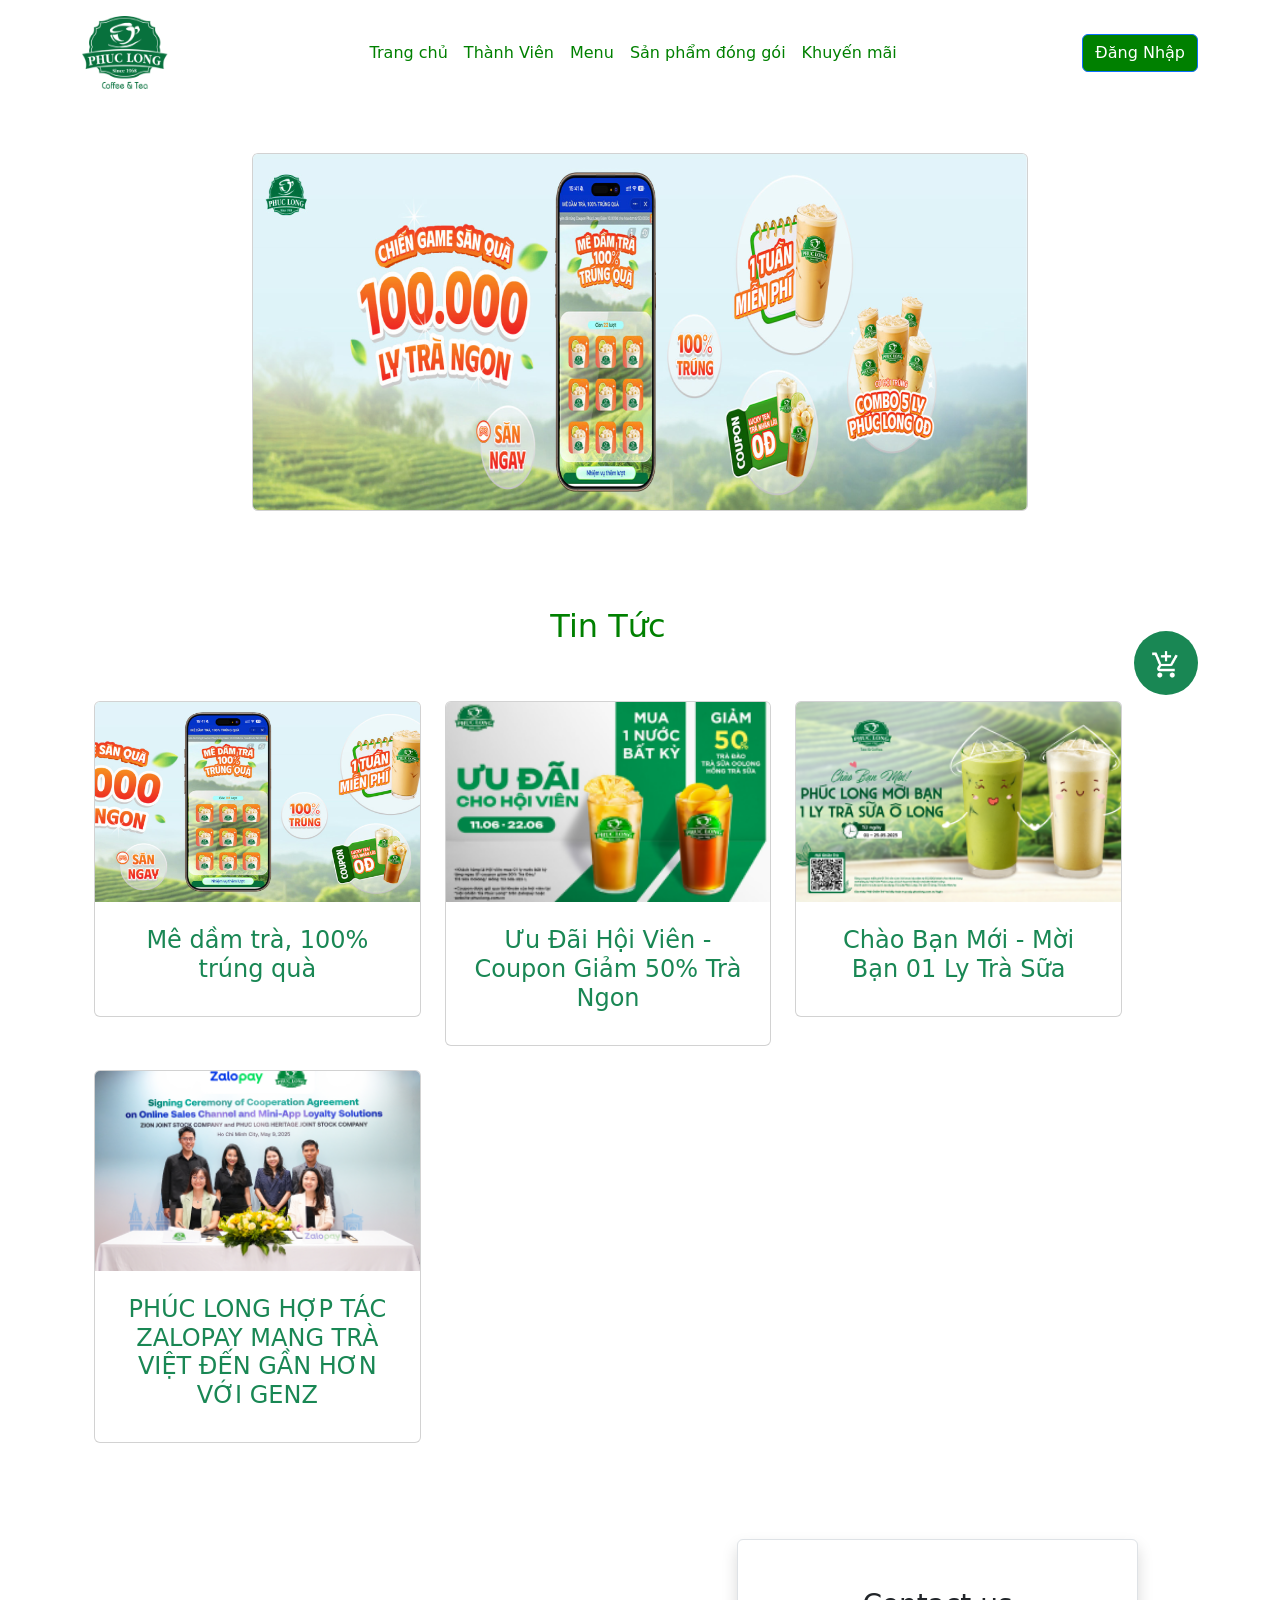
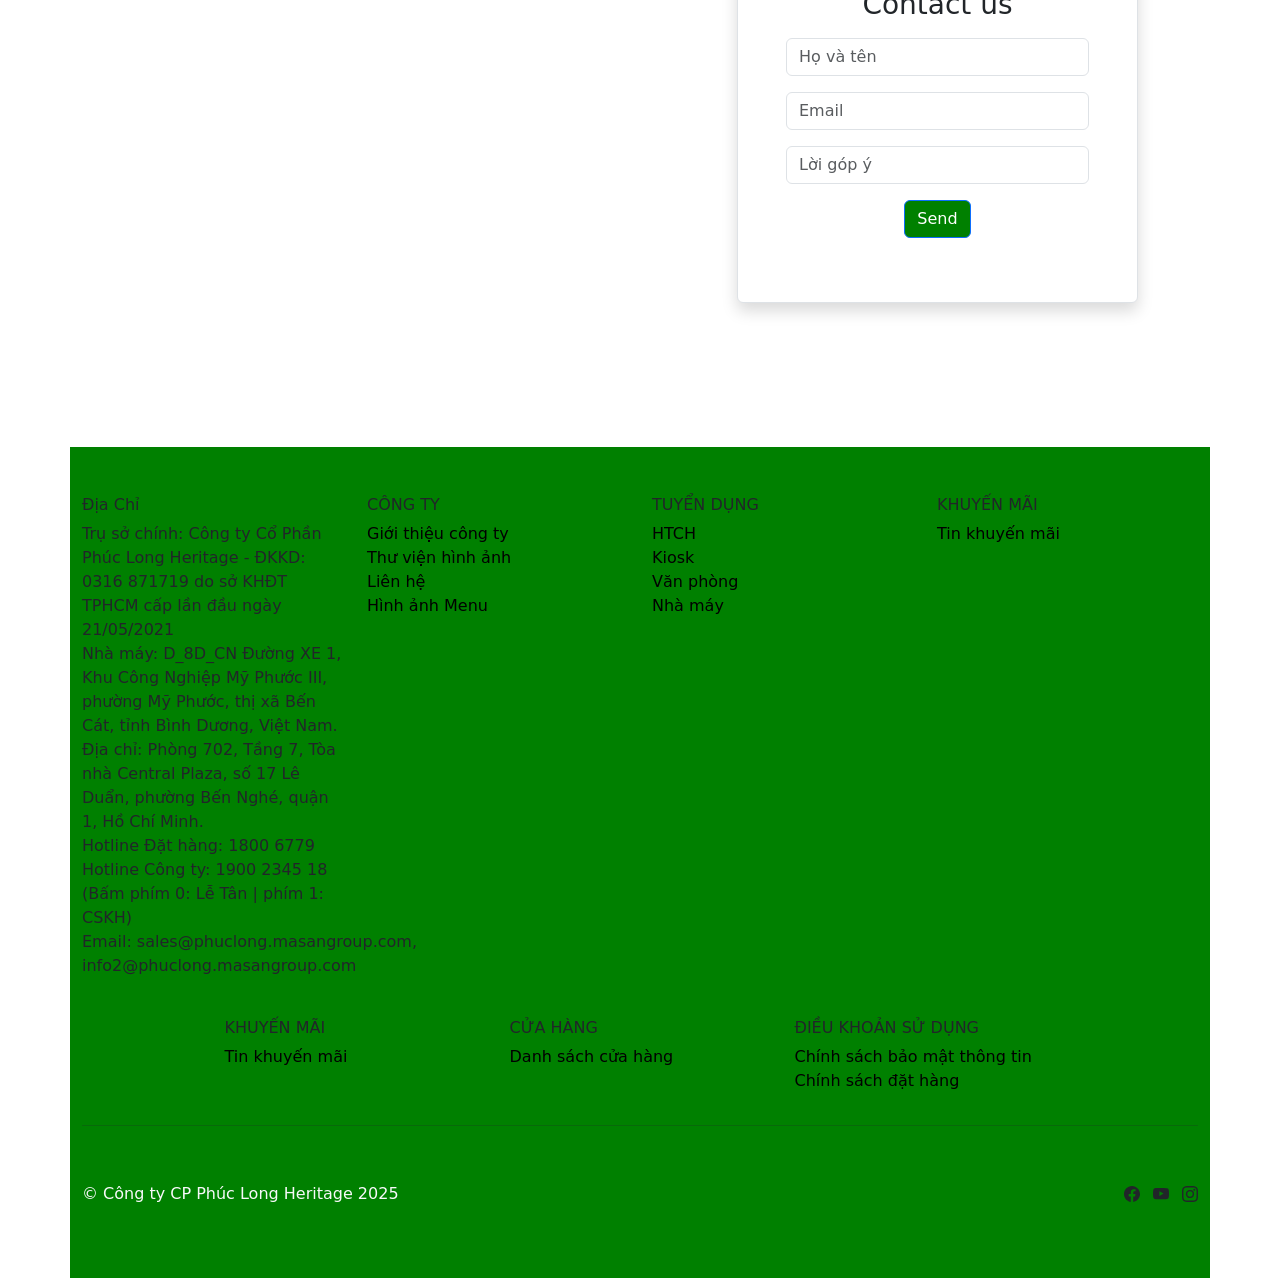
<file: index.html>
<!DOCTYPE html>
<html data-bs-theme="light" lang="en">

<head>
    <meta charset="utf-8">
    <meta name="viewport" content="width=device-width, initial-scale=1.0, shrink-to-fit=no">
    <title>Untitled</title>
    <link rel="stylesheet" href="assets/bootstrap/css/bootstrap.min.css">
    <link rel="stylesheet" href="assets/css/bss-overrides.css">
    <link rel="stylesheet" href="assets/css/aos.min.css">
    <link rel="stylesheet" href="assets/css/Navbar-Centered-Brand-icons-1.css">
    <link rel="stylesheet" href="assets/css/vars.css">
    <link rel="stylesheet" href="assets/css/stylemenu.css">
</head>

<body class="ms-0" style="border-top-color: var(--bs-success);">
    <nav class="navbar navbar-expand-md bg-body py-3" style="background: var(--bs-light);">
        <div class="container"><img src="assets/img/logo-ph-c-long-svg-10.png" width="86" height="73"><a class="navbar-brand d-flex align-items-center" href="#"></a><button data-bs-toggle="collapse" class="navbar-toggler" data-bs-target="#navcol-3"><span class="visually-hidden">Toggle navigation</span><span class="navbar-toggler-icon"></span></button>
            <div class="collapse navbar-collapse" id="navcol-3">
                <ul class="navbar-nav mx-auto">
                    <li class="nav-item"><a class="nav-link active" href="index.html" style="color: green;">Trang chủ</a></li>
                    <li class="nav-item"><a class="nav-link" data-aos="fade" href="thanhvien.html" style="color: green;">Thành Viên</a></li>
                    <li class="nav-item dropdown"><a class="nav-link" aria-expanded="false" data-bs-toggle="dropdown" href="Menu.html" style="color: green;">Menu</a>
                        <div class="dropdown-menu pt-0 mb-0 pb-0"><a class="dropdown-item" href="Menu.html">Bộ sưu tập mới</a><a class="dropdown-item" href="Menu.html">Best seller</a><a class="dropdown-item" href="Menu.html">Trà trái cây</a><a class="dropdown-item" href="Menu.html">Trà sữa</a><a class="dropdown-item" href="Menu.html">Cà phê</a></div>
                    </li>
                    <li class="nav-item dropdown"><a class="nav-link" aria-expanded="false" data-bs-toggle="dropdown" href="Menusanphamdonggoi.html" style="color: green;">Sản phẩm đóng gói</a>
                        <div class="dropdown-menu pt-0 mb-0 pb-0"><a class="dropdown-item" href="Menusanphamdonggoi.html">Trà</a><a class="dropdown-item" href="Menusanphamdonggoi.html">Cà phê</a></div>
                    </li>
                    <li class="nav-item"><a class="nav-link" data-aos="fade" href="Khuyenmai.html" style="color: green;">Khuyến mãi</a></li>
                </ul><a class="btn btn-primary" role="button" style="background: green;" href="Dangnhap.html">Đăng Nhập</a>
            </div>
        </div>
    </nav>
    <div class="container d-flex flex-column align-items-center py-4 py-xl-5">
        <div class="row gy-4 w-100" style="max-width: 800px;">
            <div class="col-12 col-xxl-12">
                <div class="card"><img class="card-img w-100 d-block" src="assets/img/trangchu.png" width="250" height="356" style="width: 1140px;height: 356px;"></div>
            </div>
        </div>
    </div>
    <div class="container py-4 py-xl-5">
        <div class="bs-icon-lg bs-icon-circle bs-icon-primary position-sticky float-end my-4 bs-icon" style="background: var(--bs-success);"><a role="button" href="Giohang.html"><img src="assets/img/clipboard-image-30.png" width="30" height="30"></a></div>
        <div class="row mb-5">
            <div class="col-md-8 col-xl-6 text-center mx-auto">
                <h2 style="color: green;">Tin Tức</h2>
            </div>
        </div>
        <div class="row gy-4 row-cols-1 row-cols-md-2 row-cols-xl-3">
            <div class="col">
                <div class="card"><img class="object-fit-cover card-img-top w-100 d-block" style="height: 200px;" src="assets/img/trangchu.png">
                    <div class="card-body p-4">
                        <h4 class="card-title" style="color: var(--bs-success);font-size: 24;">Mê dầm trà, 100% trúng quà</h4>
                    </div>
                </div>
            </div>
            <div class="col">
                <div class="card"><img class="object-fit-cover card-img-top w-100 d-block" style="height: 200px;" src="assets/img/tintuc2.png">
                    <div class="card-body p-4">
                        <h4 class="card-title" style="color: var(--bs-success);font-size: 24;">Ưu Đãi Hội Viên - Coupon Giảm 50% Trà Ngon</h4>
                        <div class="d-flex">
                            <div></div>
                        </div>
                    </div>
                </div>
            </div>
            <div class="col">
                <div class="card"><img class="object-fit-cover card-img-top w-100 d-block" style="height: 200px;" src="assets/img/tintuc3.png">
                    <div class="card-body p-4">
                        <h4 class="card-title" style="color: var(--bs-success);">Chào Bạn Mới - Mời Bạn 01 Ly Trà Sữa</h4>
                    </div>
                </div>
            </div>
            <div class="col">
                <div class="card"><img class="object-fit-cover card-img-top w-100 d-block" style="height: 200px;" src="assets/img/tintuc4.png">
                    <div class="card-body p-4">
                        <h4 class="card-title" style="color: var(--bs-success);">PHÚC LONG HỢP TÁC ZALOPAY MANG TRÀ VIỆT ĐẾN GẦN HƠN VỚI GENZ</h4>
                    </div>
                </div>
            </div>
        </div>
        <section class="position-relative py-5">
            <div class="d-md-none"><iframe allowfullscreen="" frameborder="0" src="https://cdn.bootstrapstudio.io/placeholders/map.html" width="100%" height="100%"></iframe></div>
            <div class="position-absolute top-0 start-0 d-none d-md-block w-100 h-100"><iframe allowfullscreen="" frameborder="0" src="https://cdn.bootstrapstudio.io/placeholders/map.html" width="100%" height="100%"></iframe></div>
            <div class="position-relative m-md-5 mx-2 my-5">
                <div class="container position-relative">
                    <div class="row">
                        <div class="col-md-6 col-xl-5 col-xxl-4 offset-md-6 offset-xl-7 offset-xxl-8">
                            <div>
                                <form class="border rounded shadow p-3 p-md-4 p-lg-5" method="post" style="background: var(--bs-body-bg);">
                                    <h3 class="text-center mb-3">Contact us</h3>
                                    <div class="mb-3"><input class="form-control" type="text" name="Họ và tên" placeholder="Họ và tên"></div>
                                    <div class="mb-3"><input class="form-control" type="email" name="email" placeholder="Email"></div>
                                    <div class="mb-3"><input class="form-control" type="email" name="Lời góp ý" placeholder="Lời góp ý" /></div>
                                    <div class="mb-3"><button class="btn btn-primary" type="submit" style="background: green;">Send </button></div>
                                </form>
                            </div>
                        </div>
                    </div>
                </div>
            </div>
        </section>
    </div>
    <footer class="text-body bg-body">
        <div class="container py-4 py-lg-5" style="background: #008000;">
            <div class="row justify-content-center">
                <div class="col-sm-4 col-md-3 text-center text-lg-start d-flex flex-column">
                    <h3 class="fs-6 text-body">Địa Chỉ</h3>
                    <ul class="list-unstyled">
                        <li>Trụ sở chính:&nbsp;Công ty Cổ Phần Phúc Long Heritage - ĐKKD: 0316 871719 do sở KHĐT TPHCM cấp lần đầu ngày 21/05/2021<br>Nhà máy:&nbsp;D_8D_CN Đường XE 1, Khu Công Nghiệp Mỹ Phước III, phường Mỹ Phước, thị xã Bến Cát, tỉnh Bình Dương, Việt Nam.<br>Địa chỉ:&nbsp;Phòng 702, Tầng 7, Tòa nhà Central Plaza, số 17 Lê Duẩn, phường Bến Nghé, quận 1, Hồ Chí Minh.<br>Hotline Đặt hàng:&nbsp;1800 6779<br>Hotline Công ty:&nbsp;1900 2345 18 (Bấm phím 0: Lễ Tân | phím 1: CSKH)<br>Email:&nbsp;sales@phuclong.masangroup.com, info2@phuclong.masangroup.com<br><br></li>
                        <li></li>
                        <li></li>
                    </ul>
                </div>
                <div class="col-sm-4 col-md-3 text-center text-lg-start d-flex flex-column">
                    <h3 class="fs-6 text-body">CÔNG TY</h3>
                    <ul class="list-unstyled">
                        <li><a class="link-body-emphasis" href="#">Giới thiệu công ty</a></li>
                        <li><a class="link-body-emphasis" href="#">Thư viện hình ảnh</a></li>
                        <li><a class="link-body-emphasis" href="#">Liên hệ</a></li>
                        <li><a class="link-body-emphasis" href="#">Hình ảnh Menu</a></li>
                    </ul>
                </div>
                <div class="col-sm-4 col-md-3 text-center text-lg-start d-flex flex-column">
                    <h3 class="fs-6 text-body">TUYỂN DỤNG</h3>
                    <ul class="list-unstyled">
                        <li><a class="link-body-emphasis" href="#">HTCH</a></li>
                        <li><a class="link-body-emphasis" href="#">Kiosk</a></li>
                        <li><a class="link-body-emphasis" href="#">Văn phòng</a></li>
                        <li><a class="link-body-emphasis" href="#">Nhà máy</a></li>
                    </ul>
                </div>
                <div class="col-sm-4 col-md-3 text-center text-lg-start d-flex flex-column">
                    <h3 class="fs-6 text-body">KHUYẾN MÃI</h3>
                    <ul class="list-unstyled">
                        <li><a class="link-body-emphasis" href="#">Tin khuyến mãi</a></li>
                        <li></li>
                        <li></li>
                    </ul>
                </div>
                <div class="col-sm-4 col-md-3 text-center text-lg-start d-flex flex-column">
                    <h3 class="fs-6 text-body">KHUYẾN MÃI</h3>
                    <ul class="list-unstyled">
                        <li><a class="link-body-emphasis" href="#">Tin khuyến mãi</a></li>
                        <li></li>
                        <li></li>
                    </ul>
                </div>
                <div class="col-sm-4 col-md-3 text-center text-lg-start d-flex flex-column">
                    <h3 class="fs-6 text-body">CỬA HÀNG</h3>
                    <ul class="list-unstyled">
                        <li><a class="link-body-emphasis" href="#">Danh sách cửa hàng</a></li>
                        <li></li>
                        <li></li>
                    </ul>
                </div>
                <div class="col-sm-4 col-md-3 text-center text-lg-start d-flex flex-column">
                    <h3 class="fs-6 text-body">ĐIỀU KHOẢN SỬ DỤNG</h3>
                    <ul class="list-unstyled">
                        <li><a class="link-body-emphasis" href="#">Chính sách bảo mật thông tin</a></li>
                        <li><a class="link-body-emphasis" href="#">Chính sách đặt hàng</a></li>
                        <li></li>
                    </ul>
                </div>
            </div>
            <hr>
            <div class="d-flex justify-content-between align-items-center pt-3" style="background: green;">
                <p class="mb-0" style="color: var(--bs-light);border-top-color: var(--bs-teal);"><br>© Công ty CP Phúc Long Heritage&nbsp;2025<br><br></p>
                <ul class="list-inline mb-0">
                    <li class="list-inline-item"><a href="#"><svg xmlns="http://www.w3.org/2000/svg" width="1em" height="1em" fill="currentColor" viewBox="0 0 16 16" class="bi bi-facebook text-body">
                                <path d="M16 8.049c0-4.446-3.582-8.05-8-8.05C3.58 0-.002 3.603-.002 8.05c0 4.017 2.926 7.347 6.75 7.951v-5.625h-2.03V8.05H6.75V6.275c0-2.017 1.195-3.131 3.022-3.131.876 0 1.791.157 1.791.157v1.98h-1.009c-.993 0-1.303.621-1.303 1.258v1.51h2.218l-.354 2.326H9.25V16c3.824-.604 6.75-3.934 6.75-7.951"></path>
                            </svg></a></li>
                    <li class="list-inline-item"><a href="#"><svg xmlns="http://www.w3.org/2000/svg" width="1em" height="1em" fill="currentColor" viewBox="0 0 16 16" class="bi bi-youtube text-body">
                                <path d="M8.051 1.999h.089c.822.003 4.987.033 6.11.335a2.01 2.01 0 0 1 1.415 1.42c.101.38.172.883.22 1.402l.01.104.022.26.008.104c.065.914.073 1.77.074 1.957v.075c-.001.194-.01 1.108-.082 2.06l-.008.105-.009.104c-.05.572-.124 1.14-.235 1.558a2.007 2.007 0 0 1-1.415 1.42c-1.16.312-5.569.334-6.18.335h-.142c-.309 0-1.587-.006-2.927-.052l-.17-.006-.087-.004-.171-.007-.171-.007c-1.11-.049-2.167-.128-2.654-.26a2.007 2.007 0 0 1-1.415-1.419c-.111-.417-.185-.986-.235-1.558L.09 9.82l-.008-.104A31.4 31.4 0 0 1 0 7.68v-.123c.002-.215.01-.958.064-1.778l.007-.103.003-.052.008-.104.022-.26.01-.104c.048-.519.119-1.023.22-1.402a2.007 2.007 0 0 1 1.415-1.42c.487-.13 1.544-.21 2.654-.26l.17-.007.172-.006.086-.003.171-.007A99.788 99.788 0 0 1 7.858 2h.193zM6.4 5.209v4.818l4.157-2.408z"></path>
                            </svg></a></li>
                    <li class="list-inline-item"><a href="#"><svg xmlns="http://www.w3.org/2000/svg" width="1em" height="1em" fill="currentColor" viewBox="0 0 16 16" class="bi bi-instagram text-body">
                                <path d="M8 0C5.829 0 5.556.01 4.703.048 3.85.088 3.269.222 2.76.42a3.917 3.917 0 0 0-1.417.923A3.927 3.927 0 0 0 .42 2.76C.222 3.268.087 3.85.048 4.7.01 5.555 0 5.827 0 8.001c0 2.172.01 2.444.048 3.297.04.852.174 1.433.372 1.942.205.526.478.972.923 1.417.444.445.89.719 1.416.923.51.198 1.09.333 1.942.372C5.555 15.99 5.827 16 8 16s2.444-.01 3.298-.048c.851-.04 1.434-.174 1.943-.372a3.916 3.916 0 0 0 1.416-.923c.445-.445.718-.891.923-1.417.197-.509.332-1.09.372-1.942C15.99 10.445 16 10.173 16 8s-.01-2.445-.048-3.299c-.04-.851-.175-1.433-.372-1.941a3.926 3.926 0 0 0-.923-1.417A3.911 3.911 0 0 0 13.24.42c-.51-.198-1.092-.333-1.943-.372C10.443.01 10.172 0 7.998 0h.003zm-.717 1.442h.718c2.136 0 2.389.007 3.232.046.78.035 1.204.166 1.486.275.373.145.64.319.92.599.28.28.453.546.598.92.11.281.24.705.275 1.485.039.843.047 1.096.047 3.231s-.008 2.389-.047 3.232c-.035.78-.166 1.203-.275 1.485a2.47 2.47 0 0 1-.599.919c-.28.28-.546.453-.92.598-.28.11-.704.24-1.485.276-.843.038-1.096.047-3.232.047s-2.39-.009-3.233-.047c-.78-.036-1.203-.166-1.485-.276a2.478 2.478 0 0 1-.92-.598 2.48 2.48 0 0 1-.6-.92c-.109-.281-.24-.705-.275-1.485-.038-.843-.046-1.096-.046-3.233 0-2.136.008-2.388.046-3.231.036-.78.166-1.204.276-1.486.145-.373.319-.64.599-.92.28-.28.546-.453.92-.598.282-.11.705-.24 1.485-.276.738-.034 1.024-.044 2.515-.045v.002zm4.988 1.328a.96.96 0 1 0 0 1.92.96.96 0 0 0 0-1.92zm-4.27 1.122a4.109 4.109 0 1 0 0 8.217 4.109 4.109 0 0 0 0-8.217zm0 1.441a2.667 2.667 0 1 1 0 5.334 2.667 2.667 0 0 1 0-5.334"></path>
                            </svg></a></li>
                </ul>
            </div>
        </div>
    </footer>
    <script src="assets/bootstrap/js/bootstrap.min.js"></script>
    <script src="assets/js/aos.min.js"></script>
    <script src="assets/js/bs-init.js"></script>
</body>

</html>
</file>
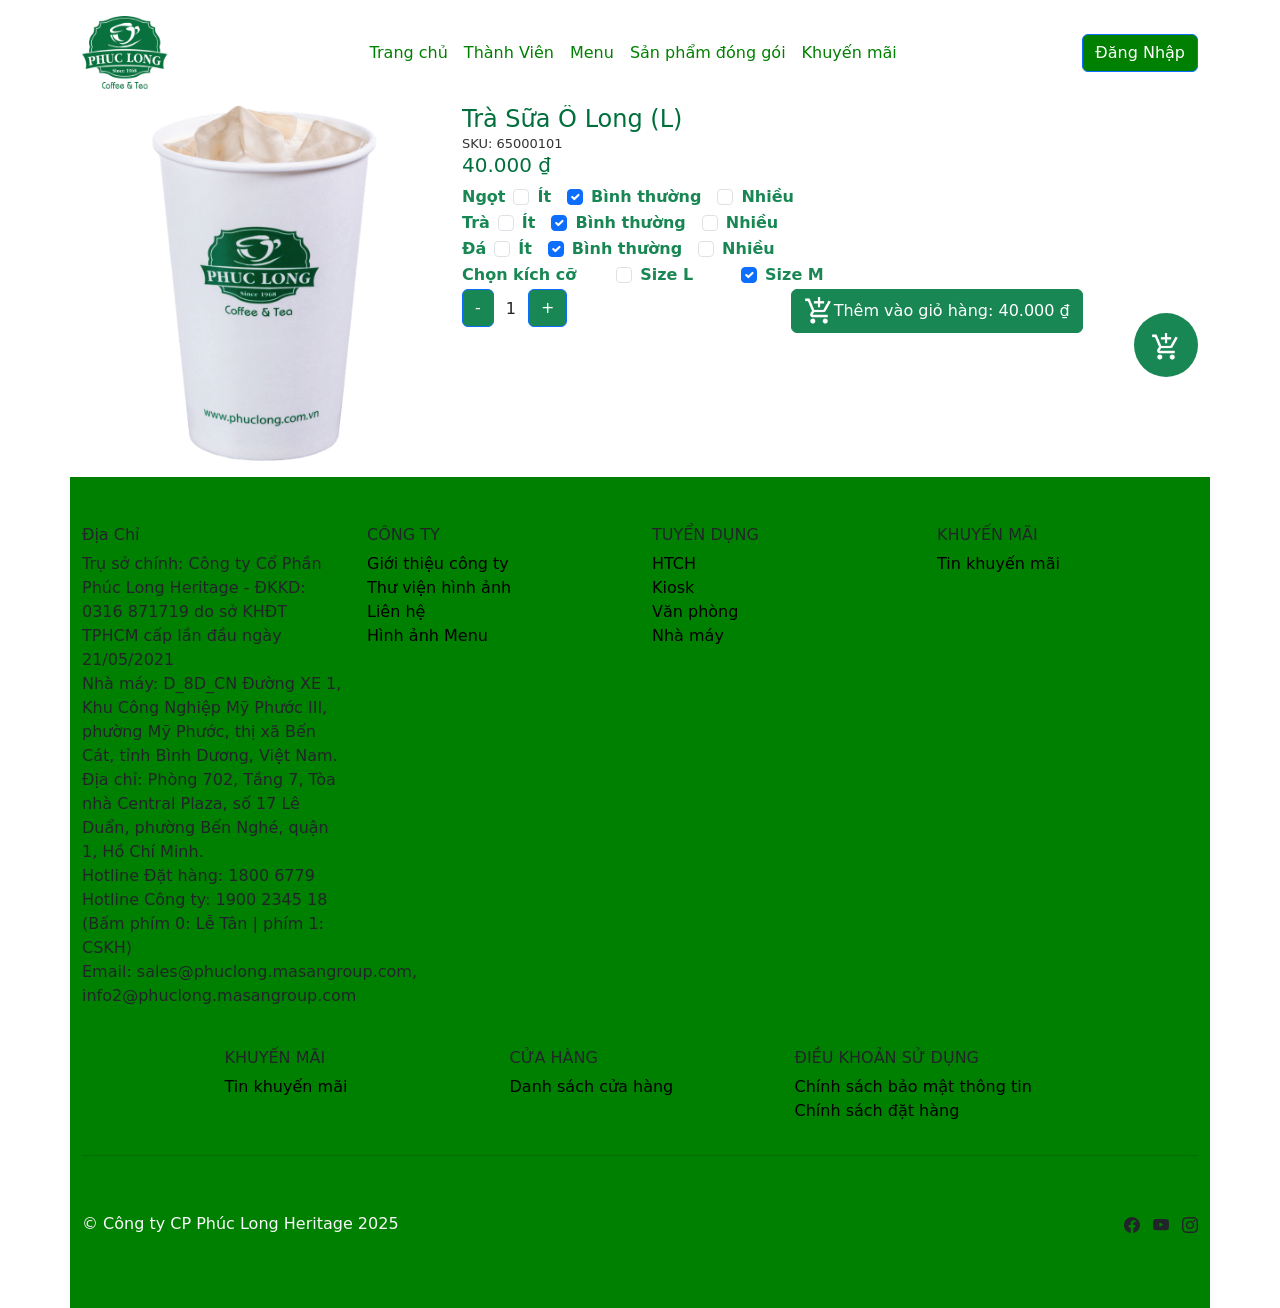
<file: chitietsanpham.html>
<!DOCTYPE html>
<html data-bs-theme="light" lang="en">

<head>
    <meta charset="utf-8">
    <meta name="viewport" content="width=device-width, initial-scale=1.0, shrink-to-fit=no">
    <title>Untitled</title>
    <link rel="stylesheet" href="assets/bootstrap/css/bootstrap.min.css">
    <link rel="stylesheet" href="assets/css/bss-overrides.css">
    <link rel="stylesheet" href="assets/css/aos.min.css">
    <link rel="stylesheet" href="assets/css/Navbar-Centered-Brand-icons-1.css">
    <link rel="stylesheet" href="assets/css/vars.css">
    <link rel="stylesheet" href="assets/css/stylemenu.css">
</head>

<body>
    <nav class="navbar navbar-expand-md bg-body py-3" style="background: var(--bs-light);">
        <div class="container"><img src="assets/img/logo-ph-c-long-svg-10.png" width="86" height="73"><a class="navbar-brand d-flex align-items-center" href="#"></a><button data-bs-toggle="collapse" class="navbar-toggler" data-bs-target="#navcol-3"><span class="visually-hidden">Toggle navigation</span><span class="navbar-toggler-icon"></span></button>
            <div class="collapse navbar-collapse" id="navcol-3">
                <ul class="navbar-nav mx-auto">
                    <li class="nav-item"><a class="nav-link active" href="index.html" style="color: green;">Trang chủ</a></li>
                    <li class="nav-item"><a class="nav-link" data-aos="fade" href="thanhvien.html" style="color: green;">Thành Viên</a></li>
                    <li class="nav-item dropdown"><a class="nav-link" aria-expanded="false" data-bs-toggle="dropdown" href="Menu.html" style="color: green;">Menu</a>
                        <div class="dropdown-menu pt-0 mb-0 pb-0"><a class="dropdown-item" href="Menu.html">Bộ sưu tập mới</a><a class="dropdown-item" href="Menu.html">Best seller</a><a class="dropdown-item" href="Menu.html">Trà trái cây</a><a class="dropdown-item" href="Menu.html">Trà sữa</a><a class="dropdown-item" href="Menu.html">Cà phê</a></div>
                    </li>
                    <li class="nav-item dropdown"><a class="nav-link" aria-expanded="false" data-bs-toggle="dropdown" href="Menusanphamdonggoi.html" style="color: green;">Sản phẩm đóng gói</a>
                        <div class="dropdown-menu pt-0 mb-0 pb-0"><a class="dropdown-item" href="Menusanphamdonggoi.html">Trà</a><a class="dropdown-item" href="Menusanphamdonggoi.html">Cà phê</a></div>
                    </li>
                    <li class="nav-item"><a class="nav-link" data-aos="fade" href="Khuyenmai.html" style="color: green;">Khuyến mãi</a></li>
                </ul><a class="btn btn-primary" role="button" style="background: green;" href="Dangnhap.html">Đăng Nhập</a>
            </div>
        </div>
    </nav>
    <div class="container mb-3">
        <div class="row">
            <div class="col"><img class="img-fluid rounded-5" width="800" height="800" src="assets/img/clipboard-image-2.png"></div>
            <div class="col col-md-8">
                <h4 class="text-start mb-0"><span style="color: rgb(0, 111, 60);">Trà Sữa Ô Long (L)</span></h4>
                <p class="text-start mb-0" style="font-size: 13px;color: var(--bs-success);"><span style="color: rgb(51, 51, 51);">SKU:&nbsp;65000101</span></p>
                <h5 class="text-start"><span style="color: rgb(0, 111, 60);">40.000&nbsp;₫</span></h5>
                <div class="d-flex">
                    <p class="mb-0" style="text-align: left;color: var(--bs-success);font-weight: bold;">Ngọt</p>
                    <div class="form-check ms-2"><input class="form-check-input" type="checkbox" id="formCheck-1"><label class="form-check-label float-start" for="formCheck-1" style="color: var(--bs-success);font-weight: bold;">Ít</label></div>
                    <div class="form-check ms-3"><input class="form-check-input" type="checkbox" id="formCheck-2" checked=""><label class="form-check-label float-start" for="formCheck-2" style="font-weight: bold;color: var(--bs-success);">Bình thường</label></div>
                    <div class="form-check ms-3"><input class="form-check-input" type="checkbox" id="formCheck-3"><label class="form-check-label float-start" for="formCheck-3" style="color: var(--bs-success);font-weight: bold;">Nhiều</label></div>
                </div>
                <div class="d-flex">
                    <p class="mb-0" style="text-align: left;color: var(--bs-success);font-weight: bold;">Trà</p>
                    <div class="form-check ms-2"><input class="form-check-input" type="checkbox" id="formCheck-4"><label class="form-check-label float-start" for="formCheck-4" style="color: var(--bs-success);font-weight: bold;">Ít</label></div>
                    <div class="form-check ms-3"><input class="form-check-input" type="checkbox" id="formCheck-5" checked=""><label class="form-check-label float-start" for="formCheck-5" style="color: var(--bs-success);font-weight: bold;">Bình thường</label></div>
                    <div class="form-check ms-3"><input class="form-check-input" type="checkbox" id="formCheck-6"><label class="form-check-label float-start" for="formCheck-6" style="color: var(--bs-success);font-weight: bold;">Nhiều</label></div>
                </div>
                <div class="d-flex">
                    <p class="mb-0" style="text-align: left;color: var(--bs-success);font-weight: bold;">Đá</p>
                    <div class="form-check ms-2"><input class="form-check-input" type="checkbox" id="formCheck-7"><label class="form-check-label float-start" for="formCheck-7" style="color: var(--bs-success);font-weight: bold;">Ít</label></div>
                    <div class="form-check ms-3"><input class="form-check-input" type="checkbox" id="formCheck-8" checked=""><label class="form-check-label float-start" for="formCheck-8" style="color: var(--bs-success);font-weight: bold;">Bình thường</label></div>
                    <div class="form-check ms-3"><input class="form-check-input" type="checkbox" id="formCheck-9"><label class="form-check-label float-start" for="formCheck-9" style="color: var(--bs-success);font-weight: bold;">Nhiều</label></div>
                </div>
                <div class="d-flex">
                    <p class="mb-0" style="text-align: left;color: var(--bs-success);font-weight: bold;">Chọn kích cỡ</p>
                    <div class="form-check ms-3 ps-4 me-1 pe-3"><input class="form-check-input ms-0" type="checkbox" id="formCheck-10"><label class="form-check-label float-start ms-2 me-0" for="formCheck-10" style="color: var(--bs-success);font-weight: bold;">Size L</label></div>
                    <div class="form-check ms-1"><input class="form-check-input ms-0 me-2" type="checkbox" id="formCheck-11" checked=""><label class="form-check-label float-start" for="formCheck-11" style="color: var(--bs-success);font-weight: bold;">Size M</label></div>
                </div>
                <div class="d-flex float-start"><button class="btn btn-primary me-2" type="button" style="background: var(--bs-success);">-</button>
                    <p class="ms-1 me-1 mt-2 mb-0">1</p><button class="btn btn-primary ms-2 me-10" type="button" style="background: var(--bs-success);">+</button>
                </div><button class="btn btn-primary ms-1" type="button" style="background: var(--bs-success);border-color: var(--bs-success);"><img src="assets/img/clipboard-image-30.png" width="30" height="30">Thêm vào giỏ hàng: 40.000 ₫</button>
                <div class="bs-icon-lg bs-icon-circle bs-icon-primary position-sticky float-end my-4 bs-icon" style="background: var(--bs-success);"><a role="button" href="Giohang.html"><img src="assets/img/clipboard-image-30.png" width="30" height="30"></a></div>
            </div>
        </div>
    </div>
    <footer class="text-body bg-body">
        <div class="container py-4 py-lg-5" style="background: #008000;">
            <div class="row justify-content-center">
                <div class="col-sm-4 col-md-3 text-center text-lg-start d-flex flex-column">
                    <h3 class="fs-6 text-body">Địa Chỉ</h3>
                    <ul class="list-unstyled">
                        <li>Trụ sở chính:&nbsp;Công ty Cổ Phần Phúc Long Heritage - ĐKKD: 0316 871719 do sở KHĐT TPHCM cấp lần đầu ngày 21/05/2021<br>Nhà máy:&nbsp;D_8D_CN Đường XE 1, Khu Công Nghiệp Mỹ Phước III, phường Mỹ Phước, thị xã Bến Cát, tỉnh Bình Dương, Việt Nam.<br>Địa chỉ:&nbsp;Phòng 702, Tầng 7, Tòa nhà Central Plaza, số 17 Lê Duẩn, phường Bến Nghé, quận 1, Hồ Chí Minh.<br>Hotline Đặt hàng:&nbsp;1800 6779<br>Hotline Công ty:&nbsp;1900 2345 18 (Bấm phím 0: Lễ Tân | phím 1: CSKH)<br>Email:&nbsp;sales@phuclong.masangroup.com, info2@phuclong.masangroup.com<br><br></li>
                        <li></li>
                        <li></li>
                    </ul>
                </div>
                <div class="col-sm-4 col-md-3 text-center text-lg-start d-flex flex-column">
                    <h3 class="fs-6 text-body">CÔNG TY</h3>
                    <ul class="list-unstyled">
                        <li><a class="link-body-emphasis" href="#">Giới thiệu công ty</a></li>
                        <li><a class="link-body-emphasis" href="#">Thư viện hình ảnh</a></li>
                        <li><a class="link-body-emphasis" href="#">Liên hệ</a></li>
                        <li><a class="link-body-emphasis" href="#">Hình ảnh Menu</a></li>
                    </ul>
                </div>
                <div class="col-sm-4 col-md-3 text-center text-lg-start d-flex flex-column">
                    <h3 class="fs-6 text-body">TUYỂN DỤNG</h3>
                    <ul class="list-unstyled">
                        <li><a class="link-body-emphasis" href="#">HTCH</a></li>
                        <li><a class="link-body-emphasis" href="#">Kiosk</a></li>
                        <li><a class="link-body-emphasis" href="#">Văn phòng</a></li>
                        <li><a class="link-body-emphasis" href="#">Nhà máy</a></li>
                    </ul>
                </div>
                <div class="col-sm-4 col-md-3 text-center text-lg-start d-flex flex-column">
                    <h3 class="fs-6 text-body">KHUYẾN MÃI</h3>
                    <ul class="list-unstyled">
                        <li><a class="link-body-emphasis" href="#">Tin khuyến mãi</a></li>
                        <li></li>
                        <li></li>
                    </ul>
                </div>
                <div class="col-sm-4 col-md-3 text-center text-lg-start d-flex flex-column">
                    <h3 class="fs-6 text-body">KHUYẾN MÃI</h3>
                    <ul class="list-unstyled">
                        <li><a class="link-body-emphasis" href="#">Tin khuyến mãi</a></li>
                        <li></li>
                        <li></li>
                    </ul>
                </div>
                <div class="col-sm-4 col-md-3 text-center text-lg-start d-flex flex-column">
                    <h3 class="fs-6 text-body">CỬA HÀNG</h3>
                    <ul class="list-unstyled">
                        <li><a class="link-body-emphasis" href="#">Danh sách cửa hàng</a></li>
                        <li></li>
                        <li></li>
                    </ul>
                </div>
                <div class="col-sm-4 col-md-3 text-center text-lg-start d-flex flex-column">
                    <h3 class="fs-6 text-body">ĐIỀU KHOẢN SỬ DỤNG</h3>
                    <ul class="list-unstyled">
                        <li><a class="link-body-emphasis" href="#">Chính sách bảo mật thông tin</a></li>
                        <li><a class="link-body-emphasis" href="#">Chính sách đặt hàng</a></li>
                        <li></li>
                    </ul>
                </div>
            </div>
            <hr>
            <div class="d-flex justify-content-between align-items-center pt-3" style="background: green;">
                <p class="mb-0" style="color: var(--bs-light);border-top-color: var(--bs-teal);"><br>© Công ty CP Phúc Long Heritage&nbsp;2025<br><br></p>
                <ul class="list-inline mb-0">
                    <li class="list-inline-item"><a href="#"><svg xmlns="http://www.w3.org/2000/svg" width="1em" height="1em" fill="currentColor" viewBox="0 0 16 16" class="bi bi-facebook text-body">
                                <path d="M16 8.049c0-4.446-3.582-8.05-8-8.05C3.58 0-.002 3.603-.002 8.05c0 4.017 2.926 7.347 6.75 7.951v-5.625h-2.03V8.05H6.75V6.275c0-2.017 1.195-3.131 3.022-3.131.876 0 1.791.157 1.791.157v1.98h-1.009c-.993 0-1.303.621-1.303 1.258v1.51h2.218l-.354 2.326H9.25V16c3.824-.604 6.75-3.934 6.75-7.951"></path>
                            </svg></a></li>
                    <li class="list-inline-item"><a href="#"><svg xmlns="http://www.w3.org/2000/svg" width="1em" height="1em" fill="currentColor" viewBox="0 0 16 16" class="bi bi-youtube text-body">
                                <path d="M8.051 1.999h.089c.822.003 4.987.033 6.11.335a2.01 2.01 0 0 1 1.415 1.42c.101.38.172.883.22 1.402l.01.104.022.26.008.104c.065.914.073 1.77.074 1.957v.075c-.001.194-.01 1.108-.082 2.06l-.008.105-.009.104c-.05.572-.124 1.14-.235 1.558a2.007 2.007 0 0 1-1.415 1.42c-1.16.312-5.569.334-6.18.335h-.142c-.309 0-1.587-.006-2.927-.052l-.17-.006-.087-.004-.171-.007-.171-.007c-1.11-.049-2.167-.128-2.654-.26a2.007 2.007 0 0 1-1.415-1.419c-.111-.417-.185-.986-.235-1.558L.09 9.82l-.008-.104A31.4 31.4 0 0 1 0 7.68v-.123c.002-.215.01-.958.064-1.778l.007-.103.003-.052.008-.104.022-.26.01-.104c.048-.519.119-1.023.22-1.402a2.007 2.007 0 0 1 1.415-1.42c.487-.13 1.544-.21 2.654-.26l.17-.007.172-.006.086-.003.171-.007A99.788 99.788 0 0 1 7.858 2h.193zM6.4 5.209v4.818l4.157-2.408z"></path>
                            </svg></a></li>
                    <li class="list-inline-item"><a href="#"><svg xmlns="http://www.w3.org/2000/svg" width="1em" height="1em" fill="currentColor" viewBox="0 0 16 16" class="bi bi-instagram text-body">
                                <path d="M8 0C5.829 0 5.556.01 4.703.048 3.85.088 3.269.222 2.76.42a3.917 3.917 0 0 0-1.417.923A3.927 3.927 0 0 0 .42 2.76C.222 3.268.087 3.85.048 4.7.01 5.555 0 5.827 0 8.001c0 2.172.01 2.444.048 3.297.04.852.174 1.433.372 1.942.205.526.478.972.923 1.417.444.445.89.719 1.416.923.51.198 1.09.333 1.942.372C5.555 15.99 5.827 16 8 16s2.444-.01 3.298-.048c.851-.04 1.434-.174 1.943-.372a3.916 3.916 0 0 0 1.416-.923c.445-.445.718-.891.923-1.417.197-.509.332-1.09.372-1.942C15.99 10.445 16 10.173 16 8s-.01-2.445-.048-3.299c-.04-.851-.175-1.433-.372-1.941a3.926 3.926 0 0 0-.923-1.417A3.911 3.911 0 0 0 13.24.42c-.51-.198-1.092-.333-1.943-.372C10.443.01 10.172 0 7.998 0h.003zm-.717 1.442h.718c2.136 0 2.389.007 3.232.046.78.035 1.204.166 1.486.275.373.145.64.319.92.599.28.28.453.546.598.92.11.281.24.705.275 1.485.039.843.047 1.096.047 3.231s-.008 2.389-.047 3.232c-.035.78-.166 1.203-.275 1.485a2.47 2.47 0 0 1-.599.919c-.28.28-.546.453-.92.598-.28.11-.704.24-1.485.276-.843.038-1.096.047-3.232.047s-2.39-.009-3.233-.047c-.78-.036-1.203-.166-1.485-.276a2.478 2.478 0 0 1-.92-.598 2.48 2.48 0 0 1-.6-.92c-.109-.281-.24-.705-.275-1.485-.038-.843-.046-1.096-.046-3.233 0-2.136.008-2.388.046-3.231.036-.78.166-1.204.276-1.486.145-.373.319-.64.599-.92.28-.28.546-.453.92-.598.282-.11.705-.24 1.485-.276.738-.034 1.024-.044 2.515-.045v.002zm4.988 1.328a.96.96 0 1 0 0 1.92.96.96 0 0 0 0-1.92zm-4.27 1.122a4.109 4.109 0 1 0 0 8.217 4.109 4.109 0 0 0 0-8.217zm0 1.441a2.667 2.667 0 1 1 0 5.334 2.667 2.667 0 0 1 0-5.334"></path>
                            </svg></a></li>
                </ul>
            </div>
        </div>
    </footer>
    <script src="assets/bootstrap/js/bootstrap.min.js"></script>
    <script src="assets/js/aos.min.js"></script>
    <script src="assets/js/bs-init.js"></script>
</body>

</html>
</file>
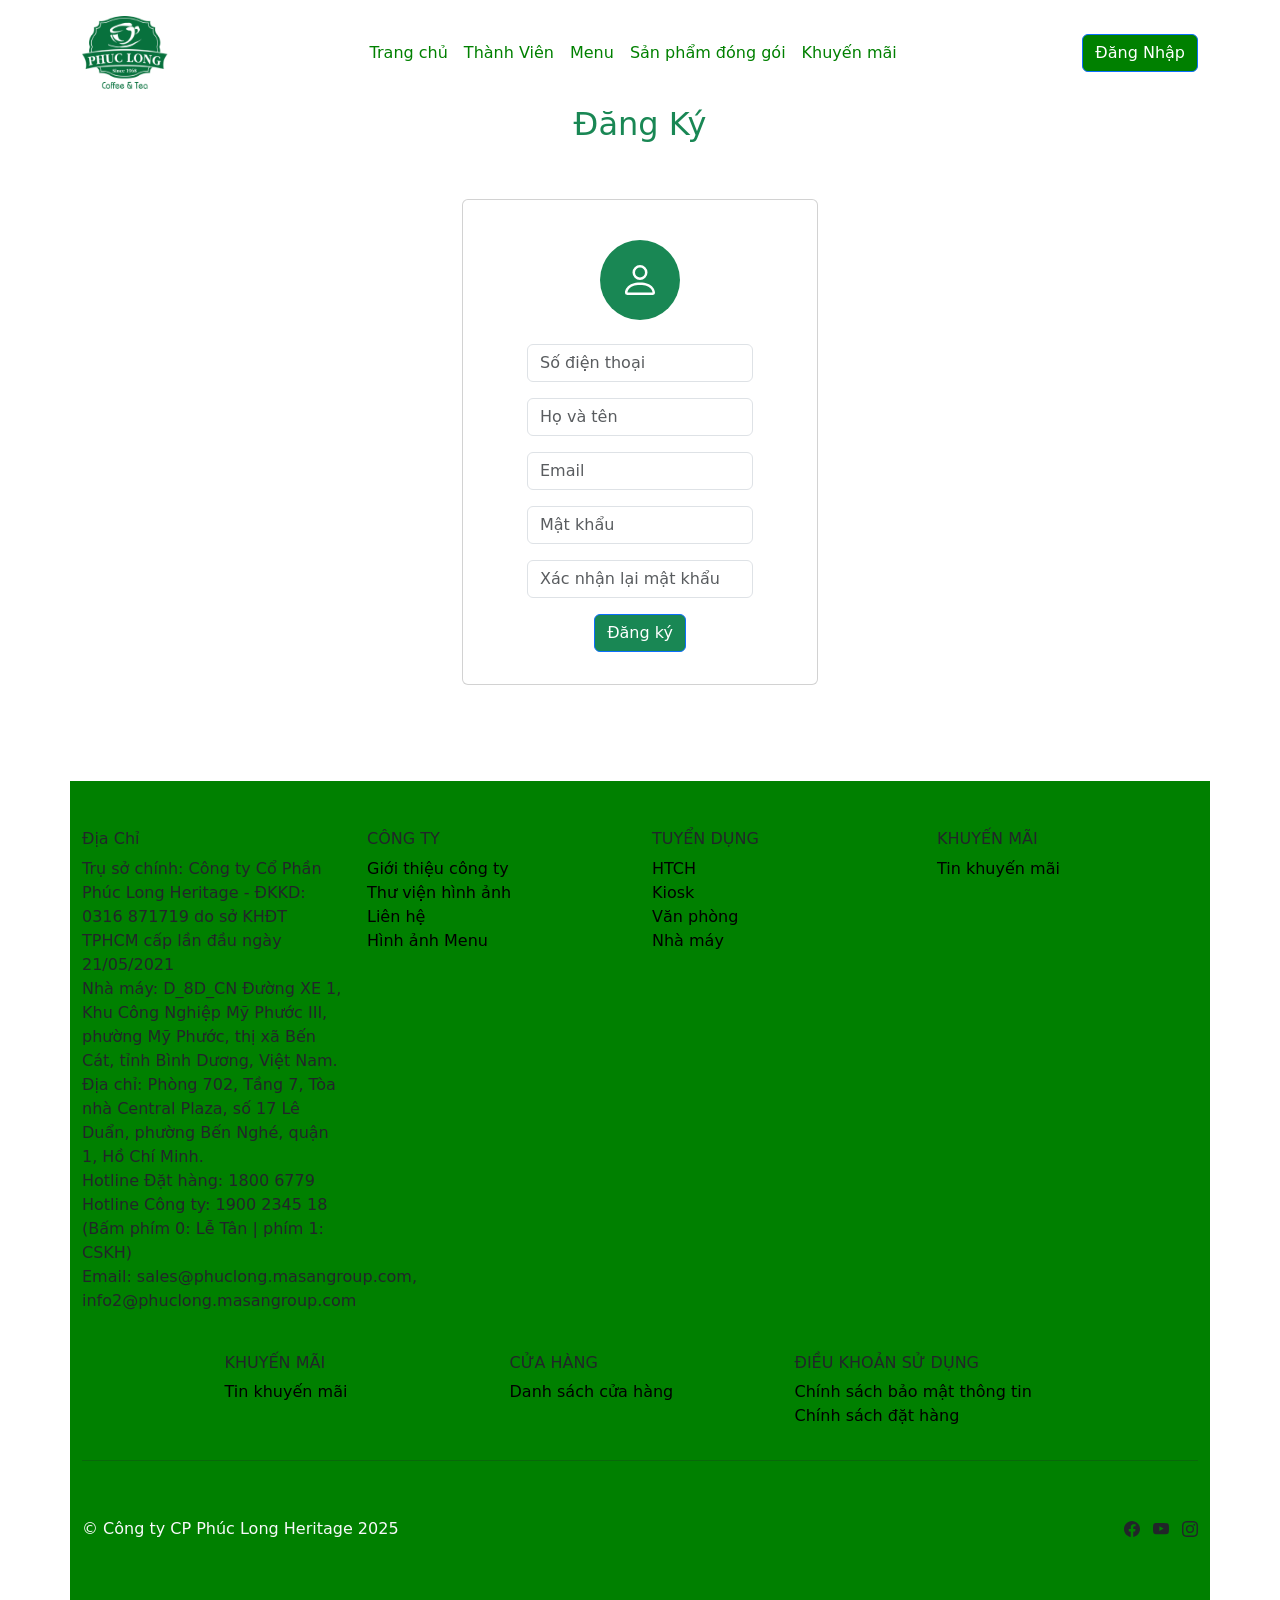
<file: Dangky.html>
<!DOCTYPE html>
<html data-bs-theme="light" lang="en">

<head>
    <meta charset="utf-8">
    <meta name="viewport" content="width=device-width, initial-scale=1.0, shrink-to-fit=no">
    <title>Untitled</title>
    <link rel="stylesheet" href="assets/bootstrap/css/bootstrap.min.css">
    <link rel="stylesheet" href="assets/css/bss-overrides.css">
    <link rel="stylesheet" href="assets/css/aos.min.css">
    <link rel="stylesheet" href="assets/css/Navbar-Centered-Brand-icons-1.css">
    <link rel="stylesheet" href="assets/css/vars.css">
    <link rel="stylesheet" href="assets/css/stylemenu.css">
</head>

<body>
    <nav class="navbar navbar-expand-md bg-body py-3" style="background: var(--bs-light);">
        <div class="container"><img src="assets/img/logo-ph-c-long-svg-10.png" width="86" height="73"><a class="navbar-brand d-flex align-items-center" href="#"></a><button data-bs-toggle="collapse" class="navbar-toggler" data-bs-target="#navcol-3"><span class="visually-hidden">Toggle navigation</span><span class="navbar-toggler-icon"></span></button>
            <div class="collapse navbar-collapse" id="navcol-3">
                <ul class="navbar-nav mx-auto">
                    <li class="nav-item"><a class="nav-link active" href="index.html" style="color: green;">Trang chủ</a></li>
                    <li class="nav-item"><a class="nav-link" data-aos="fade" href="thanhvien.html" style="color: green;">Thành Viên</a></li>
                    <li class="nav-item dropdown"><a class="nav-link" aria-expanded="false" data-bs-toggle="dropdown" href="Menu.html" style="color: green;">Menu</a>
                        <div class="dropdown-menu pt-0 mb-0 pb-0"><a class="dropdown-item" href="Menu.html">Bộ sưu tập mới</a><a class="dropdown-item" href="Menu.html">Best seller</a><a class="dropdown-item" href="Menu.html">Trà trái cây</a><a class="dropdown-item" href="Menu.html">Trà sữa</a><a class="dropdown-item" href="Menu.html">Cà phê</a></div>
                    </li>
                    <li class="nav-item dropdown"><a class="nav-link" aria-expanded="false" data-bs-toggle="dropdown" href="Menusanphamdonggoi.html" style="color: green;">Sản phẩm đóng gói</a>
                        <div class="dropdown-menu pt-0 mb-0 pb-0"><a class="dropdown-item" href="Menusanphamdonggoi.html">Trà</a><a class="dropdown-item" href="Menusanphamdonggoi.html">Cà phê</a></div>
                    </li>
                    <li class="nav-item"><a class="nav-link" data-aos="fade" href="Khuyenmai.html" style="color: green;">Khuyến mãi</a></li>
                </ul><a class="btn btn-primary" role="button" style="background: green;" href="Dangnhap.html">Đăng Nhập</a>
            </div>
        </div>
    </nav>
    <div class="col">
        <h2 style="color: var(--bs-success);">Đăng Ký</h2>
        <form>
            <section class="position-relative py-4 py-xl-5">
                <div class="container">
                    <div class="row d-flex justify-content-center">
                        <div class="col-md-6 col-xl-4">
                            <div class="card mb-5">
                                <div class="card-body d-flex flex-column align-items-center">
                                    <div class="bs-icon-xl bs-icon-circle bs-icon-primary my-4 bs-icon" style="background: var(--bs-success);"><svg xmlns="http://www.w3.org/2000/svg" width="1em" height="1em" fill="currentColor" viewBox="0 0 16 16" class="bi bi-person">
                                            <path d="M8 8a3 3 0 1 0 0-6 3 3 0 0 0 0 6m2-3a2 2 0 1 1-4 0 2 2 0 0 1 4 0m4 8c0 1-1 1-1 1H3s-1 0-1-1 1-4 6-4 6 3 6 4m-1-.004c-.001-.246-.154-.986-.832-1.664C11.516 10.68 10.289 10 8 10c-2.29 0-3.516.68-4.168 1.332-.678.678-.83 1.418-.832 1.664z"></path>
                                        </svg></div>
                                    <form class="text-center" method="post">
                                        <div class="mb-3"><input class="form-control" type="tel" name="số điện thoại" placeholder="Số điện thoại"></div>
                                        <div class="mb-3"><input class="form-control" type="text" name="họ và tên" placeholder="Họ và tên"></div>
                                        <div class="mb-3"><input class="form-control" type="email" name="email" placeholder="Email"></div>
                                        <div class="mb-3"><input class="form-control" type="password" name="password" placeholder="Mật khẩu"></div>
                                        <div class="mb-3"><input class="form-control" type="password" name="password" placeholder="Xác nhận lại mật khẩu"></div>
                                        <div class="mb-3"><a class="btn btn-primary w-100 d-block" role="button" href="Dangnhap.html" style="color: white;background: var(--bs-success);">Đăng ký</a></div>
                                    </form>
                                </div>
                            </div>
                        </div>
                    </div>
                </div>
            </section>
        </form>
    </div>
    <footer class="text-body bg-body">
        <div class="container py-4 py-lg-5" style="background: #008000;">
            <div class="row justify-content-center">
                <div class="col-sm-4 col-md-3 text-center text-lg-start d-flex flex-column">
                    <h3 class="fs-6 text-body">Địa Chỉ</h3>
                    <ul class="list-unstyled">
                        <li>Trụ sở chính:&nbsp;Công ty Cổ Phần Phúc Long Heritage - ĐKKD: 0316 871719 do sở KHĐT TPHCM cấp lần đầu ngày 21/05/2021<br>Nhà máy:&nbsp;D_8D_CN Đường XE 1, Khu Công Nghiệp Mỹ Phước III, phường Mỹ Phước, thị xã Bến Cát, tỉnh Bình Dương, Việt Nam.<br>Địa chỉ:&nbsp;Phòng 702, Tầng 7, Tòa nhà Central Plaza, số 17 Lê Duẩn, phường Bến Nghé, quận 1, Hồ Chí Minh.<br>Hotline Đặt hàng:&nbsp;1800 6779<br>Hotline Công ty:&nbsp;1900 2345 18 (Bấm phím 0: Lễ Tân | phím 1: CSKH)<br>Email:&nbsp;sales@phuclong.masangroup.com, info2@phuclong.masangroup.com<br><br></li>
                        <li></li>
                        <li></li>
                    </ul>
                </div>
                <div class="col-sm-4 col-md-3 text-center text-lg-start d-flex flex-column">
                    <h3 class="fs-6 text-body">CÔNG TY</h3>
                    <ul class="list-unstyled">
                        <li><a class="link-body-emphasis" href="#">Giới thiệu công ty</a></li>
                        <li><a class="link-body-emphasis" href="#">Thư viện hình ảnh</a></li>
                        <li><a class="link-body-emphasis" href="#">Liên hệ</a></li>
                        <li><a class="link-body-emphasis" href="#">Hình ảnh Menu</a></li>
                    </ul>
                </div>
                <div class="col-sm-4 col-md-3 text-center text-lg-start d-flex flex-column">
                    <h3 class="fs-6 text-body">TUYỂN DỤNG</h3>
                    <ul class="list-unstyled">
                        <li><a class="link-body-emphasis" href="#">HTCH</a></li>
                        <li><a class="link-body-emphasis" href="#">Kiosk</a></li>
                        <li><a class="link-body-emphasis" href="#">Văn phòng</a></li>
                        <li><a class="link-body-emphasis" href="#">Nhà máy</a></li>
                    </ul>
                </div>
                <div class="col-sm-4 col-md-3 text-center text-lg-start d-flex flex-column">
                    <h3 class="fs-6 text-body">KHUYẾN MÃI</h3>
                    <ul class="list-unstyled">
                        <li><a class="link-body-emphasis" href="#">Tin khuyến mãi</a></li>
                        <li></li>
                        <li></li>
                    </ul>
                </div>
                <div class="col-sm-4 col-md-3 text-center text-lg-start d-flex flex-column">
                    <h3 class="fs-6 text-body">KHUYẾN MÃI</h3>
                    <ul class="list-unstyled">
                        <li><a class="link-body-emphasis" href="#">Tin khuyến mãi</a></li>
                        <li></li>
                        <li></li>
                    </ul>
                </div>
                <div class="col-sm-4 col-md-3 text-center text-lg-start d-flex flex-column">
                    <h3 class="fs-6 text-body">CỬA HÀNG</h3>
                    <ul class="list-unstyled">
                        <li><a class="link-body-emphasis" href="#">Danh sách cửa hàng</a></li>
                        <li></li>
                        <li></li>
                    </ul>
                </div>
                <div class="col-sm-4 col-md-3 text-center text-lg-start d-flex flex-column">
                    <h3 class="fs-6 text-body">ĐIỀU KHOẢN SỬ DỤNG</h3>
                    <ul class="list-unstyled">
                        <li><a class="link-body-emphasis" href="#">Chính sách bảo mật thông tin</a></li>
                        <li><a class="link-body-emphasis" href="#">Chính sách đặt hàng</a></li>
                        <li></li>
                    </ul>
                </div>
            </div>
            <hr>
            <div class="d-flex justify-content-between align-items-center pt-3" style="background: green;">
                <p class="mb-0" style="color: var(--bs-light);border-top-color: var(--bs-teal);"><br>© Công ty CP Phúc Long Heritage&nbsp;2025<br><br></p>
                <ul class="list-inline mb-0">
                    <li class="list-inline-item"><a href="#"><svg xmlns="http://www.w3.org/2000/svg" width="1em" height="1em" fill="currentColor" viewBox="0 0 16 16" class="bi bi-facebook text-body">
                                <path d="M16 8.049c0-4.446-3.582-8.05-8-8.05C3.58 0-.002 3.603-.002 8.05c0 4.017 2.926 7.347 6.75 7.951v-5.625h-2.03V8.05H6.75V6.275c0-2.017 1.195-3.131 3.022-3.131.876 0 1.791.157 1.791.157v1.98h-1.009c-.993 0-1.303.621-1.303 1.258v1.51h2.218l-.354 2.326H9.25V16c3.824-.604 6.75-3.934 6.75-7.951"></path>
                            </svg></a></li>
                    <li class="list-inline-item"><a href="#"><svg xmlns="http://www.w3.org/2000/svg" width="1em" height="1em" fill="currentColor" viewBox="0 0 16 16" class="bi bi-youtube text-body">
                                <path d="M8.051 1.999h.089c.822.003 4.987.033 6.11.335a2.01 2.01 0 0 1 1.415 1.42c.101.38.172.883.22 1.402l.01.104.022.26.008.104c.065.914.073 1.77.074 1.957v.075c-.001.194-.01 1.108-.082 2.06l-.008.105-.009.104c-.05.572-.124 1.14-.235 1.558a2.007 2.007 0 0 1-1.415 1.42c-1.16.312-5.569.334-6.18.335h-.142c-.309 0-1.587-.006-2.927-.052l-.17-.006-.087-.004-.171-.007-.171-.007c-1.11-.049-2.167-.128-2.654-.26a2.007 2.007 0 0 1-1.415-1.419c-.111-.417-.185-.986-.235-1.558L.09 9.82l-.008-.104A31.4 31.4 0 0 1 0 7.68v-.123c.002-.215.01-.958.064-1.778l.007-.103.003-.052.008-.104.022-.26.01-.104c.048-.519.119-1.023.22-1.402a2.007 2.007 0 0 1 1.415-1.42c.487-.13 1.544-.21 2.654-.26l.17-.007.172-.006.086-.003.171-.007A99.788 99.788 0 0 1 7.858 2h.193zM6.4 5.209v4.818l4.157-2.408z"></path>
                            </svg></a></li>
                    <li class="list-inline-item"><a href="#"><svg xmlns="http://www.w3.org/2000/svg" width="1em" height="1em" fill="currentColor" viewBox="0 0 16 16" class="bi bi-instagram text-body">
                                <path d="M8 0C5.829 0 5.556.01 4.703.048 3.85.088 3.269.222 2.76.42a3.917 3.917 0 0 0-1.417.923A3.927 3.927 0 0 0 .42 2.76C.222 3.268.087 3.85.048 4.7.01 5.555 0 5.827 0 8.001c0 2.172.01 2.444.048 3.297.04.852.174 1.433.372 1.942.205.526.478.972.923 1.417.444.445.89.719 1.416.923.51.198 1.09.333 1.942.372C5.555 15.99 5.827 16 8 16s2.444-.01 3.298-.048c.851-.04 1.434-.174 1.943-.372a3.916 3.916 0 0 0 1.416-.923c.445-.445.718-.891.923-1.417.197-.509.332-1.09.372-1.942C15.99 10.445 16 10.173 16 8s-.01-2.445-.048-3.299c-.04-.851-.175-1.433-.372-1.941a3.926 3.926 0 0 0-.923-1.417A3.911 3.911 0 0 0 13.24.42c-.51-.198-1.092-.333-1.943-.372C10.443.01 10.172 0 7.998 0h.003zm-.717 1.442h.718c2.136 0 2.389.007 3.232.046.78.035 1.204.166 1.486.275.373.145.64.319.92.599.28.28.453.546.598.92.11.281.24.705.275 1.485.039.843.047 1.096.047 3.231s-.008 2.389-.047 3.232c-.035.78-.166 1.203-.275 1.485a2.47 2.47 0 0 1-.599.919c-.28.28-.546.453-.92.598-.28.11-.704.24-1.485.276-.843.038-1.096.047-3.232.047s-2.39-.009-3.233-.047c-.78-.036-1.203-.166-1.485-.276a2.478 2.478 0 0 1-.92-.598 2.48 2.48 0 0 1-.6-.92c-.109-.281-.24-.705-.275-1.485-.038-.843-.046-1.096-.046-3.233 0-2.136.008-2.388.046-3.231.036-.78.166-1.204.276-1.486.145-.373.319-.64.599-.92.28-.28.546-.453.92-.598.282-.11.705-.24 1.485-.276.738-.034 1.024-.044 2.515-.045v.002zm4.988 1.328a.96.96 0 1 0 0 1.92.96.96 0 0 0 0-1.92zm-4.27 1.122a4.109 4.109 0 1 0 0 8.217 4.109 4.109 0 0 0 0-8.217zm0 1.441a2.667 2.667 0 1 1 0 5.334 2.667 2.667 0 0 1 0-5.334"></path>
                            </svg></a></li>
                </ul>
            </div>
        </div>
    </footer>
    <script src="assets/bootstrap/js/bootstrap.min.js"></script>
    <script src="assets/js/aos.min.js"></script>
    <script src="assets/js/bs-init.js"></script>
</body>

</html>
</file>
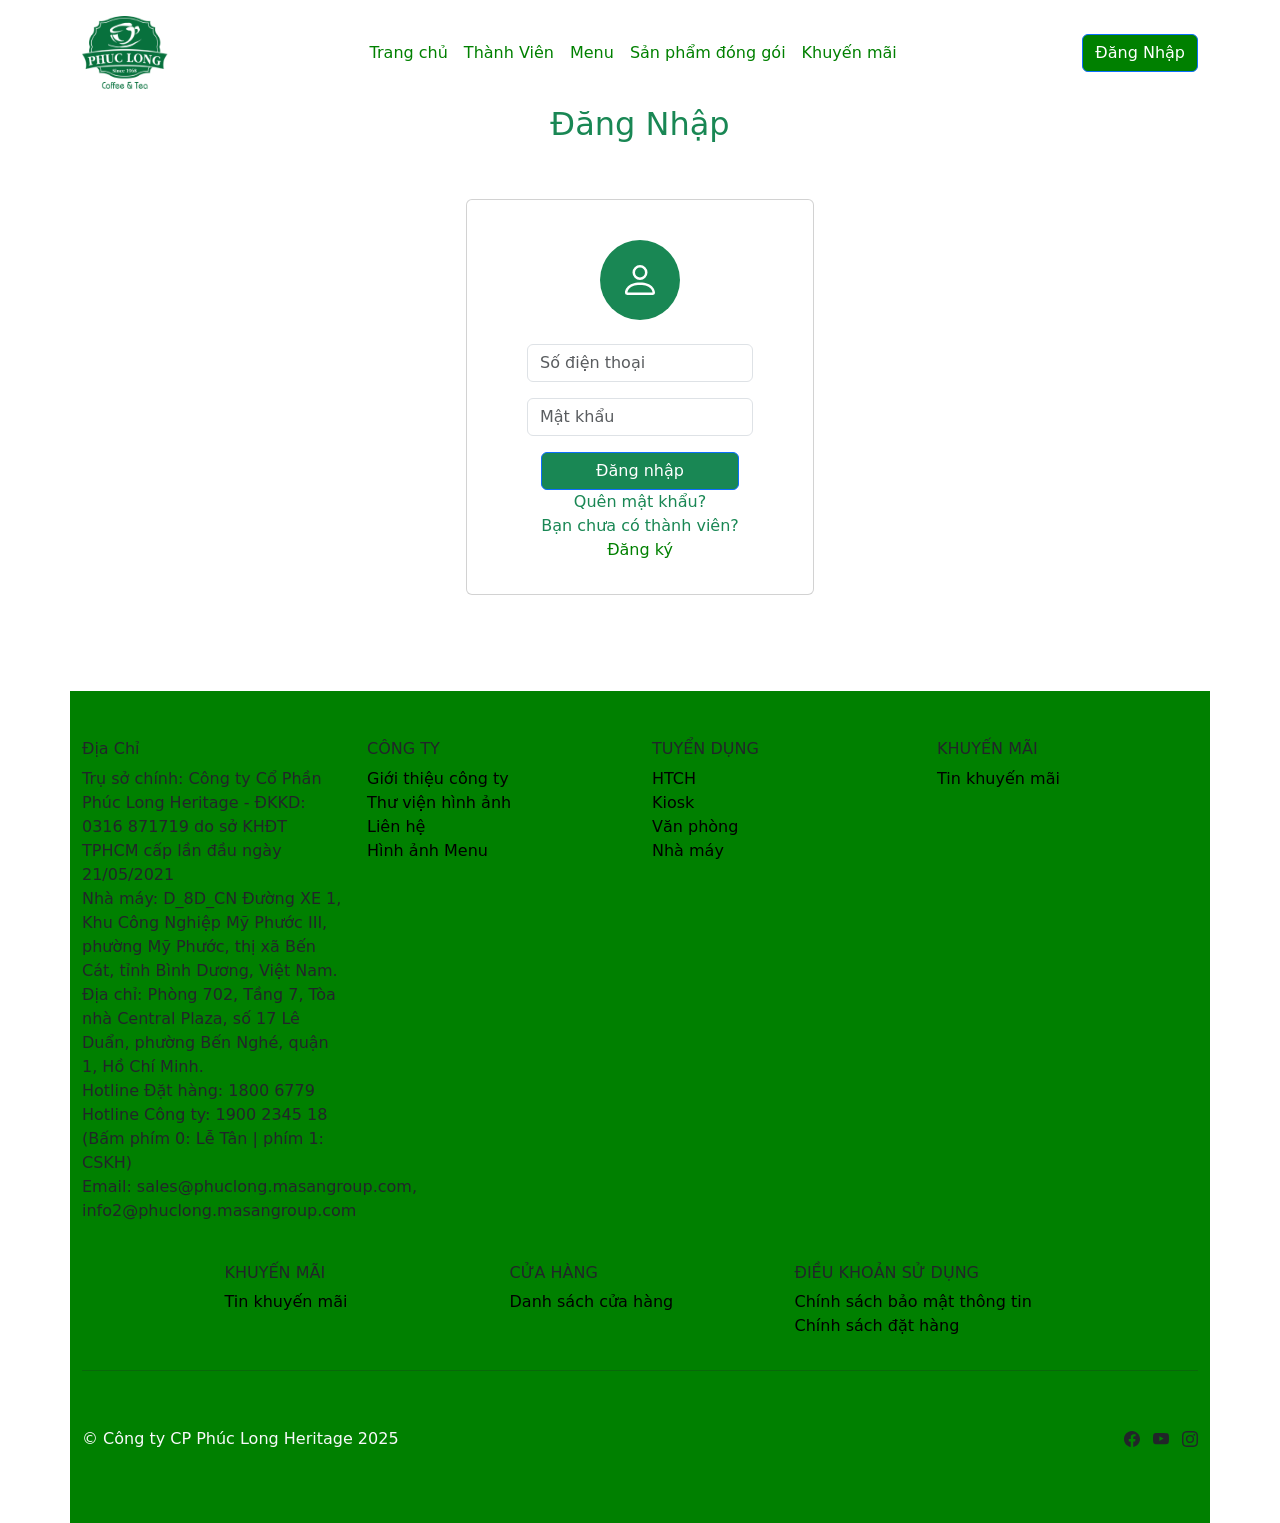
<file: Dangnhap.html>
<!DOCTYPE html>
<html data-bs-theme="light" lang="en">

<head>
    <meta charset="utf-8">
    <meta name="viewport" content="width=device-width, initial-scale=1.0, shrink-to-fit=no">
    <title>Untitled</title>
    <link rel="stylesheet" href="assets/bootstrap/css/bootstrap.min.css">
    <link rel="stylesheet" href="assets/css/bss-overrides.css">
    <link rel="stylesheet" href="assets/css/aos.min.css">
    <link rel="stylesheet" href="assets/css/Navbar-Centered-Brand-icons-1.css">
    <link rel="stylesheet" href="assets/css/vars.css">
    <link rel="stylesheet" href="assets/css/stylemenu.css">
</head>

<body>
    <nav class="navbar navbar-expand-md bg-body py-3" style="background: var(--bs-light);">
        <div class="container"><img src="assets/img/logo-ph-c-long-svg-10.png" width="86" height="73"><a class="navbar-brand d-flex align-items-center" href="#"></a><button data-bs-toggle="collapse" class="navbar-toggler" data-bs-target="#navcol-3"><span class="visually-hidden">Toggle navigation</span><span class="navbar-toggler-icon"></span></button>
            <div class="collapse navbar-collapse" id="navcol-3">
                <ul class="navbar-nav mx-auto">
                    <li class="nav-item"><a class="nav-link active" href="index.html" style="color: green;">Trang chủ</a></li>
                    <li class="nav-item"><a class="nav-link" data-aos="fade" href="thanhvien.html" style="color: green;">Thành Viên</a></li>
                    <li class="nav-item dropdown"><a class="nav-link" aria-expanded="false" data-bs-toggle="dropdown" href="Menu.html" style="color: green;">Menu</a>
                        <div class="dropdown-menu pt-0 mb-0 pb-0"><a class="dropdown-item" href="Menu.html">Bộ sưu tập mới</a><a class="dropdown-item" href="Menu.html">Best seller</a><a class="dropdown-item" href="Menu.html">Trà trái cây</a><a class="dropdown-item" href="Menu.html">Trà sữa</a><a class="dropdown-item" href="Menu.html">Cà phê</a></div>
                    </li>
                    <li class="nav-item dropdown"><a class="nav-link" aria-expanded="false" data-bs-toggle="dropdown" href="Menusanphamdonggoi.html" style="color: green;">Sản phẩm đóng gói</a>
                        <div class="dropdown-menu pt-0 mb-0 pb-0"><a class="dropdown-item" href="Menusanphamdonggoi.html">Trà</a><a class="dropdown-item" href="Menusanphamdonggoi.html">Cà phê</a></div>
                    </li>
                    <li class="nav-item"><a class="nav-link" data-aos="fade" href="Khuyenmai.html" style="color: green;">Khuyến mãi</a></li>
                </ul><a class="btn btn-primary" role="button" style="background: green;" href="Dangnhap.html">Đăng Nhập</a>
            </div>
        </div>
    </nav>
    <div class="container">
        <div class="row">
            <div class="col">
                <h2 style="color: var(--bs-success);">Đăng Nhập</h2>
                <form>
                    <section class="position-relative py-4 py-xl-5">
                        <div class="container">
                            <div class="row d-flex justify-content-center">
                                <div class="col-md-6 col-xl-4">
                                    <div class="card mb-5">
                                        <div class="card-body d-flex flex-column align-items-center">
                                            <div class="bs-icon-xl bs-icon-circle bs-icon-primary my-4 bs-icon" style="background: var(--bs-success);"><svg xmlns="http://www.w3.org/2000/svg" width="1em" height="1em" fill="currentColor" viewBox="0 0 16 16" class="bi bi-person">
                                                    <path d="M8 8a3 3 0 1 0 0-6 3 3 0 0 0 0 6m2-3a2 2 0 1 1-4 0 2 2 0 0 1 4 0m4 8c0 1-1 1-1 1H3s-1 0-1-1 1-4 6-4 6 3 6 4m-1-.004c-.001-.246-.154-.986-.832-1.664C11.516 10.68 10.289 10 8 10c-2.29 0-3.516.68-4.168 1.332-.678.678-.83 1.418-.832 1.664z"></path>
                                                </svg></div>
                                            <form class="text-center" method="post">
                                                <div class="mb-3"><input class="form-control" type="tel" name="số điện thoại" placeholder="Số điện thoại"></div>
                                                <div class="mb-3"><input class="form-control" type="password" name="password" placeholder="Mật khẩu"></div>
                                                <div class="mb-3"><a class="btn btn-primary w-100 d-block" role="button" href="thanhvien.html" style="color: white;background: var(--bs-success);">Đăng nhập</a>
                                                    <p class="text-success mb-0" style="color: var(--bs-success);">Quên mật khẩu?</p>
                                                    <p class="text-success mb-0" style="color: var(--bs-success);">Bạn chưa có thành viên?</p><a class="active" href="Dangky.html" style="color: green;">Đăng ký</a>
                                                </div>
                                            </form>
                                        </div>
                                    </div>
                                </div>
                            </div>
                        </div>
                    </section>
                </form>
            </div>
        </div>
    </div>
    <footer class="text-body bg-body">
        <div class="container py-4 py-lg-5" style="background: #008000;">
            <div class="row justify-content-center">
                <div class="col-sm-4 col-md-3 text-center text-lg-start d-flex flex-column">
                    <h3 class="fs-6 text-body">Địa Chỉ</h3>
                    <ul class="list-unstyled">
                        <li>Trụ sở chính:&nbsp;Công ty Cổ Phần Phúc Long Heritage - ĐKKD: 0316 871719 do sở KHĐT TPHCM cấp lần đầu ngày 21/05/2021<br>Nhà máy:&nbsp;D_8D_CN Đường XE 1, Khu Công Nghiệp Mỹ Phước III, phường Mỹ Phước, thị xã Bến Cát, tỉnh Bình Dương, Việt Nam.<br>Địa chỉ:&nbsp;Phòng 702, Tầng 7, Tòa nhà Central Plaza, số 17 Lê Duẩn, phường Bến Nghé, quận 1, Hồ Chí Minh.<br>Hotline Đặt hàng:&nbsp;1800 6779<br>Hotline Công ty:&nbsp;1900 2345 18 (Bấm phím 0: Lễ Tân | phím 1: CSKH)<br>Email:&nbsp;sales@phuclong.masangroup.com, info2@phuclong.masangroup.com<br><br></li>
                        <li></li>
                        <li></li>
                    </ul>
                </div>
                <div class="col-sm-4 col-md-3 text-center text-lg-start d-flex flex-column">
                    <h3 class="fs-6 text-body">CÔNG TY</h3>
                    <ul class="list-unstyled">
                        <li><a class="link-body-emphasis" href="#">Giới thiệu công ty</a></li>
                        <li><a class="link-body-emphasis" href="#">Thư viện hình ảnh</a></li>
                        <li><a class="link-body-emphasis" href="#">Liên hệ</a></li>
                        <li><a class="link-body-emphasis" href="#">Hình ảnh Menu</a></li>
                    </ul>
                </div>
                <div class="col-sm-4 col-md-3 text-center text-lg-start d-flex flex-column">
                    <h3 class="fs-6 text-body">TUYỂN DỤNG</h3>
                    <ul class="list-unstyled">
                        <li><a class="link-body-emphasis" href="#">HTCH</a></li>
                        <li><a class="link-body-emphasis" href="#">Kiosk</a></li>
                        <li><a class="link-body-emphasis" href="#">Văn phòng</a></li>
                        <li><a class="link-body-emphasis" href="#">Nhà máy</a></li>
                    </ul>
                </div>
                <div class="col-sm-4 col-md-3 text-center text-lg-start d-flex flex-column">
                    <h3 class="fs-6 text-body">KHUYẾN MÃI</h3>
                    <ul class="list-unstyled">
                        <li><a class="link-body-emphasis" href="#">Tin khuyến mãi</a></li>
                        <li></li>
                        <li></li>
                    </ul>
                </div>
                <div class="col-sm-4 col-md-3 text-center text-lg-start d-flex flex-column">
                    <h3 class="fs-6 text-body">KHUYẾN MÃI</h3>
                    <ul class="list-unstyled">
                        <li><a class="link-body-emphasis" href="#">Tin khuyến mãi</a></li>
                        <li></li>
                        <li></li>
                    </ul>
                </div>
                <div class="col-sm-4 col-md-3 text-center text-lg-start d-flex flex-column">
                    <h3 class="fs-6 text-body">CỬA HÀNG</h3>
                    <ul class="list-unstyled">
                        <li><a class="link-body-emphasis" href="#">Danh sách cửa hàng</a></li>
                        <li></li>
                        <li></li>
                    </ul>
                </div>
                <div class="col-sm-4 col-md-3 text-center text-lg-start d-flex flex-column">
                    <h3 class="fs-6 text-body">ĐIỀU KHOẢN SỬ DỤNG</h3>
                    <ul class="list-unstyled">
                        <li><a class="link-body-emphasis" href="#">Chính sách bảo mật thông tin</a></li>
                        <li><a class="link-body-emphasis" href="#">Chính sách đặt hàng</a></li>
                        <li></li>
                    </ul>
                </div>
            </div>
            <hr>
            <div class="d-flex justify-content-between align-items-center pt-3" style="background: green;">
                <p class="mb-0" style="color: var(--bs-light);border-top-color: var(--bs-teal);"><br>© Công ty CP Phúc Long Heritage&nbsp;2025<br><br></p>
                <ul class="list-inline mb-0">
                    <li class="list-inline-item"><a href="#"><svg xmlns="http://www.w3.org/2000/svg" width="1em" height="1em" fill="currentColor" viewBox="0 0 16 16" class="bi bi-facebook text-body">
                                <path d="M16 8.049c0-4.446-3.582-8.05-8-8.05C3.58 0-.002 3.603-.002 8.05c0 4.017 2.926 7.347 6.75 7.951v-5.625h-2.03V8.05H6.75V6.275c0-2.017 1.195-3.131 3.022-3.131.876 0 1.791.157 1.791.157v1.98h-1.009c-.993 0-1.303.621-1.303 1.258v1.51h2.218l-.354 2.326H9.25V16c3.824-.604 6.75-3.934 6.75-7.951"></path>
                            </svg></a></li>
                    <li class="list-inline-item"><a href="#"><svg xmlns="http://www.w3.org/2000/svg" width="1em" height="1em" fill="currentColor" viewBox="0 0 16 16" class="bi bi-youtube text-body">
                                <path d="M8.051 1.999h.089c.822.003 4.987.033 6.11.335a2.01 2.01 0 0 1 1.415 1.42c.101.38.172.883.22 1.402l.01.104.022.26.008.104c.065.914.073 1.77.074 1.957v.075c-.001.194-.01 1.108-.082 2.06l-.008.105-.009.104c-.05.572-.124 1.14-.235 1.558a2.007 2.007 0 0 1-1.415 1.42c-1.16.312-5.569.334-6.18.335h-.142c-.309 0-1.587-.006-2.927-.052l-.17-.006-.087-.004-.171-.007-.171-.007c-1.11-.049-2.167-.128-2.654-.26a2.007 2.007 0 0 1-1.415-1.419c-.111-.417-.185-.986-.235-1.558L.09 9.82l-.008-.104A31.4 31.4 0 0 1 0 7.68v-.123c.002-.215.01-.958.064-1.778l.007-.103.003-.052.008-.104.022-.26.01-.104c.048-.519.119-1.023.22-1.402a2.007 2.007 0 0 1 1.415-1.42c.487-.13 1.544-.21 2.654-.26l.17-.007.172-.006.086-.003.171-.007A99.788 99.788 0 0 1 7.858 2h.193zM6.4 5.209v4.818l4.157-2.408z"></path>
                            </svg></a></li>
                    <li class="list-inline-item"><a href="#"><svg xmlns="http://www.w3.org/2000/svg" width="1em" height="1em" fill="currentColor" viewBox="0 0 16 16" class="bi bi-instagram text-body">
                                <path d="M8 0C5.829 0 5.556.01 4.703.048 3.85.088 3.269.222 2.76.42a3.917 3.917 0 0 0-1.417.923A3.927 3.927 0 0 0 .42 2.76C.222 3.268.087 3.85.048 4.7.01 5.555 0 5.827 0 8.001c0 2.172.01 2.444.048 3.297.04.852.174 1.433.372 1.942.205.526.478.972.923 1.417.444.445.89.719 1.416.923.51.198 1.09.333 1.942.372C5.555 15.99 5.827 16 8 16s2.444-.01 3.298-.048c.851-.04 1.434-.174 1.943-.372a3.916 3.916 0 0 0 1.416-.923c.445-.445.718-.891.923-1.417.197-.509.332-1.09.372-1.942C15.99 10.445 16 10.173 16 8s-.01-2.445-.048-3.299c-.04-.851-.175-1.433-.372-1.941a3.926 3.926 0 0 0-.923-1.417A3.911 3.911 0 0 0 13.24.42c-.51-.198-1.092-.333-1.943-.372C10.443.01 10.172 0 7.998 0h.003zm-.717 1.442h.718c2.136 0 2.389.007 3.232.046.78.035 1.204.166 1.486.275.373.145.64.319.92.599.28.28.453.546.598.92.11.281.24.705.275 1.485.039.843.047 1.096.047 3.231s-.008 2.389-.047 3.232c-.035.78-.166 1.203-.275 1.485a2.47 2.47 0 0 1-.599.919c-.28.28-.546.453-.92.598-.28.11-.704.24-1.485.276-.843.038-1.096.047-3.232.047s-2.39-.009-3.233-.047c-.78-.036-1.203-.166-1.485-.276a2.478 2.478 0 0 1-.92-.598 2.48 2.48 0 0 1-.6-.92c-.109-.281-.24-.705-.275-1.485-.038-.843-.046-1.096-.046-3.233 0-2.136.008-2.388.046-3.231.036-.78.166-1.204.276-1.486.145-.373.319-.64.599-.92.28-.28.546-.453.92-.598.282-.11.705-.24 1.485-.276.738-.034 1.024-.044 2.515-.045v.002zm4.988 1.328a.96.96 0 1 0 0 1.92.96.96 0 0 0 0-1.92zm-4.27 1.122a4.109 4.109 0 1 0 0 8.217 4.109 4.109 0 0 0 0-8.217zm0 1.441a2.667 2.667 0 1 1 0 5.334 2.667 2.667 0 0 1 0-5.334"></path>
                            </svg></a></li>
                </ul>
            </div>
        </div>
    </footer>
    <script src="assets/bootstrap/js/bootstrap.min.js"></script>
    <script src="assets/js/aos.min.js"></script>
    <script src="assets/js/bs-init.js"></script>
</body>

</html>
</file>
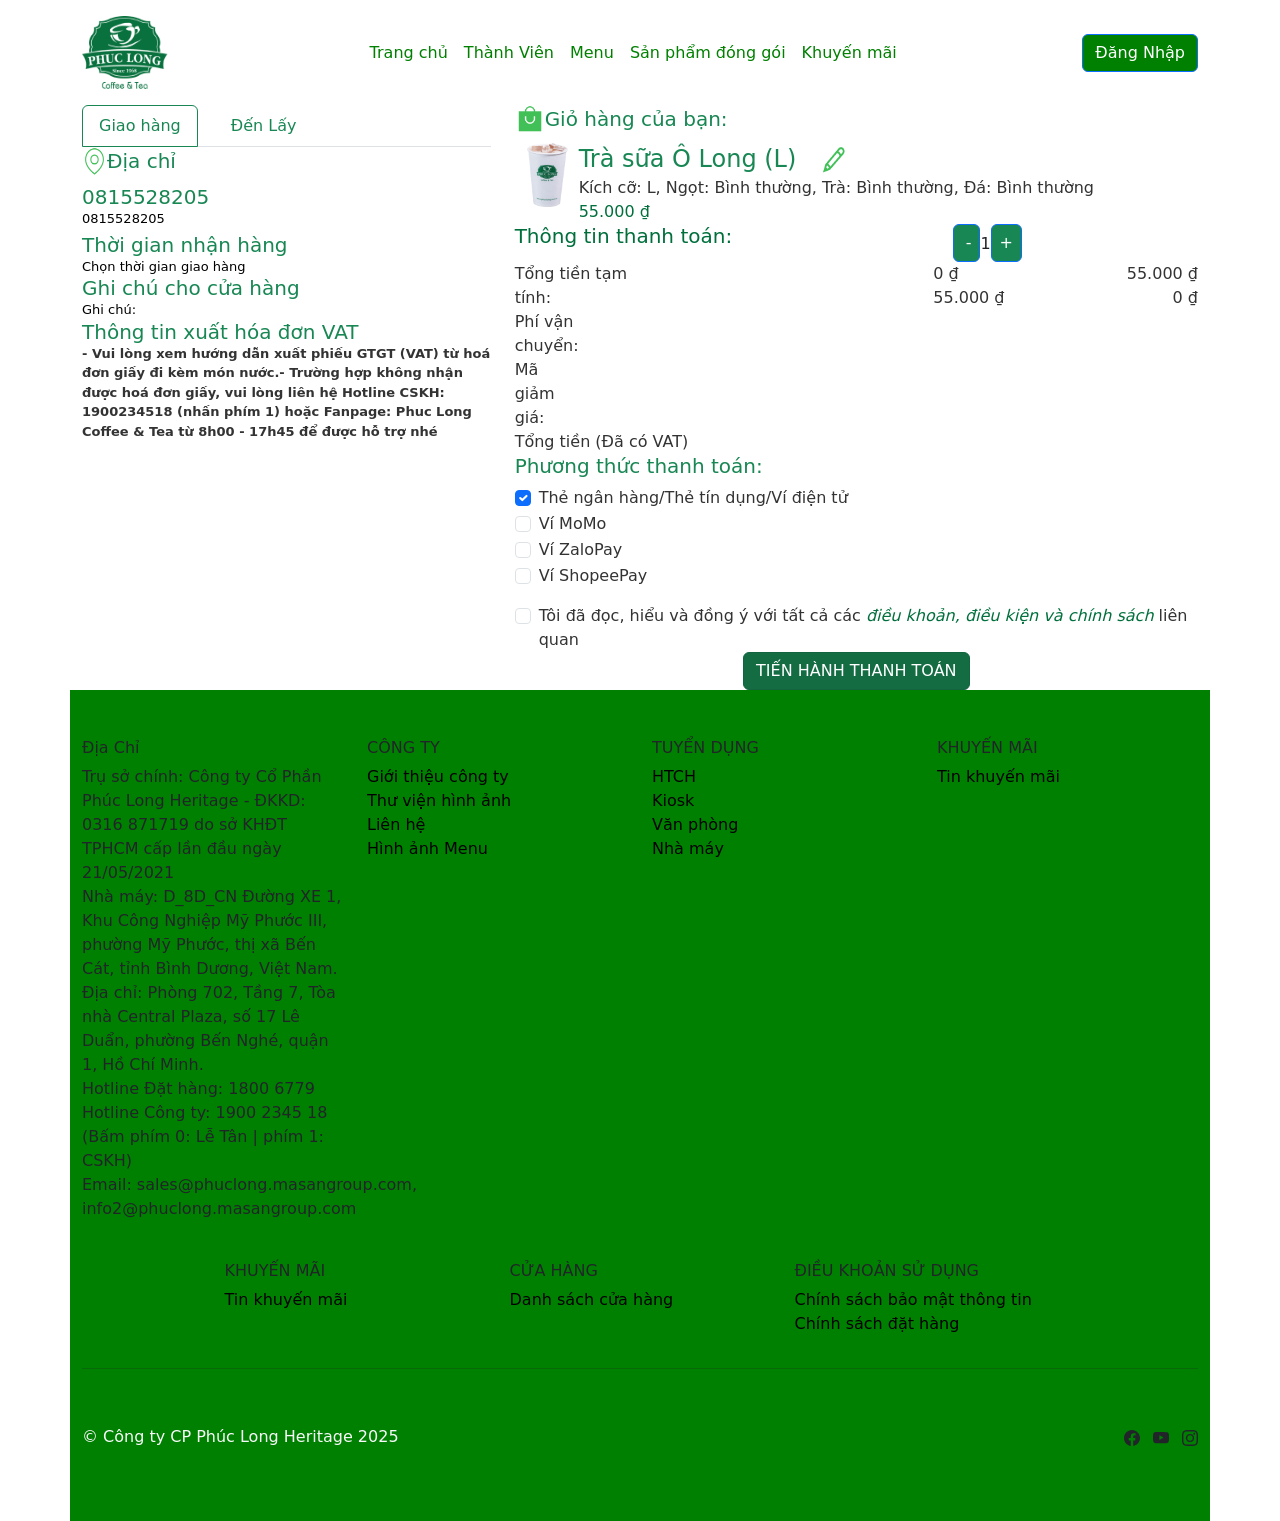
<file: Giohang.html>
<!DOCTYPE html>
<html data-bs-theme="light" lang="en">

<head>
    <meta charset="utf-8">
    <meta name="viewport" content="width=device-width, initial-scale=1.0, shrink-to-fit=no">
    <title>Untitled</title>
    <link rel="stylesheet" href="assets/bootstrap/css/bootstrap.min.css">
    <link rel="stylesheet" href="assets/css/bss-overrides.css">
    <link rel="stylesheet" href="assets/css/aos.min.css">
    <link rel="stylesheet" href="assets/css/Navbar-Centered-Brand-icons-1.css">
    <link rel="stylesheet" href="assets/css/vars.css">
    <link rel="stylesheet" href="assets/css/stylemenu.css">
</head>

<body>
    <nav class="navbar navbar-expand-md bg-body py-3" style="background: var(--bs-light);">
        <div class="container"><img src="assets/img/logo-ph-c-long-svg-10.png" width="86" height="73"><a class="navbar-brand d-flex align-items-center" href="#"></a><button data-bs-toggle="collapse" class="navbar-toggler" data-bs-target="#navcol-3"><span class="visually-hidden">Toggle navigation</span><span class="navbar-toggler-icon"></span></button>
            <div class="collapse navbar-collapse" id="navcol-3">
                <ul class="navbar-nav mx-auto">
                    <li class="nav-item"><a class="nav-link active" href="index.html" style="color: green;">Trang chủ</a></li>
                    <li class="nav-item"><a class="nav-link" data-aos="fade" href="thanhvien.html" style="color: green;">Thành Viên</a></li>
                    <li class="nav-item dropdown"><a class="nav-link" aria-expanded="false" data-bs-toggle="dropdown" href="Menu.html" style="color: green;">Menu</a>
                        <div class="dropdown-menu pt-0 mb-0 pb-0"><a class="dropdown-item" href="Menu.html">Bộ sưu tập mới</a><a class="dropdown-item" href="Menu.html">Best seller</a><a class="dropdown-item" href="Menu.html">Trà trái cây</a><a class="dropdown-item" href="Menu.html">Trà sữa</a><a class="dropdown-item" href="Menu.html">Cà phê</a></div>
                    </li>
                    <li class="nav-item dropdown"><a class="nav-link" aria-expanded="false" data-bs-toggle="dropdown" href="Menusanphamdonggoi.html" style="color: green;">Sản phẩm đóng gói</a>
                        <div class="dropdown-menu pt-0 mb-0 pb-0"><a class="dropdown-item" href="Menusanphamdonggoi.html">Trà</a><a class="dropdown-item" href="Menusanphamdonggoi.html">Cà phê</a></div>
                    </li>
                    <li class="nav-item"><a class="nav-link" data-aos="fade" href="Khuyenmai.html" style="color: green;">Khuyến mãi</a></li>
                </ul><a class="btn btn-primary" role="button" style="background: green;" href="Dangnhap.html">Đăng Nhập</a>
            </div>
        </div>
    </nav>
    <div class="container">
        <div class="row">
            <div class="col">
                <div>
                    <div>
                        <ul class="nav nav-tabs" role="tablist">
                            <li class="nav-item" role="presentation"><a class="nav-link active me-0" role="tab" data-bs-toggle="tab" href="#tab-1" style="color: var(--bs-success);border-color: var(--bs-success);">Giao hàng</a></li>
                            <li class="nav-item" role="presentation"><a class="nav-link ms-3" role="tab" data-bs-toggle="tab" href="#tab-2" style="color: var(--bs-success);">Đến Lấy</a></li>
                        </ul>
                        <div class="tab-content">
                            <div class="tab-pane active" role="tabpanel" id="tab-1">
                                <h5 style="text-align: left;color: var(--bs-success);"><img src="assets/img/clipboard-image-31.png" width="25" height="30">Địa chỉ</h5>
                                <h5 class="mb-0 pb-0" style="color: var(--bs-success);text-align: left;">0815528205</h5>
                                <p class="mt-0 pt-0 mb-0" style="text-align: left;color: var(--bs-black);font-size: 13px;">0815528205</p>
                                <h5 class="pt-1 mb-0" style="text-align: left;color: var(--bs-success);">Thời gian nhận hàng</h5>
                                <p class="mt-0 pt-0 mb-0" style="text-align: left;color: var(--bs-black);font-size: 13px;">Chọn thời gian giao hàng</p>
                                <h5 class="mb-0" style="color: var(--bs-success);text-align: left;">Ghi chú cho cửa hàng</h5>
                                <p class="mt-0 pt-0 mb-0" style="text-align: left;color: var(--bs-black);font-size: 13px;">Ghi chú:&nbsp;</p>
                                <h5 class="mb-0" style="text-align: left;color: var(--bs-success);">Thông tin xuất hóa đơn VAT</h5>
                                <p class="mt-0 pt-0 mb-0" style="text-align: left;color: var(--bs-black);font-size: 13px;font-weight: bold;"><span style="color: rgb(51, 51, 51);">- Vui lòng xem hướng dẫn xuất phiếu GTGT (VAT) từ hoá đơn giấy đi kèm món nước.- Trường hợp không nhận được hoá đơn giấy, vui lòng liên hệ Hotline CSKH: 1900234518 (nhấn phím 1) hoặc Fanpage: Phuc Long Coffee &amp; Tea từ 8h00 - 17h45 để được hỗ trợ nhé</span></p>
                            </div>
                            <div class="tab-pane" role="tabpanel" id="tab-2"></div>
                        </div>
                    </div>
                </div>
            </div>
            <div class="col">
                <div>
                    <h5 class="text-start" style="color: var(--bs-success);"><img src="assets/img/clipboard-image-35.png" width="30" height="30">Giỏ hàng của bạn:&nbsp;</h5>
                </div>
                <div class="text-start float-start me-10 media" id="media-left-aligned">
                    <div class="float-start media-left"><a href="#"><img src="assets/img/clipboard-image-5.png" width="64" height="64"></a></div>
                    <div class="media-body">
                        <h4 class="mb-0 media-heading" style="text-align: left;color: var(--bs-success);">Trà sữa Ô Long (L)<img class="ms-4 ps-0" src="assets/img/clipboard-image-34.png" width="28" height="33"></h4>
                        <p class="text-nowrap ms-0 ps-0 me-0 pe-0 mb-0" style="text-align: left;"><span style="color: rgb(51, 51, 51);">Kích cỡ: L, Ngọt: Bình thường, Trà: Bình thường, Đá: Bình thường</span></p>
                        <p class="text-nowrap ms-0 ps-0 me-0 pe-0 mb-0" style="text-align: left;"><span style="color: rgb(0, 111, 60);">55.000&nbsp;₫</span></p>
                    </div>
                    <div class="d-flex float-end"><button class="btn btn-primary me-0 pe-2" type="button" style="background: var(--bs-success);">-</button>
                        <p class="pt-2 mb-0 pb-0">1</p><button class="btn btn-primary ps-2 me-2 pe-2" type="button" style="background: var(--bs-success);">+</button>
                    </div>
                    <h5 class="text-start float-start mb-0"><span style="color: rgb(0, 111, 60);">Thông tin thanh toán:&nbsp;</span></h5>
                </div>
                <div class="row">
                    <div class="col col-sm-4">
                        <p class="text-start float-start me-6 mb-0"><span style="color: rgb(51, 51, 51);">Tổng tiền tạm tính:</span></p>
                        <p class="text-start float-start me-10 mb-0"><span style="color: rgb(51, 51, 51);">Phí vận chuyển:</span></p>
                        <p class="text-start float-start me-10 pe-0 mb-0"><span style="color: rgb(51, 51, 51);">Mã giảm giá:&nbsp;</span></p>
                        <p class="text-nowrap text-start float-start me-10 pe-0 mb-0"><span style="color: rgb(51, 51, 51);">Tổng tiền (Đã có VAT)</span></p>
                    </div>
                    <div class="col col-xxl-7">
                        <p class="text-start float-end ms-10 me-0 mb-0 pb-0"><span style="color: rgb(51, 51, 51);">55.000&nbsp;₫</span></p>
                        <p class="text-start float-end ms-10 me-0 mb-0"><span style="color: rgb(51, 51, 51);">0 ₫</span></p>
                        <p class="text-start float-end ms-10 me-0 mb-0"><span style="color: rgb(51, 51, 51);">0 ₫</span></p>
                        <p class="text-start float-end ms-10 me-0 mb-0"><span style="color: rgb(51, 51, 51);">55.000&nbsp;₫</span></p>
                    </div>
                </div>
                <h5 style="text-align: left;color: var(--bs-success);">Phương thức thanh toán:&nbsp;</h5>
                <div class="form-check"><input class="form-check-input" type="checkbox" id="formCheck-1" checked=""><label class="form-check-label float-start" for="formCheck-1" style="text-align: left;"><span style="color: rgb(51, 51, 51);">Thẻ ngân hàng/Thẻ tín dụng/Ví điện tử</span></label></div>
                <div class="form-check"><input class="form-check-input" type="checkbox" id="formCheck-2"><label class="form-check-label float-start" for="formCheck-2" style="text-align: left;"><span style="color: rgb(51, 51, 51);">Ví MoMo</span></label></div>
                <div class="form-check"><input class="form-check-input" type="checkbox" id="formCheck-3"><label class="form-check-label float-start" for="formCheck-3" style="text-align: left;"><span style="color: rgb(51, 51, 51);">Ví ZaloPay</span></label></div>
                <div class="form-check"><input class="form-check-input" type="checkbox" id="formCheck-4"><label class="form-check-label float-start" for="formCheck-4" style="text-align: left;"><span style="color: rgb(51, 51, 51);">Ví ShopeePay</span></label></div>
                <div class="form-check mt-3"><input class="form-check-input" type="checkbox" id="formCheck-5"><label class="form-check-label text-start float-start" for="formCheck-5"><span style="color: rgb(51, 51, 51);">Tôi đã đọc, hiểu và đồng ý với tất cả các&nbsp;</span><a href="https://phuclong.com.vn/content/chinh-sach-dat-hang"><em><span style="color: rgb(0, 111, 60);">điều khoản, điều kiện và chính sách</span></em></a><span style="color: rgb(51, 51, 51);">&nbsp;liên quan</span></label></div><button class="btn btn-success active" type="button">TIẾN HÀNH THANH TOÁN</button>
            </div>
        </div>
    </div>
    <footer class="text-body bg-body">
        <div class="container py-4 py-lg-5" style="background: #008000;">
            <div class="row justify-content-center">
                <div class="col-sm-4 col-md-3 text-center text-lg-start d-flex flex-column">
                    <h3 class="fs-6 text-body">Địa Chỉ</h3>
                    <ul class="list-unstyled">
                        <li>Trụ sở chính:&nbsp;Công ty Cổ Phần Phúc Long Heritage - ĐKKD: 0316 871719 do sở KHĐT TPHCM cấp lần đầu ngày 21/05/2021<br>Nhà máy:&nbsp;D_8D_CN Đường XE 1, Khu Công Nghiệp Mỹ Phước III, phường Mỹ Phước, thị xã Bến Cát, tỉnh Bình Dương, Việt Nam.<br>Địa chỉ:&nbsp;Phòng 702, Tầng 7, Tòa nhà Central Plaza, số 17 Lê Duẩn, phường Bến Nghé, quận 1, Hồ Chí Minh.<br>Hotline Đặt hàng:&nbsp;1800 6779<br>Hotline Công ty:&nbsp;1900 2345 18 (Bấm phím 0: Lễ Tân | phím 1: CSKH)<br>Email:&nbsp;sales@phuclong.masangroup.com, info2@phuclong.masangroup.com<br><br></li>
                        <li></li>
                        <li></li>
                    </ul>
                </div>
                <div class="col-sm-4 col-md-3 text-center text-lg-start d-flex flex-column">
                    <h3 class="fs-6 text-body">CÔNG TY</h3>
                    <ul class="list-unstyled">
                        <li><a class="link-body-emphasis" href="#">Giới thiệu công ty</a></li>
                        <li><a class="link-body-emphasis" href="#">Thư viện hình ảnh</a></li>
                        <li><a class="link-body-emphasis" href="#">Liên hệ</a></li>
                        <li><a class="link-body-emphasis" href="#">Hình ảnh Menu</a></li>
                    </ul>
                </div>
                <div class="col-sm-4 col-md-3 text-center text-lg-start d-flex flex-column">
                    <h3 class="fs-6 text-body">TUYỂN DỤNG</h3>
                    <ul class="list-unstyled">
                        <li><a class="link-body-emphasis" href="#">HTCH</a></li>
                        <li><a class="link-body-emphasis" href="#">Kiosk</a></li>
                        <li><a class="link-body-emphasis" href="#">Văn phòng</a></li>
                        <li><a class="link-body-emphasis" href="#">Nhà máy</a></li>
                    </ul>
                </div>
                <div class="col-sm-4 col-md-3 text-center text-lg-start d-flex flex-column">
                    <h3 class="fs-6 text-body">KHUYẾN MÃI</h3>
                    <ul class="list-unstyled">
                        <li><a class="link-body-emphasis" href="#">Tin khuyến mãi</a></li>
                        <li></li>
                        <li></li>
                    </ul>
                </div>
                <div class="col-sm-4 col-md-3 text-center text-lg-start d-flex flex-column">
                    <h3 class="fs-6 text-body">KHUYẾN MÃI</h3>
                    <ul class="list-unstyled">
                        <li><a class="link-body-emphasis" href="#">Tin khuyến mãi</a></li>
                        <li></li>
                        <li></li>
                    </ul>
                </div>
                <div class="col-sm-4 col-md-3 text-center text-lg-start d-flex flex-column">
                    <h3 class="fs-6 text-body">CỬA HÀNG</h3>
                    <ul class="list-unstyled">
                        <li><a class="link-body-emphasis" href="#">Danh sách cửa hàng</a></li>
                        <li></li>
                        <li></li>
                    </ul>
                </div>
                <div class="col-sm-4 col-md-3 text-center text-lg-start d-flex flex-column">
                    <h3 class="fs-6 text-body">ĐIỀU KHOẢN SỬ DỤNG</h3>
                    <ul class="list-unstyled">
                        <li><a class="link-body-emphasis" href="#">Chính sách bảo mật thông tin</a></li>
                        <li><a class="link-body-emphasis" href="#">Chính sách đặt hàng</a></li>
                        <li></li>
                    </ul>
                </div>
            </div>
            <hr>
            <div class="d-flex justify-content-between align-items-center pt-3" style="background: green;">
                <p class="mb-0" style="color: var(--bs-light);border-top-color: var(--bs-teal);"><br>© Công ty CP Phúc Long Heritage&nbsp;2025<br><br></p>
                <ul class="list-inline mb-0">
                    <li class="list-inline-item"><a href="#"><svg xmlns="http://www.w3.org/2000/svg" width="1em" height="1em" fill="currentColor" viewBox="0 0 16 16" class="bi bi-facebook text-body">
                                <path d="M16 8.049c0-4.446-3.582-8.05-8-8.05C3.58 0-.002 3.603-.002 8.05c0 4.017 2.926 7.347 6.75 7.951v-5.625h-2.03V8.05H6.75V6.275c0-2.017 1.195-3.131 3.022-3.131.876 0 1.791.157 1.791.157v1.98h-1.009c-.993 0-1.303.621-1.303 1.258v1.51h2.218l-.354 2.326H9.25V16c3.824-.604 6.75-3.934 6.75-7.951"></path>
                            </svg></a></li>
                    <li class="list-inline-item"><a href="#"><svg xmlns="http://www.w3.org/2000/svg" width="1em" height="1em" fill="currentColor" viewBox="0 0 16 16" class="bi bi-youtube text-body">
                                <path d="M8.051 1.999h.089c.822.003 4.987.033 6.11.335a2.01 2.01 0 0 1 1.415 1.42c.101.38.172.883.22 1.402l.01.104.022.26.008.104c.065.914.073 1.77.074 1.957v.075c-.001.194-.01 1.108-.082 2.06l-.008.105-.009.104c-.05.572-.124 1.14-.235 1.558a2.007 2.007 0 0 1-1.415 1.42c-1.16.312-5.569.334-6.18.335h-.142c-.309 0-1.587-.006-2.927-.052l-.17-.006-.087-.004-.171-.007-.171-.007c-1.11-.049-2.167-.128-2.654-.26a2.007 2.007 0 0 1-1.415-1.419c-.111-.417-.185-.986-.235-1.558L.09 9.82l-.008-.104A31.4 31.4 0 0 1 0 7.68v-.123c.002-.215.01-.958.064-1.778l.007-.103.003-.052.008-.104.022-.26.01-.104c.048-.519.119-1.023.22-1.402a2.007 2.007 0 0 1 1.415-1.42c.487-.13 1.544-.21 2.654-.26l.17-.007.172-.006.086-.003.171-.007A99.788 99.788 0 0 1 7.858 2h.193zM6.4 5.209v4.818l4.157-2.408z"></path>
                            </svg></a></li>
                    <li class="list-inline-item"><a href="#"><svg xmlns="http://www.w3.org/2000/svg" width="1em" height="1em" fill="currentColor" viewBox="0 0 16 16" class="bi bi-instagram text-body">
                                <path d="M8 0C5.829 0 5.556.01 4.703.048 3.85.088 3.269.222 2.76.42a3.917 3.917 0 0 0-1.417.923A3.927 3.927 0 0 0 .42 2.76C.222 3.268.087 3.85.048 4.7.01 5.555 0 5.827 0 8.001c0 2.172.01 2.444.048 3.297.04.852.174 1.433.372 1.942.205.526.478.972.923 1.417.444.445.89.719 1.416.923.51.198 1.09.333 1.942.372C5.555 15.99 5.827 16 8 16s2.444-.01 3.298-.048c.851-.04 1.434-.174 1.943-.372a3.916 3.916 0 0 0 1.416-.923c.445-.445.718-.891.923-1.417.197-.509.332-1.09.372-1.942C15.99 10.445 16 10.173 16 8s-.01-2.445-.048-3.299c-.04-.851-.175-1.433-.372-1.941a3.926 3.926 0 0 0-.923-1.417A3.911 3.911 0 0 0 13.24.42c-.51-.198-1.092-.333-1.943-.372C10.443.01 10.172 0 7.998 0h.003zm-.717 1.442h.718c2.136 0 2.389.007 3.232.046.78.035 1.204.166 1.486.275.373.145.64.319.92.599.28.28.453.546.598.92.11.281.24.705.275 1.485.039.843.047 1.096.047 3.231s-.008 2.389-.047 3.232c-.035.78-.166 1.203-.275 1.485a2.47 2.47 0 0 1-.599.919c-.28.28-.546.453-.92.598-.28.11-.704.24-1.485.276-.843.038-1.096.047-3.232.047s-2.39-.009-3.233-.047c-.78-.036-1.203-.166-1.485-.276a2.478 2.478 0 0 1-.92-.598 2.48 2.48 0 0 1-.6-.92c-.109-.281-.24-.705-.275-1.485-.038-.843-.046-1.096-.046-3.233 0-2.136.008-2.388.046-3.231.036-.78.166-1.204.276-1.486.145-.373.319-.64.599-.92.28-.28.546-.453.92-.598.282-.11.705-.24 1.485-.276.738-.034 1.024-.044 2.515-.045v.002zm4.988 1.328a.96.96 0 1 0 0 1.92.96.96 0 0 0 0-1.92zm-4.27 1.122a4.109 4.109 0 1 0 0 8.217 4.109 4.109 0 0 0 0-8.217zm0 1.441a2.667 2.667 0 1 1 0 5.334 2.667 2.667 0 0 1 0-5.334"></path>
                            </svg></a></li>
                </ul>
            </div>
        </div>
    </footer>
    <script src="assets/bootstrap/js/bootstrap.min.js"></script>
    <script src="assets/js/aos.min.js"></script>
    <script src="assets/js/bs-init.js"></script>
</body>

</html>
</file>
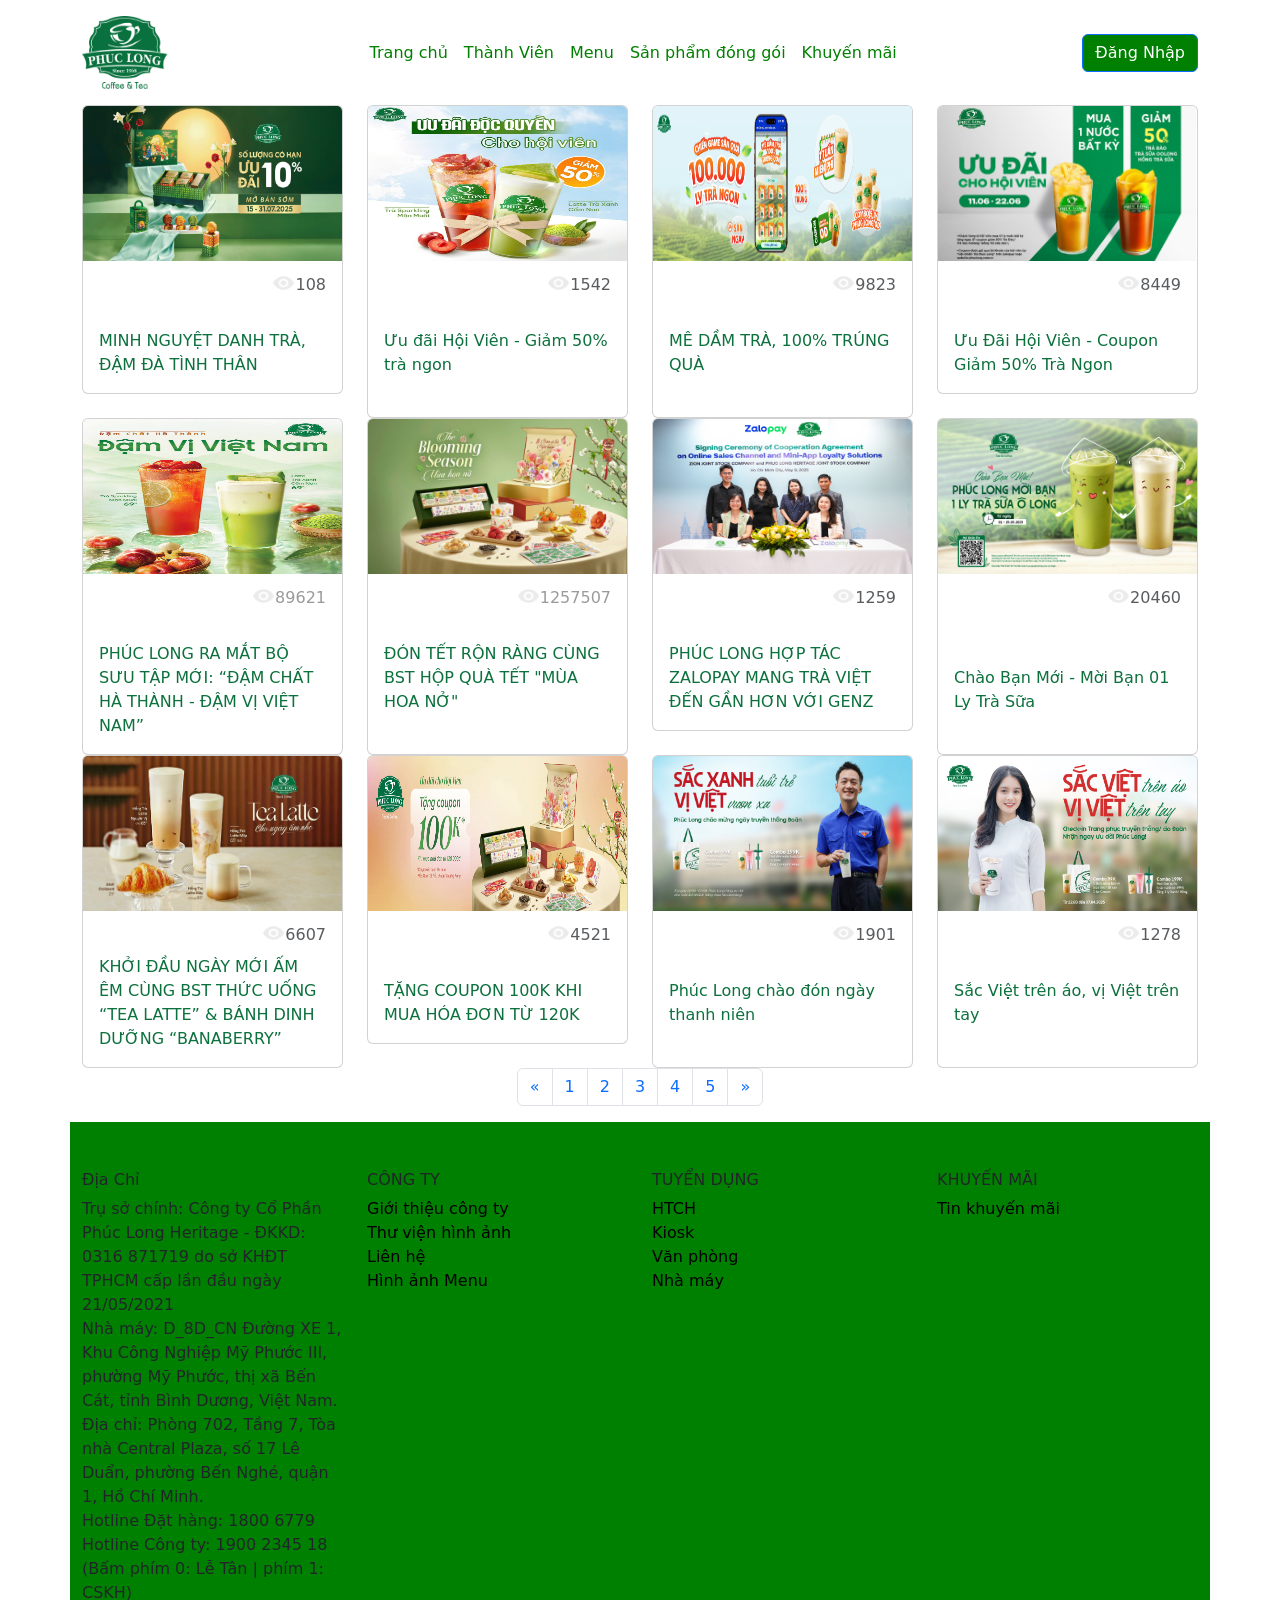
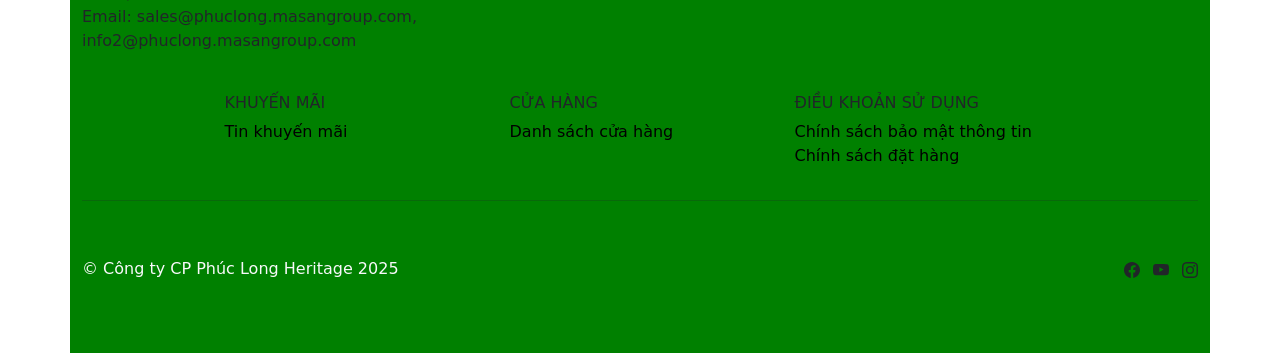
<file: Khuyenmai.html>
<!DOCTYPE html>
<html data-bs-theme="light" lang="en">

<head>
    <meta charset="utf-8">
    <meta name="viewport" content="width=device-width, initial-scale=1.0, shrink-to-fit=no">
    <title>Untitled</title>
    <link rel="stylesheet" href="assets/bootstrap/css/bootstrap.min.css">
    <link rel="stylesheet" href="assets/css/bss-overrides.css">
    <link rel="stylesheet" href="assets/css/aos.min.css">
    <link rel="stylesheet" href="assets/css/Navbar-Centered-Brand-icons-1.css">
    <link rel="stylesheet" href="assets/css/vars.css">
    <link rel="stylesheet" href="assets/css/stylemenu.css">
</head>

<body>
    <nav class="navbar navbar-expand-md bg-body py-3" style="background: var(--bs-light);">
        <div class="container"><img src="assets/img/logo-ph-c-long-svg-10.png" width="86" height="73"><a class="navbar-brand d-flex align-items-center" href="#"></a><button data-bs-toggle="collapse" class="navbar-toggler" data-bs-target="#navcol-3"><span class="visually-hidden">Toggle navigation</span><span class="navbar-toggler-icon"></span></button>
            <div class="collapse navbar-collapse" id="navcol-3">
                <ul class="navbar-nav mx-auto">
                    <li class="nav-item"><a class="nav-link active" href="index.html" style="color: green;">Trang chủ</a></li>
                    <li class="nav-item"><a class="nav-link" data-aos="fade" href="thanhvien.html" style="color: green;">Thành Viên</a></li>
                    <li class="nav-item dropdown"><a class="nav-link" aria-expanded="false" data-bs-toggle="dropdown" href="Menu.html" style="color: green;">Menu</a>
                        <div class="dropdown-menu pt-0 mb-0 pb-0"><a class="dropdown-item" href="Menu.html">Bộ sưu tập mới</a><a class="dropdown-item" href="Menu.html">Best seller</a><a class="dropdown-item" href="Menu.html">Trà trái cây</a><a class="dropdown-item" href="Menu.html">Trà sữa</a><a class="dropdown-item" href="Menu.html">Cà phê</a></div>
                    </li>
                    <li class="nav-item dropdown"><a class="nav-link" aria-expanded="false" data-bs-toggle="dropdown" href="Menusanphamdonggoi.html" style="color: green;">Sản phẩm đóng gói</a>
                        <div class="dropdown-menu pt-0 mb-0 pb-0"><a class="dropdown-item" href="Menusanphamdonggoi.html">Trà</a><a class="dropdown-item" href="Menusanphamdonggoi.html">Cà phê</a></div>
                    </li>
                    <li class="nav-item"><a class="nav-link" data-aos="fade" href="Khuyenmai.html" style="color: green;">Khuyến mãi</a></li>
                </ul><a class="btn btn-primary" role="button" style="background: green;" href="Dangnhap.html">Đăng Nhập</a>
            </div>
        </div>
    </nav>
    <div class="container">
        <div class="row">
            <div class="col">
                <div class="card"><img class="card-img-top w-100 d-block" width="238" height="155" src="assets/img/clipboard-image-50.png">
                    <div class="card-body">
                        <h6 class="text-end text-muted card-subtitle mb-2"><img class="pt-0 mb-1 pb-0" src="assets/img/clipboard-image-51.png" width="23" height="20">108</h6><a class="float-start card-link" href="#" style="text-align: left;"><br><span style="color: rgb(12, 113, 61);">MINH NGUYỆT DANH TRÀ, ĐẬM ĐÀ TÌNH THÂN</span></a>
                    </div>
                </div>
            </div>
            <div class="col">
                <div class="card"><img class="card-img-top w-100 d-block" width="238" height="155" src="assets/img/clipboard-image-52.png">
                    <div class="card-body">
                        <h6 class="text-end text-muted card-subtitle mb-2"><img class="pt-0 mb-1 pb-0" src="assets/img/clipboard-image-51.png" width="23" height="20">1542</h6><a class="float-start card-link" href="#" style="text-align: left;"><br><span style="color: rgb(12, 113, 61);">Ưu đãi Hội Viên - Giảm 50% trà ngon</span><br><br></a>
                    </div>
                </div>
            </div>
            <div class="col">
                <div class="card"><img class="card-img-top w-100 d-block" width="238" height="155" src="assets/img/trangchu.png">
                    <div class="card-body">
                        <h6 class="text-end text-muted card-subtitle mb-2"><img class="pt-0 mb-1 pb-0" src="assets/img/clipboard-image-51.png" width="23" height="20">9823</h6><a class="float-start card-link" href="#" style="text-align: left;"><br><span style="color: rgb(12, 113, 61);">MÊ DẦM TRÀ, 100% TRÚNG QUÀ</span><br><br></a>
                    </div>
                </div>
            </div>
            <div class="col">
                <div class="card"><img class="card-img-top w-100 d-block" width="238" height="155" src="assets/img/tintuc2.png">
                    <div class="card-body">
                        <h6 class="text-end text-muted card-subtitle mb-2"><img class="pt-0 mb-1 pb-0" src="assets/img/clipboard-image-51.png" width="23" height="20">8449</h6><a class="float-start card-link" href="#" style="text-align: left;"><br><span style="color: rgb(12, 113, 61);">Ưu Đãi Hội Viên - Coupon Giảm 50% Trà Ngon</span></a>
                    </div>
                </div>
            </div>
        </div>
        <div class="row">
            <div class="col">
                <div class="card"><img class="card-img-top w-100 d-block" width="238" height="155" src="assets/img/clipboard-image-54.png">
                    <div class="card-body">
                        <h6 class="text-end text-muted card-subtitle mb-2"><img class="pt-0 mb-1 pb-0" src="assets/img/clipboard-image-51.png" width="23" height="20"><span style="color: rgb(155, 155, 155);">89621</span></h6><a class="float-start card-link" href="#" style="text-align: left;"><br><span style="color: rgb(12, 113, 61);">PHÚC LONG RA MẮT BỘ SƯU TẬP MỚI: “ĐẬM CHẤT HÀ THÀNH - ĐẬM VỊ VIỆT NAM”</span></a>
                    </div>
                </div>
            </div>
            <div class="col">
                <div class="card"><img class="card-img-top w-100 d-block" width="238" height="155" src="assets/img/clipboard-image-59.png">
                    <div class="card-body">
                        <h6 class="text-end text-muted card-subtitle mb-2"><img class="pt-0 mb-1 pb-0" src="assets/img/clipboard-image-51.png" width="23" height="20"><span style="color: rgb(155, 155, 155);">1257507</span></h6><a class="float-start card-link" href="#" style="text-align: left;"><br><span style="color: rgb(12, 113, 61);">ĐÓN TẾT RỘN RÀNG CÙNG BST HỘP QUÀ TẾT "MÙA HOA NỞ"</span><br><br></a>
                    </div>
                </div>
            </div>
            <div class="col">
                <div class="card"><img class="card-img-top w-100 d-block" width="238" height="155" src="assets/img/tintuc4.png">
                    <div class="card-body">
                        <h6 class="text-end text-muted card-subtitle mb-2"><img class="pt-0 mb-1 pb-0" src="assets/img/clipboard-image-51.png" width="23" height="20">1259</h6><a class="float-start card-link" href="#" style="text-align: left;"><br><span style="color: rgb(12, 113, 61);">PHÚC LONG HỢP TÁC ZALOPAY MANG TRÀ VIỆT ĐẾN GẦN HƠN VỚI GENZ</span></a>
                    </div>
                </div>
            </div>
            <div class="col">
                <div class="card"><img class="card-img-top w-100 d-block" width="238" height="155" src="assets/img/tintuc3.png">
                    <div class="card-body">
                        <h6 class="text-end text-muted card-subtitle mb-2"><img class="pt-0 mb-1 pb-0" src="assets/img/clipboard-image-51.png" width="23" height="20">20460</h6><a class="float-start card-link" href="#" style="text-align: left;"><br><br><span style="color: rgb(12, 113, 61);">Chào Bạn Mới - Mời Bạn 01 Ly Trà Sữa</span><br><br></a>
                    </div>
                </div>
            </div>
        </div>
        <div class="row">
            <div class="col">
                <div class="card"><img class="card-img-top w-100 d-block" width="238" height="155" src="assets/img/clipboard-image-57.png">
                    <div class="card-body">
                        <h6 class="text-end text-muted card-subtitle mb-2"><img class="pt-0 mb-1 pb-0" src="assets/img/clipboard-image-51.png" width="23" height="20">6607</h6><a class="float-start card-link" href="#" style="text-align: left;"><span style="color: rgb(12, 113, 61);">KHỞI ĐẦU NGÀY MỚI ẤM ÊM CÙNG BST THỨC UỐNG “TEA LATTE” &amp; BÁNH DINH DƯỠNG “BANABERRY”</span></a>
                    </div>
                </div>
            </div>
            <div class="col">
                <div class="card"><img class="card-img-top w-100 d-block" width="238" height="155" src="assets/img/clipboard-image-58.png">
                    <div class="card-body">
                        <h6 class="text-end text-muted card-subtitle mb-2"><img class="pt-0 mb-1 pb-0" src="assets/img/clipboard-image-51.png" width="23" height="20">4521</h6><a class="float-start card-link" href="#" style="text-align: left;"><br><span style="color: rgb(12, 113, 61);">TẶNG COUPON 100K KHI MUA HÓA ĐƠN TỪ 120K</span></a>
                    </div>
                </div>
            </div>
            <div class="col">
                <div class="card"><img class="card-img-top w-100 d-block" width="238" height="155" src="assets/img/clipboard-image-55.png">
                    <div class="card-body">
                        <h6 class="text-end text-muted card-subtitle mb-2"><img class="pt-0 mb-1 pb-0" src="assets/img/clipboard-image-51.png" width="23" height="20">1901</h6><a class="float-start card-link" href="#" style="text-align: left;"><br><span style="color: rgb(12, 113, 61);">Phúc Long chào đón ngày thanh niên</span><br><br></a>
                    </div>
                </div>
            </div>
            <div class="col">
                <div class="card"><img class="card-img-top w-100 d-block" width="238" height="155" src="assets/img/clipboard-image-56.png">
                    <div class="card-body">
                        <h6 class="text-end text-muted card-subtitle mb-2"><img class="pt-0 mb-1 pb-0" src="assets/img/clipboard-image-51.png" width="23" height="20">1278</h6><a class="float-start card-link" href="#" style="text-align: left;"><br><span style="color: rgb(12, 113, 61);">Sắc Việt trên áo, vị Việt trên tay</span><br><br></a>
                    </div>
                </div>
            </div>
        </div>
        <div class="d-flex justify-content-center">
            <nav>
                <ul class="pagination">
                    <li class="page-item"><a class="page-link" aria-label="Previous" href="#"><span aria-hidden="true">«</span></a></li>
                    <li class="page-item"><a class="page-link" href="#">1</a></li>
                    <li class="page-item"><a class="page-link" href="#">2</a></li>
                    <li class="page-item"><a class="page-link" href="#">3</a></li>
                    <li class="page-item"><a class="page-link" href="#">4</a></li>
                    <li class="page-item"><a class="page-link" href="#">5</a></li>
                    <li class="page-item"><a class="page-link" aria-label="Next" href="#"><span aria-hidden="true">»</span></a></li>
                </ul>
            </nav>
        </div>
    </div>
    <footer class="text-body bg-body">
        <div class="container py-4 py-lg-5" style="background: #008000;">
            <div class="row justify-content-center">
                <div class="col-sm-4 col-md-3 text-center text-lg-start d-flex flex-column">
                    <h3 class="fs-6 text-body">Địa Chỉ</h3>
                    <ul class="list-unstyled">
                        <li>Trụ sở chính:&nbsp;Công ty Cổ Phần Phúc Long Heritage - ĐKKD: 0316 871719 do sở KHĐT TPHCM cấp lần đầu ngày 21/05/2021<br>Nhà máy:&nbsp;D_8D_CN Đường XE 1, Khu Công Nghiệp Mỹ Phước III, phường Mỹ Phước, thị xã Bến Cát, tỉnh Bình Dương, Việt Nam.<br>Địa chỉ:&nbsp;Phòng 702, Tầng 7, Tòa nhà Central Plaza, số 17 Lê Duẩn, phường Bến Nghé, quận 1, Hồ Chí Minh.<br>Hotline Đặt hàng:&nbsp;1800 6779<br>Hotline Công ty:&nbsp;1900 2345 18 (Bấm phím 0: Lễ Tân | phím 1: CSKH)<br>Email:&nbsp;sales@phuclong.masangroup.com, info2@phuclong.masangroup.com<br><br></li>
                        <li></li>
                        <li></li>
                    </ul>
                </div>
                <div class="col-sm-4 col-md-3 text-center text-lg-start d-flex flex-column">
                    <h3 class="fs-6 text-body">CÔNG TY</h3>
                    <ul class="list-unstyled">
                        <li><a class="link-body-emphasis" href="#">Giới thiệu công ty</a></li>
                        <li><a class="link-body-emphasis" href="#">Thư viện hình ảnh</a></li>
                        <li><a class="link-body-emphasis" href="#">Liên hệ</a></li>
                        <li><a class="link-body-emphasis" href="#">Hình ảnh Menu</a></li>
                    </ul>
                </div>
                <div class="col-sm-4 col-md-3 text-center text-lg-start d-flex flex-column">
                    <h3 class="fs-6 text-body">TUYỂN DỤNG</h3>
                    <ul class="list-unstyled">
                        <li><a class="link-body-emphasis" href="#">HTCH</a></li>
                        <li><a class="link-body-emphasis" href="#">Kiosk</a></li>
                        <li><a class="link-body-emphasis" href="#">Văn phòng</a></li>
                        <li><a class="link-body-emphasis" href="#">Nhà máy</a></li>
                    </ul>
                </div>
                <div class="col-sm-4 col-md-3 text-center text-lg-start d-flex flex-column">
                    <h3 class="fs-6 text-body">KHUYẾN MÃI</h3>
                    <ul class="list-unstyled">
                        <li><a class="link-body-emphasis" href="#">Tin khuyến mãi</a></li>
                        <li></li>
                        <li></li>
                    </ul>
                </div>
                <div class="col-sm-4 col-md-3 text-center text-lg-start d-flex flex-column">
                    <h3 class="fs-6 text-body">KHUYẾN MÃI</h3>
                    <ul class="list-unstyled">
                        <li><a class="link-body-emphasis" href="#">Tin khuyến mãi</a></li>
                        <li></li>
                        <li></li>
                    </ul>
                </div>
                <div class="col-sm-4 col-md-3 text-center text-lg-start d-flex flex-column">
                    <h3 class="fs-6 text-body">CỬA HÀNG</h3>
                    <ul class="list-unstyled">
                        <li><a class="link-body-emphasis" href="#">Danh sách cửa hàng</a></li>
                        <li></li>
                        <li></li>
                    </ul>
                </div>
                <div class="col-sm-4 col-md-3 text-center text-lg-start d-flex flex-column">
                    <h3 class="fs-6 text-body">ĐIỀU KHOẢN SỬ DỤNG</h3>
                    <ul class="list-unstyled">
                        <li><a class="link-body-emphasis" href="#">Chính sách bảo mật thông tin</a></li>
                        <li><a class="link-body-emphasis" href="#">Chính sách đặt hàng</a></li>
                        <li></li>
                    </ul>
                </div>
            </div>
            <hr>
            <div class="d-flex justify-content-between align-items-center pt-3" style="background: green;">
                <p class="mb-0" style="color: var(--bs-light);border-top-color: var(--bs-teal);"><br>© Công ty CP Phúc Long Heritage&nbsp;2025<br><br></p>
                <ul class="list-inline mb-0">
                    <li class="list-inline-item"><a href="#"><svg xmlns="http://www.w3.org/2000/svg" width="1em" height="1em" fill="currentColor" viewBox="0 0 16 16" class="bi bi-facebook text-body">
                                <path d="M16 8.049c0-4.446-3.582-8.05-8-8.05C3.58 0-.002 3.603-.002 8.05c0 4.017 2.926 7.347 6.75 7.951v-5.625h-2.03V8.05H6.75V6.275c0-2.017 1.195-3.131 3.022-3.131.876 0 1.791.157 1.791.157v1.98h-1.009c-.993 0-1.303.621-1.303 1.258v1.51h2.218l-.354 2.326H9.25V16c3.824-.604 6.75-3.934 6.75-7.951"></path>
                            </svg></a></li>
                    <li class="list-inline-item"><a href="#"><svg xmlns="http://www.w3.org/2000/svg" width="1em" height="1em" fill="currentColor" viewBox="0 0 16 16" class="bi bi-youtube text-body">
                                <path d="M8.051 1.999h.089c.822.003 4.987.033 6.11.335a2.01 2.01 0 0 1 1.415 1.42c.101.38.172.883.22 1.402l.01.104.022.26.008.104c.065.914.073 1.77.074 1.957v.075c-.001.194-.01 1.108-.082 2.06l-.008.105-.009.104c-.05.572-.124 1.14-.235 1.558a2.007 2.007 0 0 1-1.415 1.42c-1.16.312-5.569.334-6.18.335h-.142c-.309 0-1.587-.006-2.927-.052l-.17-.006-.087-.004-.171-.007-.171-.007c-1.11-.049-2.167-.128-2.654-.26a2.007 2.007 0 0 1-1.415-1.419c-.111-.417-.185-.986-.235-1.558L.09 9.82l-.008-.104A31.4 31.4 0 0 1 0 7.68v-.123c.002-.215.01-.958.064-1.778l.007-.103.003-.052.008-.104.022-.26.01-.104c.048-.519.119-1.023.22-1.402a2.007 2.007 0 0 1 1.415-1.42c.487-.13 1.544-.21 2.654-.26l.17-.007.172-.006.086-.003.171-.007A99.788 99.788 0 0 1 7.858 2h.193zM6.4 5.209v4.818l4.157-2.408z"></path>
                            </svg></a></li>
                    <li class="list-inline-item"><a href="#"><svg xmlns="http://www.w3.org/2000/svg" width="1em" height="1em" fill="currentColor" viewBox="0 0 16 16" class="bi bi-instagram text-body">
                                <path d="M8 0C5.829 0 5.556.01 4.703.048 3.85.088 3.269.222 2.76.42a3.917 3.917 0 0 0-1.417.923A3.927 3.927 0 0 0 .42 2.76C.222 3.268.087 3.85.048 4.7.01 5.555 0 5.827 0 8.001c0 2.172.01 2.444.048 3.297.04.852.174 1.433.372 1.942.205.526.478.972.923 1.417.444.445.89.719 1.416.923.51.198 1.09.333 1.942.372C5.555 15.99 5.827 16 8 16s2.444-.01 3.298-.048c.851-.04 1.434-.174 1.943-.372a3.916 3.916 0 0 0 1.416-.923c.445-.445.718-.891.923-1.417.197-.509.332-1.09.372-1.942C15.99 10.445 16 10.173 16 8s-.01-2.445-.048-3.299c-.04-.851-.175-1.433-.372-1.941a3.926 3.926 0 0 0-.923-1.417A3.911 3.911 0 0 0 13.24.42c-.51-.198-1.092-.333-1.943-.372C10.443.01 10.172 0 7.998 0h.003zm-.717 1.442h.718c2.136 0 2.389.007 3.232.046.78.035 1.204.166 1.486.275.373.145.64.319.92.599.28.28.453.546.598.92.11.281.24.705.275 1.485.039.843.047 1.096.047 3.231s-.008 2.389-.047 3.232c-.035.78-.166 1.203-.275 1.485a2.47 2.47 0 0 1-.599.919c-.28.28-.546.453-.92.598-.28.11-.704.24-1.485.276-.843.038-1.096.047-3.232.047s-2.39-.009-3.233-.047c-.78-.036-1.203-.166-1.485-.276a2.478 2.478 0 0 1-.92-.598 2.48 2.48 0 0 1-.6-.92c-.109-.281-.24-.705-.275-1.485-.038-.843-.046-1.096-.046-3.233 0-2.136.008-2.388.046-3.231.036-.78.166-1.204.276-1.486.145-.373.319-.64.599-.92.28-.28.546-.453.92-.598.282-.11.705-.24 1.485-.276.738-.034 1.024-.044 2.515-.045v.002zm4.988 1.328a.96.96 0 1 0 0 1.92.96.96 0 0 0 0-1.92zm-4.27 1.122a4.109 4.109 0 1 0 0 8.217 4.109 4.109 0 0 0 0-8.217zm0 1.441a2.667 2.667 0 1 1 0 5.334 2.667 2.667 0 0 1 0-5.334"></path>
                            </svg></a></li>
                </ul>
            </div>
        </div>
    </footer>
    <script src="assets/bootstrap/js/bootstrap.min.js"></script>
    <script src="assets/js/aos.min.js"></script>
    <script src="assets/js/bs-init.js"></script>
</body>

</html>
</file>
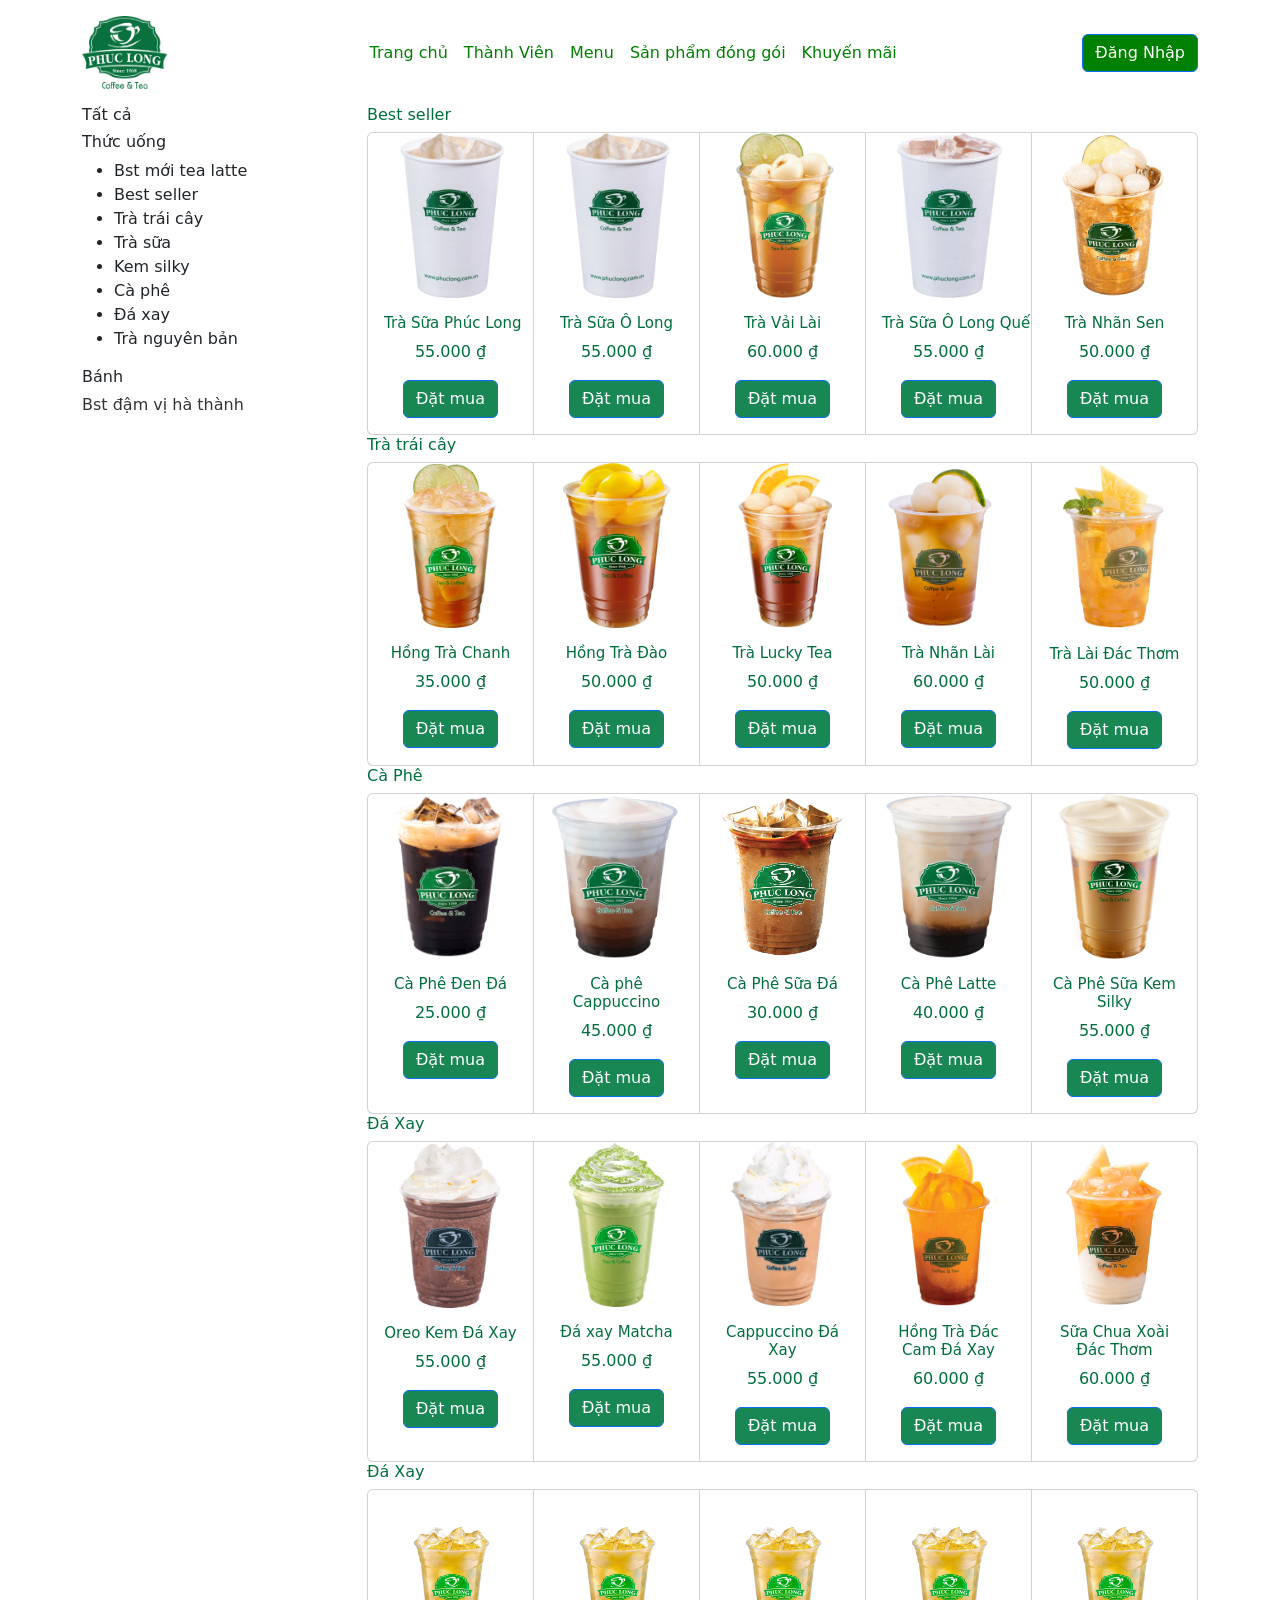
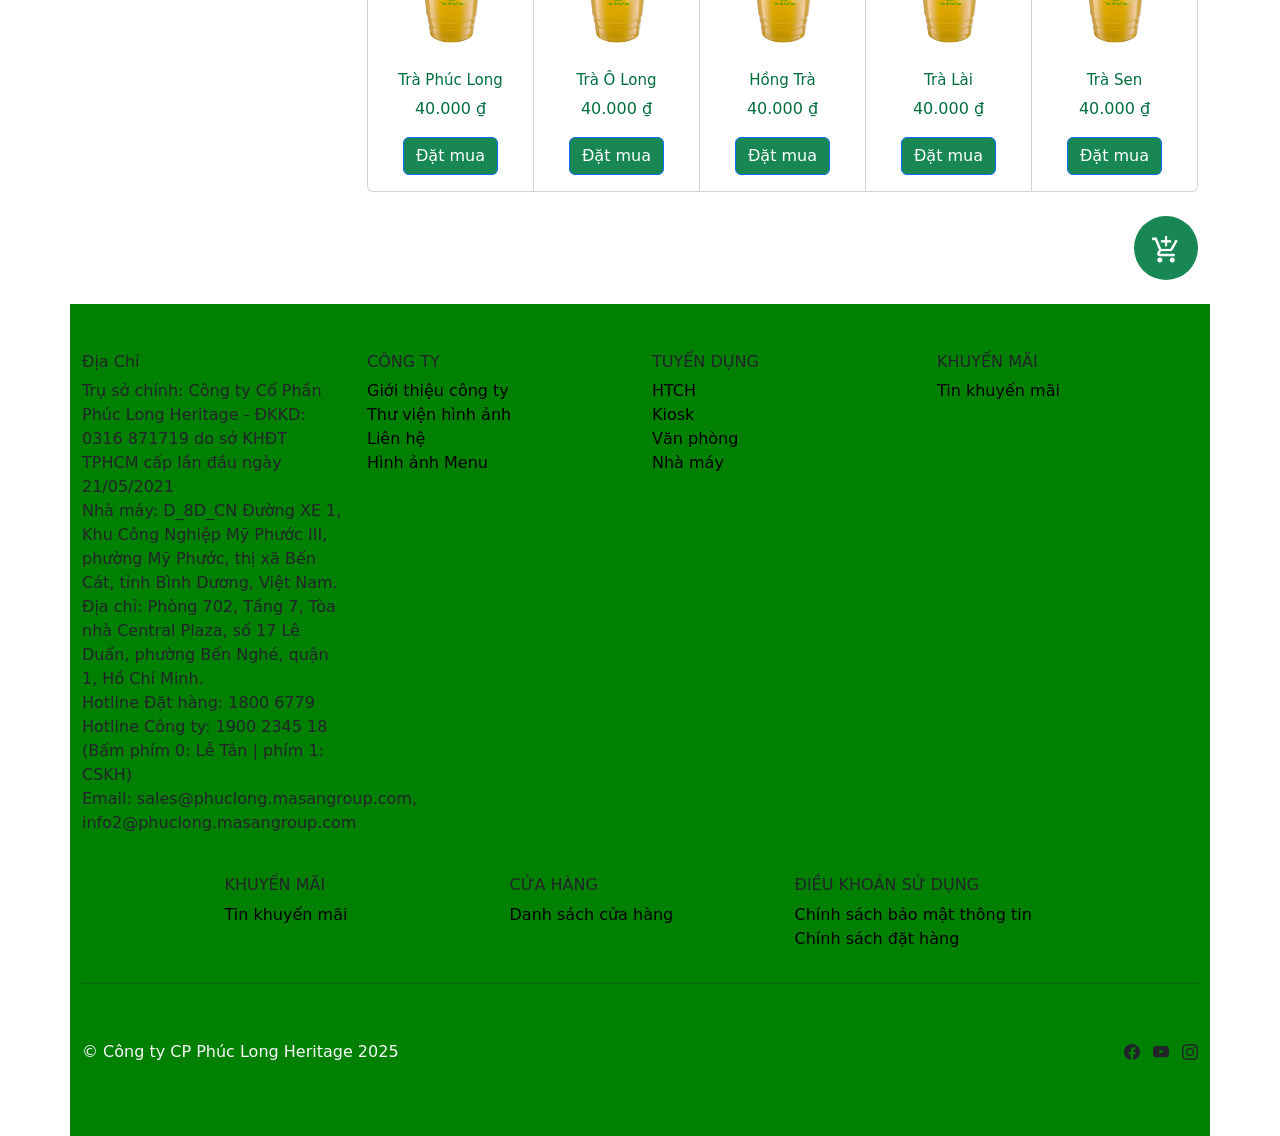
<file: Menu.html>
<!DOCTYPE html>
<html data-bs-theme="light" lang="en">

<head>
    <meta charset="utf-8">
    <meta name="viewport" content="width=device-width, initial-scale=1.0, shrink-to-fit=no">
    <title>Untitled</title>
    <link rel="stylesheet" href="assets/bootstrap/css/bootstrap.min.css">
    <link rel="stylesheet" href="assets/css/bss-overrides.css">
    <link rel="stylesheet" href="assets/css/aos.min.css">
    <link rel="stylesheet" href="assets/css/Navbar-Centered-Brand-icons-1.css">
    <link rel="stylesheet" href="assets/css/vars.css">
    <link rel="stylesheet" href="assets/css/stylemenu.css">
</head>

<body>
    <nav class="navbar navbar-expand-md bg-body py-3" style="background: var(--bs-light);">
        <div class="container"><img src="assets/img/logo-ph-c-long-svg-10.png" width="86" height="73"><a class="navbar-brand d-flex align-items-center" href="#"></a><button data-bs-toggle="collapse" class="navbar-toggler" data-bs-target="#navcol-3"><span class="visually-hidden">Toggle navigation</span><span class="navbar-toggler-icon"></span></button>
            <div class="collapse navbar-collapse" id="navcol-3">
                <ul class="navbar-nav mx-auto">
                    <li class="nav-item"><a class="nav-link active" href="index.html" style="color: green;">Trang chủ</a></li>
                    <li class="nav-item"><a class="nav-link" data-aos="fade" href="thanhvien.html" style="color: green;">Thành Viên</a></li>
                    <li class="nav-item dropdown"><a class="nav-link" aria-expanded="false" data-bs-toggle="dropdown" href="Menu.html" style="color: green;">Menu</a>
                        <div class="dropdown-menu pt-0 mb-0 pb-0"><a class="dropdown-item" href="Menu.html">Bộ sưu tập mới</a><a class="dropdown-item" href="Menu.html">Best seller</a><a class="dropdown-item" href="Menu.html">Trà trái cây</a><a class="dropdown-item" href="Menu.html">Trà sữa</a><a class="dropdown-item" href="Menu.html">Cà phê</a></div>
                    </li>
                    <li class="nav-item dropdown"><a class="nav-link" aria-expanded="false" data-bs-toggle="dropdown" href="Menusanphamdonggoi.html" style="color: green;">Sản phẩm đóng gói</a>
                        <div class="dropdown-menu pt-0 mb-0 pb-0"><a class="dropdown-item" href="Menusanphamdonggoi.html">Trà</a><a class="dropdown-item" href="Menusanphamdonggoi.html">Cà phê</a></div>
                    </li>
                    <li class="nav-item"><a class="nav-link" data-aos="fade" href="Khuyenmai.html" style="color: green;">Khuyến mãi</a></li>
                </ul><a class="btn btn-primary" role="button" style="background: green;" href="Dangnhap.html">Đăng Nhập</a>
            </div>
        </div>
    </nav>
    <div class="container">
        <div class="row">
            <div class="col">
                <div class="row">
                    <div class="col col-md-3" style="background: white;">
                        <h6 style="text-align: left;">Tất cả</h6>
                        <h6 style="text-align: left;">Thức uống</h6>
                        <ul>
                            <li class="text-start">Bst mới tea latte</li>
                            <li class="text-start">Best seller</li>
                            <li class="text-start">Trà trái cây</li>
                            <li class="text-start">Trà sữa</li>
                            <li class="text-start">Kem silky</li>
                            <li class="text-start">Cà phê</li>
                            <li class="text-start">Đá xay</li>
                            <li class="text-start">Trà nguyên bản</li>
                        </ul>
                        <h6 style="text-align: left;">Bánh</h6>
                        <h6 style="text-align: left;"><a href="https://phuclong.com.vn/menu/bst-dam-vi-ha-thanh--c46" title="Bst đậm vị hà thành"><span style="color: rgb(51, 51, 51);">Bst đậm vị hà thành</span></a></h6>
                    </div>
                    <div class="col">
                        <h6 style="text-align: left;"><span style="color: rgb(0, 111, 60);">Best seller</span></h6>
                        <div class="card-group text-nowrap">
                            <div class="card"><img class="img-fluid card-img-top w-100 d-block" width="800" height="800" src="assets/img/clipboard-image-2.png">
                                <div class="card-body">
                                    <h4 class="card-title" style="font-size: 15px;"><span style="color: rgb(0, 111, 60);">Trà Sữa Phúc Long</span></h4>
                                    <p class="card-text"><span style="color: rgb(0, 111, 60);">55.000&nbsp;₫</span></p><a class="btn btn-primary" role="button" style="background: var(--bs-success);" href="chitietsanpham.html">Đặt mua</a>
                                </div>
                            </div>
                            <div class="card"><img class="img-fluid card-img-top w-100 d-block" width="800" height="800" src="assets/img/clipboard-image-3.png">
                                <div class="card-body">
                                    <h4 class="card-title" style="font-size: 15px;"><span style="color: rgb(0, 111, 60);">Trà Sữa Ô Long</span></h4>
                                    <p class="card-text"><span style="color: rgb(0, 111, 60);">55.000&nbsp;₫</span></p><a class="btn btn-primary" role="button" style="background: var(--bs-success);" href="chitietsanpham.html">Đặt mua</a>
                                </div>
                            </div>
                            <div class="card"><img class="img-fluid card-img-top w-100 d-block" width="800" height="800" src="assets/img/clipboard-image-4.png">
                                <div class="card-body">
                                    <h4 class="card-title" style="font-size: 15px;"><span style="color: rgb(0, 111, 60);">Trà Vải Lài</span></h4>
                                    <p class="card-text"><span style="color: rgb(0, 111, 60);">60.000&nbsp;₫</span></p><a class="btn btn-primary" role="button" style="background: var(--bs-success);" href="chitietsanpham.html">Đặt mua</a>
                                </div>
                            </div>
                            <div class="card"><img class="img-fluid card-img-top w-100 d-block" width="800" height="800" src="assets/img/clipboard-image-5.png">
                                <div class="card-body">
                                    <h4 class="card-title" style="font-size: 15px;"><span style="color: rgb(0, 111, 60);">Trà Sữa Ô Long Quế Hoa</span></h4>
                                    <p class="card-text"><span style="color: rgb(0, 111, 60);">55.000&nbsp;₫</span></p><a class="btn btn-primary" role="button" style="background: var(--bs-success);" href="chitietsanpham.html">Đặt mua</a>
                                </div>
                            </div>
                            <div class="card"><img class="img-fluid card-img-top w-100 d-block" width="800" height="800" src="assets/img/clipboard-image-6.png">
                                <div class="card-body">
                                    <h4 class="card-title" style="font-size: 15px;"><span style="color: rgb(0, 111, 60);">Trà Nhãn Sen</span></h4>
                                    <p class="card-text"><span style="color: rgb(0, 111, 60);">50.000&nbsp;₫</span></p><a class="btn btn-primary" role="button" style="background: var(--bs-success);" href="chitietsanpham.html">Đặt mua</a>
                                </div>
                            </div>
                        </div>
                        <h6 style="text-align: left;"><span style="color: rgb(0, 111, 60);">Trà trái cây</span></h6>
                        <div class="card-group text-break">
                            <div class="card"><img class="img-fluid card-img-top w-100 d-block" width="800" height="800" src="assets/img/clipboard-image-8.png">
                                <div class="card-body">
                                    <h4 class="card-title" style="font-size: 15px;"><span style="color: rgb(0, 111, 60);">Hồng Trà Chanh</span></h4>
                                    <p class="card-text"><span style="color: rgb(0, 111, 60);">35.000&nbsp;₫</span></p><a class="btn btn-primary" role="button" style="background: var(--bs-success);" href="chitietsanpham.html">Đặt mua</a>
                                </div>
                            </div>
                            <div class="card"><img class="img-fluid card-img-top w-100 d-block" width="800" height="800" src="assets/img/clipboard-image-9.png">
                                <div class="card-body">
                                    <h4 class="card-title" style="font-size: 15px;"><span style="color: rgb(0, 111, 60);">Hồng Trà Đào</span></h4>
                                    <p class="card-text"><span style="color: rgb(0, 111, 60);">50.000&nbsp;₫</span></p><a class="btn btn-primary" role="button" style="background: var(--bs-success);" href="chitietsanpham.html">Đặt mua</a>
                                </div>
                            </div>
                            <div class="card"><img class="img-fluid card-img-top w-100 d-block" width="800" height="800" src="assets/img/clipboard-image-12.png">
                                <div class="card-body">
                                    <h4 class="card-title" style="font-size: 15px;"><span style="color: rgb(0, 111, 60);">Trà Lucky Tea</span></h4>
                                    <p class="card-text"><span style="color: rgb(0, 111, 60);">50.000&nbsp;₫</span></p><a class="btn btn-primary" role="button" style="background: var(--bs-success);" href="chitietsanpham.html">Đặt mua</a>
                                </div>
                            </div>
                            <div class="card"><img class="img-fluid card-img-top w-100 d-block" width="768" height="768" src="assets/img/clipboard-image-10.png">
                                <div class="card-body">
                                    <h4 class="card-title" style="font-size: 15px;"><span style="color: rgb(0, 111, 60);">Trà Nhãn Lài</span></h4>
                                    <p class="card-text"><span style="color: rgb(0, 111, 60);">60.000&nbsp;₫</span></p><a class="btn btn-primary" role="button" style="background: var(--bs-success);" href="chitietsanpham.html">Đặt mua</a>
                                </div>
                            </div>
                            <div class="card"><img class="img-fluid card-img-top w-100 d-block" width="700" height="701" src="assets/img/clipboard-image-11.png">
                                <div class="card-body">
                                    <h4 class="card-title" style="font-size: 15px;"><span style="color: rgb(0, 111, 60);">Trà Lài Đác Thơm</span></h4>
                                    <p class="card-text"><span style="color: rgb(0, 111, 60);">50.000&nbsp;₫</span></p><a class="btn btn-primary" role="button" style="background: var(--bs-success);" href="chitietsanpham.html">Đặt mua</a>
                                </div>
                            </div>
                        </div>
                        <h6 style="text-align: left;"><span style="color: rgb(0, 111, 60);">Cà Phê</span></h6>
                        <div class="card-group text-break">
                            <div class="card"><img class="img-fluid card-img-top w-100 d-block" width="700" height="700" src="assets/img/clipboard-image-13.png">
                                <div class="card-body">
                                    <h4 class="card-title" style="font-size: 15px;"><span style="color: rgb(0, 111, 60);">Cà Phê Đen Đá</span></h4>
                                    <p class="card-text"><span style="color: rgb(0, 111, 60);">25.000&nbsp;₫</span></p><a class="btn btn-primary" role="button" style="background: var(--bs-success);" href="chitietsanpham.html">Đặt mua</a>
                                </div>
                            </div>
                            <div class="card"><img class="img-fluid card-img-top w-100 d-block" width="800" height="800" src="assets/img/clipboard-image-14.png">
                                <div class="card-body">
                                    <h4 class="card-title" style="font-size: 15px;"><span style="color: rgb(0, 111, 60);">Cà phê Cappuccino</span></h4>
                                    <p class="card-text"><span style="color: rgb(0, 111, 60);">45.000&nbsp;₫</span></p><a class="btn btn-primary" role="button" style="background: var(--bs-success);" href="chitietsanpham.html">Đặt mua</a>
                                </div>
                            </div>
                            <div class="card"><img class="img-fluid card-img-top w-100 d-block" width="1251" height="1251" src="assets/img/clipboard-image-16.png">
                                <div class="card-body">
                                    <h4 class="card-title" style="font-size: 15px;"><span style="color: rgb(0, 111, 60);">Cà Phê Sữa Đá</span></h4>
                                    <p class="card-text"><span style="color: rgb(0, 111, 60);">30.000&nbsp;₫</span></p><a class="btn btn-primary" role="button" style="background: var(--bs-success);" href="chitietsanpham.html">Đặt mua</a>
                                </div>
                            </div>
                            <div class="card"><img class="img-fluid card-img-top w-100 d-block" width="800" height="800" src="assets/img/clipboard-image-17.png">
                                <div class="card-body">
                                    <h4 class="card-title" style="font-size: 15px;"><span style="color: rgb(0, 111, 60);">Cà Phê Latte</span></h4>
                                    <p class="card-text"><span style="color: rgb(0, 111, 60);">40.000&nbsp;₫</span></p><a class="btn btn-primary" role="button" style="background: var(--bs-success);" href="chitietsanpham.html">Đặt mua</a>
                                </div>
                            </div>
                            <div class="card"><img class="img-fluid card-img-top w-100 d-block" width="800" height="800" src="assets/img/clipboard-image-18.png">
                                <div class="card-body">
                                    <h4 class="card-title" style="font-size: 15px;"><span style="color: rgb(0, 111, 60);">Cà Phê Sữa Kem Silky</span></h4>
                                    <p class="card-text"><span style="color: rgb(0, 111, 60);">55.000&nbsp;₫</span></p><a class="btn btn-primary" role="button" style="background: var(--bs-success);" href="chitietsanpham.html">Đặt mua</a>
                                </div>
                            </div>
                        </div>
                        <h6 style="text-align: left;"><span style="color: rgb(0, 111, 60);">Đá Xay</span></h6>
                        <div class="card-group text-break">
                            <div class="card"><img class="img-fluid card-img-top w-100 d-block" width="864" height="868" src="assets/img/clipboard-image-19.png">
                                <div class="card-body">
                                    <h4 class="card-title" style="font-size: 15px;"><span style="color: rgb(0, 111, 60);">Oreo Kem Đá Xay</span></h4>
                                    <p class="card-text"><span style="color: rgb(0, 111, 60);">55.000&nbsp;₫</span></p><a class="btn btn-primary" role="button" style="background: var(--bs-success);" href="chitietsanpham.html">Đặt mua</a>
                                </div>
                            </div>
                            <div class="card"><img class="img-fluid card-img-top w-100 d-block" width="800" height="800" src="assets/img/clipboard-image-20.png">
                                <div class="card-body">
                                    <h4 class="card-title" style="font-size: 15px;"><span style="color: rgb(0, 111, 60);">Đá xay Matcha</span></h4>
                                    <p class="card-text"><span style="color: rgb(0, 111, 60);">55.000&nbsp;₫</span></p><a class="btn btn-primary" role="button" style="background: var(--bs-success);" href="chitietsanpham.html">Đặt mua</a>
                                </div>
                            </div>
                            <div class="card"><img class="img-fluid card-img-top w-100 d-block" width="800" height="800" src="assets/img/clipboard-image-21.png">
                                <div class="card-body">
                                    <h4 class="card-title" style="font-size: 15px;"><span style="color: rgb(0, 111, 60);">Cappuccino Đá Xay</span></h4>
                                    <p class="card-text"><span style="color: rgb(0, 111, 60);">55.000&nbsp;₫</span></p><a class="btn btn-primary" role="button" style="background: var(--bs-success);" href="chitietsanpham.html">Đặt mua</a>
                                </div>
                            </div>
                            <div class="card"><img class="img-fluid card-img-top w-100 d-block" width="700" height="700" src="assets/img/clipboard-image-22.png">
                                <div class="card-body">
                                    <h4 class="card-title" style="font-size: 15px;"><span style="color: rgb(0, 111, 60);">Hồng Trà Đác Cam Đá Xay</span></h4>
                                    <p class="card-text"><span style="color: rgb(0, 111, 60);">60.000&nbsp;₫</span></p><a class="btn btn-primary" role="button" style="background: var(--bs-success);" href="chitietsanpham.html">Đặt mua</a>
                                </div>
                            </div>
                            <div class="card"><img class="img-fluid card-img-top w-100 d-block" width="1000" height="1000" src="assets/img/clipboard-image-23.png">
                                <div class="card-body">
                                    <h4 class="card-title" style="font-size: 15px;"><span style="color: rgb(0, 111, 60);">Sữa Chua Xoài Đác Thơm</span></h4>
                                    <p class="card-text"><span style="color: rgb(0, 111, 60);">60.000&nbsp;₫</span></p><a class="btn btn-primary" role="button" style="background: var(--bs-success);" href="chitietsanpham.html">Đặt mua</a>
                                </div>
                            </div>
                        </div>
                        <h6 style="text-align: left;"><span style="color: rgb(0, 111, 60);">Đá Xay</span></h6>
                        <div class="card-group text-break">
                            <div class="card"><img class="img-fluid card-img-top w-100 d-block" width="1200" height="1200" src="assets/img/clipboard-image-24.png">
                                <div class="card-body">
                                    <h4 class="card-title" style="font-size: 15px;"><span style="color: rgb(0, 111, 60);">Trà Phúc Long</span></h4>
                                    <p class="card-text"><span style="color: rgb(0, 111, 60);">40.000&nbsp;₫</span></p><a class="btn btn-primary" role="button" style="background: var(--bs-success);" href="chitietsanpham.html">Đặt mua</a>
                                </div>
                            </div>
                            <div class="card"><img class="img-fluid card-img-top w-100 d-block" width="1200" height="1200" src="assets/img/clipboard-image-25.png">
                                <div class="card-body">
                                    <h4 class="card-title" style="font-size: 15px;"><span style="color: rgb(0, 111, 60);">Trà Ô Long</span></h4>
                                    <p class="card-text"><span style="color: rgb(0, 111, 60);">40.000&nbsp;₫</span></p><a class="btn btn-primary" role="button" style="background: var(--bs-success);" href="chitietsanpham.html">Đặt mua</a>
                                </div>
                            </div>
                            <div class="card"><img class="img-fluid card-img-top w-100 d-block" width="1200" height="1200" src="assets/img/clipboard-image-26.png">
                                <div class="card-body">
                                    <h4 class="card-title" style="font-size: 15px;"><span style="color: rgb(0, 111, 60);">Hồng Trà</span></h4>
                                    <p class="card-text"><span style="color: rgb(0, 111, 60);">40.000&nbsp;₫</span></p><a class="btn btn-primary" role="button" style="background: var(--bs-success);" href="chitietsanpham.html">Đặt mua</a>
                                </div>
                            </div>
                            <div class="card"><img class="img-fluid card-img-top w-100 d-block" width="1200" height="1200" src="assets/img/clipboard-image-27.png">
                                <div class="card-body">
                                    <h4 class="card-title" style="font-size: 15px;"><span style="color: rgb(0, 111, 60);">Trà Lài</span></h4>
                                    <p class="card-text"><span style="color: rgb(0, 111, 60);">40.000&nbsp;₫</span></p><a class="btn btn-primary" role="button" style="background: var(--bs-success);" href="chitietsanpham.html">Đặt mua</a>
                                </div>
                            </div>
                            <div class="card"><img class="img-fluid card-img-top w-100 d-block" width="1200" height="1200" src="assets/img/clipboard-image-28.png">
                                <div class="card-body">
                                    <h4 class="card-title" style="font-size: 15px;"><span style="color: rgb(0, 111, 60);">Trà Sen</span></h4>
                                    <p class="card-text"><span style="color: rgb(0, 111, 60);">40.000&nbsp;₫</span></p><a class="btn btn-primary" role="button" style="background: var(--bs-success);" href="chitietsanpham.html">Đặt mua</a>
                                </div>
                            </div>
                        </div>
                        <div class="bs-icon-lg bs-icon-circle bs-icon-primary position-sticky float-end my-4 bs-icon" style="background: var(--bs-success);"><a role="button" href="Giohang.html"><img src="assets/img/clipboard-image-30.png" width="30" height="30"></a></div>
                    </div>
                </div>
            </div>
        </div>
    </div>
    <footer class="text-body bg-body">
        <div class="container py-4 py-lg-5" style="background: #008000;">
            <div class="row justify-content-center">
                <div class="col-sm-4 col-md-3 text-center text-lg-start d-flex flex-column">
                    <h3 class="fs-6 text-body">Địa Chỉ</h3>
                    <ul class="list-unstyled">
                        <li>Trụ sở chính:&nbsp;Công ty Cổ Phần Phúc Long Heritage - ĐKKD: 0316 871719 do sở KHĐT TPHCM cấp lần đầu ngày 21/05/2021<br>Nhà máy:&nbsp;D_8D_CN Đường XE 1, Khu Công Nghiệp Mỹ Phước III, phường Mỹ Phước, thị xã Bến Cát, tỉnh Bình Dương, Việt Nam.<br>Địa chỉ:&nbsp;Phòng 702, Tầng 7, Tòa nhà Central Plaza, số 17 Lê Duẩn, phường Bến Nghé, quận 1, Hồ Chí Minh.<br>Hotline Đặt hàng:&nbsp;1800 6779<br>Hotline Công ty:&nbsp;1900 2345 18 (Bấm phím 0: Lễ Tân | phím 1: CSKH)<br>Email:&nbsp;sales@phuclong.masangroup.com, info2@phuclong.masangroup.com<br><br></li>
                        <li></li>
                        <li></li>
                    </ul>
                </div>
                <div class="col-sm-4 col-md-3 text-center text-lg-start d-flex flex-column">
                    <h3 class="fs-6 text-body">CÔNG TY</h3>
                    <ul class="list-unstyled">
                        <li><a class="link-body-emphasis" href="#">Giới thiệu công ty</a></li>
                        <li><a class="link-body-emphasis" href="#">Thư viện hình ảnh</a></li>
                        <li><a class="link-body-emphasis" href="#">Liên hệ</a></li>
                        <li><a class="link-body-emphasis" href="#">Hình ảnh Menu</a></li>
                    </ul>
                </div>
                <div class="col-sm-4 col-md-3 text-center text-lg-start d-flex flex-column">
                    <h3 class="fs-6 text-body">TUYỂN DỤNG</h3>
                    <ul class="list-unstyled">
                        <li><a class="link-body-emphasis" href="#">HTCH</a></li>
                        <li><a class="link-body-emphasis" href="#">Kiosk</a></li>
                        <li><a class="link-body-emphasis" href="#">Văn phòng</a></li>
                        <li><a class="link-body-emphasis" href="#">Nhà máy</a></li>
                    </ul>
                </div>
                <div class="col-sm-4 col-md-3 text-center text-lg-start d-flex flex-column">
                    <h3 class="fs-6 text-body">KHUYẾN MÃI</h3>
                    <ul class="list-unstyled">
                        <li><a class="link-body-emphasis" href="#">Tin khuyến mãi</a></li>
                        <li></li>
                        <li></li>
                    </ul>
                </div>
                <div class="col-sm-4 col-md-3 text-center text-lg-start d-flex flex-column">
                    <h3 class="fs-6 text-body">KHUYẾN MÃI</h3>
                    <ul class="list-unstyled">
                        <li><a class="link-body-emphasis" href="#">Tin khuyến mãi</a></li>
                        <li></li>
                        <li></li>
                    </ul>
                </div>
                <div class="col-sm-4 col-md-3 text-center text-lg-start d-flex flex-column">
                    <h3 class="fs-6 text-body">CỬA HÀNG</h3>
                    <ul class="list-unstyled">
                        <li><a class="link-body-emphasis" href="#">Danh sách cửa hàng</a></li>
                        <li></li>
                        <li></li>
                    </ul>
                </div>
                <div class="col-sm-4 col-md-3 text-center text-lg-start d-flex flex-column">
                    <h3 class="fs-6 text-body">ĐIỀU KHOẢN SỬ DỤNG</h3>
                    <ul class="list-unstyled">
                        <li><a class="link-body-emphasis" href="#">Chính sách bảo mật thông tin</a></li>
                        <li><a class="link-body-emphasis" href="#">Chính sách đặt hàng</a></li>
                        <li></li>
                    </ul>
                </div>
            </div>
            <hr>
            <div class="d-flex justify-content-between align-items-center pt-3" style="background: green;">
                <p class="mb-0" style="color: var(--bs-light);border-top-color: var(--bs-teal);"><br>© Công ty CP Phúc Long Heritage&nbsp;2025<br><br></p>
                <ul class="list-inline mb-0">
                    <li class="list-inline-item"><a href="#"><svg xmlns="http://www.w3.org/2000/svg" width="1em" height="1em" fill="currentColor" viewBox="0 0 16 16" class="bi bi-facebook text-body">
                                <path d="M16 8.049c0-4.446-3.582-8.05-8-8.05C3.58 0-.002 3.603-.002 8.05c0 4.017 2.926 7.347 6.75 7.951v-5.625h-2.03V8.05H6.75V6.275c0-2.017 1.195-3.131 3.022-3.131.876 0 1.791.157 1.791.157v1.98h-1.009c-.993 0-1.303.621-1.303 1.258v1.51h2.218l-.354 2.326H9.25V16c3.824-.604 6.75-3.934 6.75-7.951"></path>
                            </svg></a></li>
                    <li class="list-inline-item"><a href="#"><svg xmlns="http://www.w3.org/2000/svg" width="1em" height="1em" fill="currentColor" viewBox="0 0 16 16" class="bi bi-youtube text-body">
                                <path d="M8.051 1.999h.089c.822.003 4.987.033 6.11.335a2.01 2.01 0 0 1 1.415 1.42c.101.38.172.883.22 1.402l.01.104.022.26.008.104c.065.914.073 1.77.074 1.957v.075c-.001.194-.01 1.108-.082 2.06l-.008.105-.009.104c-.05.572-.124 1.14-.235 1.558a2.007 2.007 0 0 1-1.415 1.42c-1.16.312-5.569.334-6.18.335h-.142c-.309 0-1.587-.006-2.927-.052l-.17-.006-.087-.004-.171-.007-.171-.007c-1.11-.049-2.167-.128-2.654-.26a2.007 2.007 0 0 1-1.415-1.419c-.111-.417-.185-.986-.235-1.558L.09 9.82l-.008-.104A31.4 31.4 0 0 1 0 7.68v-.123c.002-.215.01-.958.064-1.778l.007-.103.003-.052.008-.104.022-.26.01-.104c.048-.519.119-1.023.22-1.402a2.007 2.007 0 0 1 1.415-1.42c.487-.13 1.544-.21 2.654-.26l.17-.007.172-.006.086-.003.171-.007A99.788 99.788 0 0 1 7.858 2h.193zM6.4 5.209v4.818l4.157-2.408z"></path>
                            </svg></a></li>
                    <li class="list-inline-item"><a href="#"><svg xmlns="http://www.w3.org/2000/svg" width="1em" height="1em" fill="currentColor" viewBox="0 0 16 16" class="bi bi-instagram text-body">
                                <path d="M8 0C5.829 0 5.556.01 4.703.048 3.85.088 3.269.222 2.76.42a3.917 3.917 0 0 0-1.417.923A3.927 3.927 0 0 0 .42 2.76C.222 3.268.087 3.85.048 4.7.01 5.555 0 5.827 0 8.001c0 2.172.01 2.444.048 3.297.04.852.174 1.433.372 1.942.205.526.478.972.923 1.417.444.445.89.719 1.416.923.51.198 1.09.333 1.942.372C5.555 15.99 5.827 16 8 16s2.444-.01 3.298-.048c.851-.04 1.434-.174 1.943-.372a3.916 3.916 0 0 0 1.416-.923c.445-.445.718-.891.923-1.417.197-.509.332-1.09.372-1.942C15.99 10.445 16 10.173 16 8s-.01-2.445-.048-3.299c-.04-.851-.175-1.433-.372-1.941a3.926 3.926 0 0 0-.923-1.417A3.911 3.911 0 0 0 13.24.42c-.51-.198-1.092-.333-1.943-.372C10.443.01 10.172 0 7.998 0h.003zm-.717 1.442h.718c2.136 0 2.389.007 3.232.046.78.035 1.204.166 1.486.275.373.145.64.319.92.599.28.28.453.546.598.92.11.281.24.705.275 1.485.039.843.047 1.096.047 3.231s-.008 2.389-.047 3.232c-.035.78-.166 1.203-.275 1.485a2.47 2.47 0 0 1-.599.919c-.28.28-.546.453-.92.598-.28.11-.704.24-1.485.276-.843.038-1.096.047-3.232.047s-2.39-.009-3.233-.047c-.78-.036-1.203-.166-1.485-.276a2.478 2.478 0 0 1-.92-.598 2.48 2.48 0 0 1-.6-.92c-.109-.281-.24-.705-.275-1.485-.038-.843-.046-1.096-.046-3.233 0-2.136.008-2.388.046-3.231.036-.78.166-1.204.276-1.486.145-.373.319-.64.599-.92.28-.28.546-.453.92-.598.282-.11.705-.24 1.485-.276.738-.034 1.024-.044 2.515-.045v.002zm4.988 1.328a.96.96 0 1 0 0 1.92.96.96 0 0 0 0-1.92zm-4.27 1.122a4.109 4.109 0 1 0 0 8.217 4.109 4.109 0 0 0 0-8.217zm0 1.441a2.667 2.667 0 1 1 0 5.334 2.667 2.667 0 0 1 0-5.334"></path>
                            </svg></a></li>
                </ul>
            </div>
        </div>
    </footer>
    <script src="assets/bootstrap/js/bootstrap.min.js"></script>
    <script src="assets/js/aos.min.js"></script>
    <script src="assets/js/bs-init.js"></script>
</body>

</html>
</file>
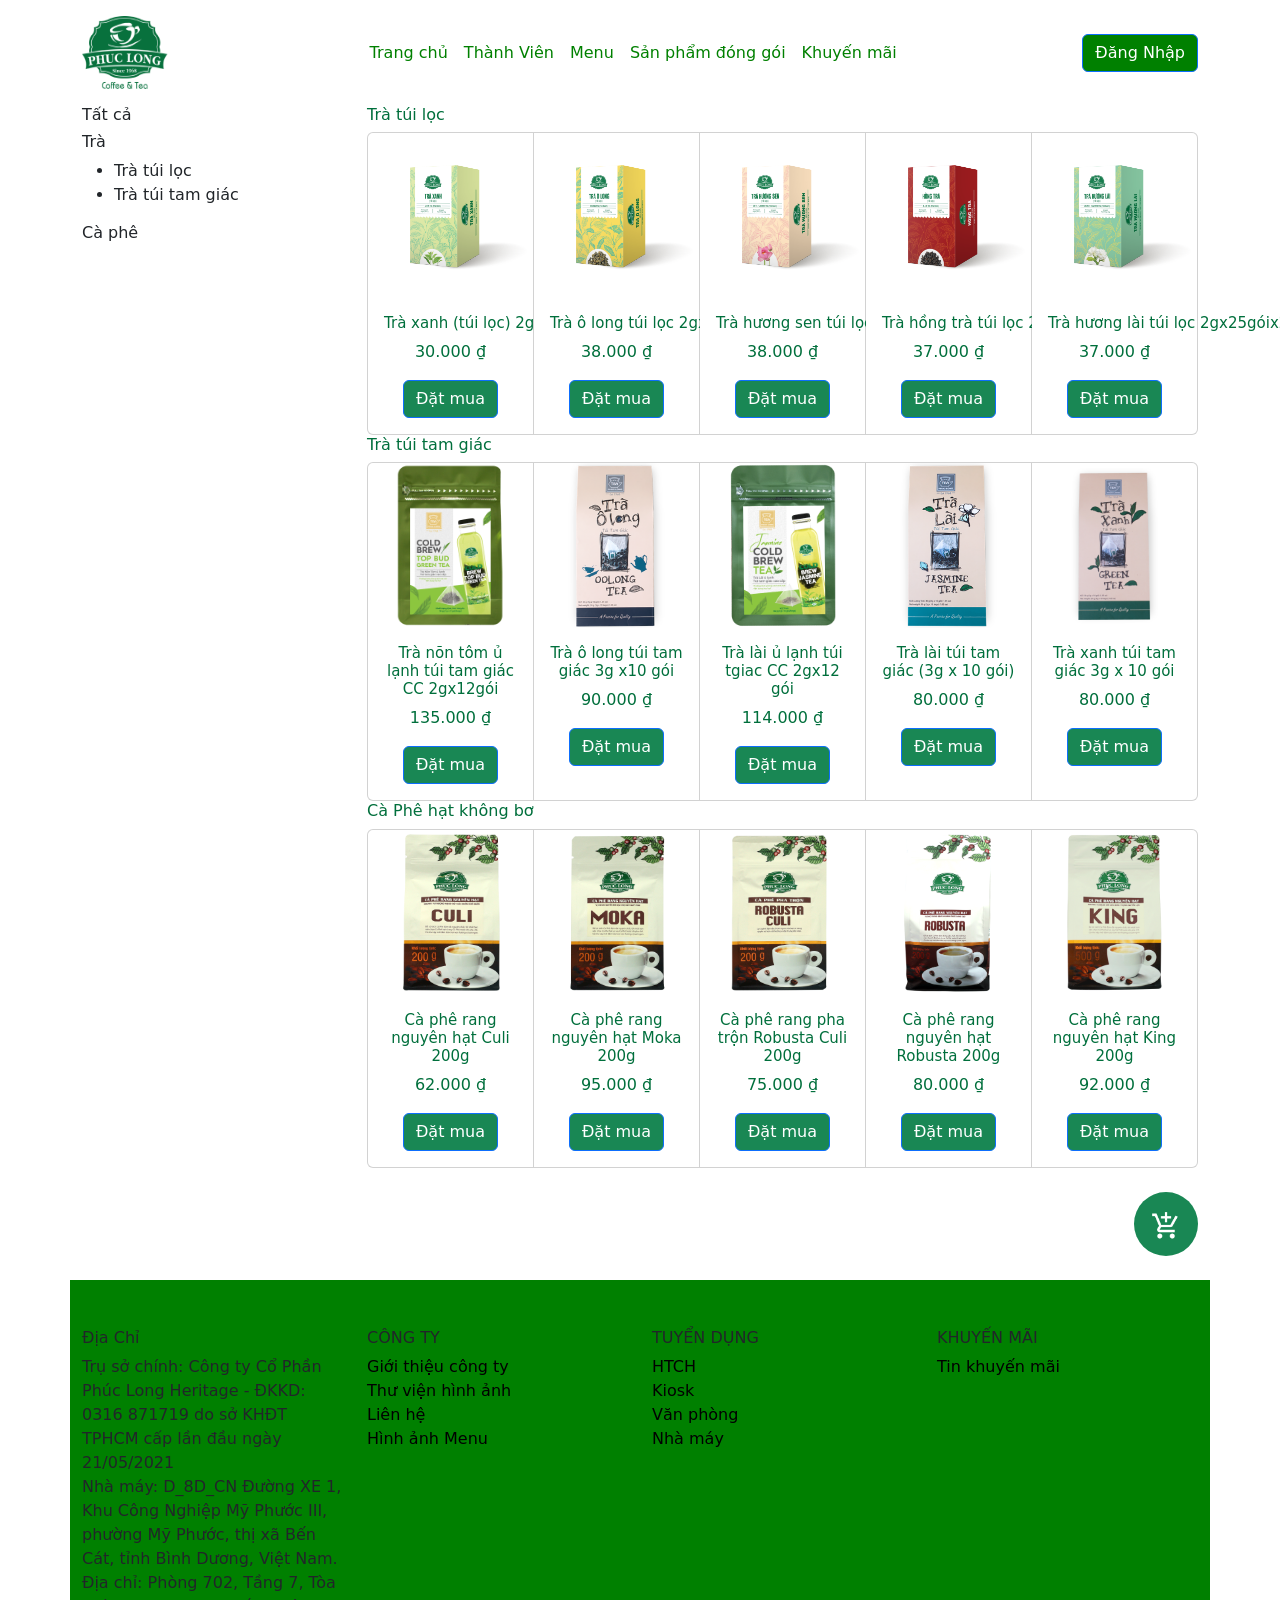
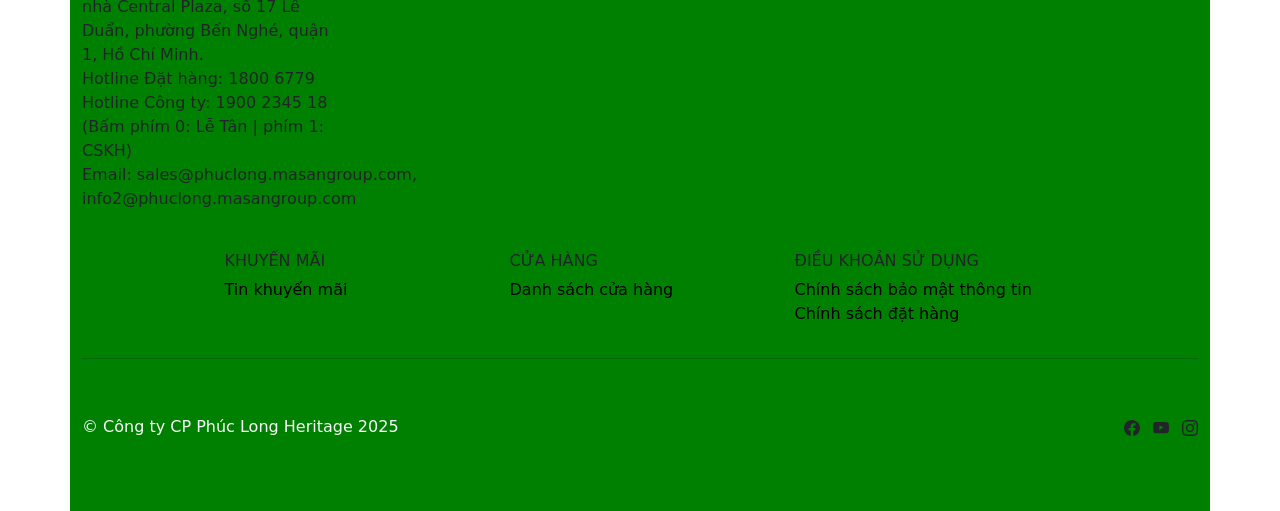
<file: Menusanphamdonggoi.html>
<!DOCTYPE html>
<html data-bs-theme="light" lang="en">

<head>
    <meta charset="utf-8">
    <meta name="viewport" content="width=device-width, initial-scale=1.0, shrink-to-fit=no">
    <title>Untitled</title>
    <link rel="stylesheet" href="assets/bootstrap/css/bootstrap.min.css">
    <link rel="stylesheet" href="assets/css/bss-overrides.css">
    <link rel="stylesheet" href="assets/css/aos.min.css">
    <link rel="stylesheet" href="assets/css/Navbar-Centered-Brand-icons-1.css">
    <link rel="stylesheet" href="assets/css/vars.css">
    <link rel="stylesheet" href="assets/css/stylemenu.css">
</head>

<body>
    <nav class="navbar navbar-expand-md bg-body py-3" style="background: var(--bs-light);">
        <div class="container"><img src="assets/img/logo-ph-c-long-svg-10.png" width="86" height="73"><a class="navbar-brand d-flex align-items-center" href="#"></a><button data-bs-toggle="collapse" class="navbar-toggler" data-bs-target="#navcol-3"><span class="visually-hidden">Toggle navigation</span><span class="navbar-toggler-icon"></span></button>
            <div class="collapse navbar-collapse" id="navcol-3">
                <ul class="navbar-nav mx-auto">
                    <li class="nav-item"><a class="nav-link active" href="index.html" style="color: green;">Trang chủ</a></li>
                    <li class="nav-item"><a class="nav-link" data-aos="fade" href="thanhvien.html" style="color: green;">Thành Viên</a></li>
                    <li class="nav-item dropdown"><a class="nav-link" aria-expanded="false" data-bs-toggle="dropdown" href="Menu.html" style="color: green;">Menu</a>
                        <div class="dropdown-menu pt-0 mb-0 pb-0"><a class="dropdown-item" href="Menu.html">Bộ sưu tập mới</a><a class="dropdown-item" href="Menu.html">Best seller</a><a class="dropdown-item" href="Menu.html">Trà trái cây</a><a class="dropdown-item" href="Menu.html">Trà sữa</a><a class="dropdown-item" href="Menu.html">Cà phê</a></div>
                    </li>
                    <li class="nav-item dropdown"><a class="nav-link" aria-expanded="false" data-bs-toggle="dropdown" href="Menusanphamdonggoi.html" style="color: green;">Sản phẩm đóng gói</a>
                        <div class="dropdown-menu pt-0 mb-0 pb-0"><a class="dropdown-item" href="Menusanphamdonggoi.html">Trà</a><a class="dropdown-item" href="Menusanphamdonggoi.html">Cà phê</a></div>
                    </li>
                    <li class="nav-item"><a class="nav-link" data-aos="fade" href="Khuyenmai.html" style="color: green;">Khuyến mãi</a></li>
                </ul><a class="btn btn-primary" role="button" style="background: green;" href="Dangnhap.html">Đăng Nhập</a>
            </div>
        </div>
    </nav>
    <div class="container">
        <div class="row">
            <div class="col">
                <div class="row">
                    <div class="col col-md-3" style="background: white;">
                        <h6 style="text-align: left;">Tất cả</h6>
                        <h6 style="text-align: left;">Trà</h6>
                        <ul>
                            <li class="text-start">Trà túi lọc</li>
                            <li class="text-start">Trà túi tam giác</li>
                        </ul>
                        <h6 style="text-align: left;">Cà phê</h6>
                    </div>
                    <div class="col">
                        <h6 style="text-align: left;"><span style="color: rgb(0, 111, 60);">Trà túi lọc</span></h6>
                        <div class="card-group text-nowrap">
                            <div class="card"><img class="img-fluid card-img-top w-100 d-block" width="2579" height="2579" src="assets/img/clipboard-image-36.png">
                                <div class="card-body">
                                    <h4 class="card-title" style="font-size: 15px;"><span style="color: rgb(0, 111, 60);">Trà xanh (túi lọc) 2g x 25gói x 20hộp</span></h4>
                                    <p class="card-text"><span style="color: rgb(0, 111, 60);">30.000&nbsp;₫</span></p><a class="btn btn-primary" role="button" style="background: var(--bs-success);" href="chitietsanpham.html">Đặt mua</a>
                                </div>
                            </div>
                            <div class="card"><img class="img-fluid card-img-top w-100 d-block" width="2579" height="2579" src="assets/img/clipboard-image-37.png">
                                <div class="card-body">
                                    <h4 class="card-title" style="font-size: 15px;"><span style="color: rgb(0, 111, 60);">Trà ô long túi lọc 2gx 25góix20 hộp</span></h4>
                                    <p class="card-text"><span style="color: rgb(0, 111, 60);">38.000&nbsp;₫</span></p><a class="btn btn-primary" role="button" style="background: var(--bs-success);" href="chitietsanpham.html">Đặt mua</a>
                                </div>
                            </div>
                            <div class="card"><img class="img-fluid card-img-top w-100 d-block" width="2579" height="2579" src="assets/img/clipboard-image-38.png">
                                <div class="card-body">
                                    <h4 class="card-title" style="font-size: 15px;"><span style="color: rgb(0, 111, 60);">Trà hương sen túi lọc 2gx25góix20hộp</span></h4>
                                    <p class="card-text"><span style="color: rgb(0, 111, 60);">38.000&nbsp;₫</span></p><a class="btn btn-primary" role="button" style="background: var(--bs-success);" href="chitietsanpham.html">Đặt mua</a>
                                </div>
                            </div>
                            <div class="card"><img class="img-fluid card-img-top w-100 d-block" width="2579" height="2579" src="assets/img/clipboard-image-39.png">
                                <div class="card-body">
                                    <h4 class="card-title" style="font-size: 15px;"><span style="color: rgb(0, 111, 60);">Trà hồng trà túi lọc 2g x 25gói x 20 hộp</span></h4>
                                    <p class="card-text"><span style="color: rgb(0, 111, 60);">37.000&nbsp;₫</span></p><a class="btn btn-primary" role="button" style="background: var(--bs-success);" href="chitietsanpham.html">Đặt mua</a>
                                </div>
                            </div>
                            <div class="card"><img class="img-fluid card-img-top w-100 d-block" width="2579" height="2579" src="assets/img/clipboard-image-40.png">
                                <div class="card-body">
                                    <h4 class="card-title" style="font-size: 15px;"><span style="color: rgb(0, 111, 60);">Trà hương lài túi lọc 2gx25góix20 hộp</span></h4>
                                    <p class="card-text"><span style="color: rgb(0, 111, 60);">37.000&nbsp;₫</span></p><a class="btn btn-primary" role="button" style="background: var(--bs-success);" href="chitietsanpham.html">Đặt mua</a>
                                </div>
                            </div>
                        </div>
                        <h6 style="text-align: left;"><span style="color: rgb(0, 111, 60);">Trà túi tam giác</span></h6>
                        <div class="card-group text-break">
                            <div class="card"><img class="img-fluid card-img-top w-100 d-block" width="800" height="800" src="assets/img/clipboard-image-41.png">
                                <div class="card-body">
                                    <h4 class="card-title" style="font-size: 15px;"><span style="color: rgb(0, 111, 60);">Trà nõn tôm ủ lạnh túi tam giác CC 2gx12gói</span></h4>
                                    <p class="card-text"><span style="color: rgb(0, 111, 60);">135.000&nbsp;₫</span></p><a class="btn btn-primary" role="button" style="background: var(--bs-success);" href="chitietsanpham.html">Đặt mua</a>
                                </div>
                            </div>
                            <div class="card"><img class="img-fluid card-img-top w-100 d-block" width="560" height="560" src="assets/img/clipboard-image-42.png">
                                <div class="card-body">
                                    <h4 class="card-title" style="font-size: 15px;"><span style="color: rgb(0, 111, 60);">Trà ô long túi tam giác 3g x10 gói</span></h4>
                                    <p class="card-text"><span style="color: rgb(0, 111, 60);">90.000&nbsp;₫</span></p><a class="btn btn-primary" role="button" style="background: var(--bs-success);" href="chitietsanpham.html">Đặt mua</a>
                                </div>
                            </div>
                            <div class="card"><img class="img-fluid card-img-top w-100 d-block" width="888" height="888" src="assets/img/clipboard-image-43.png">
                                <div class="card-body">
                                    <h4 class="card-title" style="font-size: 15px;"><span style="color: rgb(0, 111, 60);">Trà lài ủ lạnh túi tgiac CC 2gx12 gói</span></h4>
                                    <p class="card-text"><span style="color: rgb(0, 111, 60);">114.000&nbsp;₫</span></p><a class="btn btn-primary" role="button" style="background: var(--bs-success);" href="chitietsanpham.html">Đặt mua</a>
                                </div>
                            </div>
                            <div class="card"><img class="img-fluid card-img-top w-100 d-block" width="559" height="559" src="assets/img/clipboard-image-44.png">
                                <div class="card-body">
                                    <h4 class="card-title" style="font-size: 15px;"><span style="color: rgb(0, 111, 60);">Trà lài túi tam giác (3g x 10 gói)</span></h4>
                                    <p class="card-text"><span style="color: rgb(0, 111, 60);">80.000&nbsp;₫</span></p><a class="btn btn-primary" role="button" style="background: var(--bs-success);" href="chitietsanpham.html">Đặt mua</a>
                                </div>
                            </div>
                            <div class="card"><img class="img-fluid card-img-top w-100 d-block" width="458" height="458" src="assets/img/clipboard-image-60.png">
                                <div class="card-body">
                                    <h4 class="card-title" style="font-size: 15px;"><span style="color: rgb(0, 111, 60);">Trà xanh túi tam giác 3g x 10 gói</span></h4>
                                    <p class="card-text"><span style="color: rgb(0, 111, 60);">80.000&nbsp;₫</span></p><a class="btn btn-primary" role="button" style="background: var(--bs-success);" href="chitietsanpham.html">Đặt mua</a>
                                </div>
                            </div>
                        </div>
                        <h6 style="text-align: left;"><span style="color: rgb(0, 111, 60);">Cà Phê hạt không bơ</span></h6>
                        <div class="card-group text-break">
                            <div class="card"><img class="img-fluid card-img-top w-100 d-block" width="1000" height="1000" src="assets/img/clipboard-image-45.png">
                                <div class="card-body">
                                    <h4 class="card-title" style="font-size: 15px;"><span style="color: rgb(0, 111, 60);">Cà phê rang nguyên hạt Culi 200g</span></h4>
                                    <p class="card-text"><span style="color: rgb(0, 111, 60);">62.000&nbsp;₫</span></p><a class="btn btn-primary" role="button" style="background: var(--bs-success);" href="chitietsanpham.html">Đặt mua</a>
                                </div>
                            </div>
                            <div class="card"><img class="img-fluid card-img-top w-100 d-block" width="1000" height="1000" src="assets/img/clipboard-image-46.png">
                                <div class="card-body">
                                    <h4 class="card-title" style="font-size: 15px;"><span style="color: rgb(0, 111, 60);">Cà phê rang nguyên hạt Moka 200g</span></h4>
                                    <p class="card-text"><span style="color: rgb(0, 111, 60);">95.000&nbsp;₫</span></p><a class="btn btn-primary" role="button" style="background: var(--bs-success);" href="chitietsanpham.html">Đặt mua</a>
                                </div>
                            </div>
                            <div class="card"><img class="img-fluid card-img-top w-100 d-block" width="1000" height="1000" src="assets/img/clipboard-image-47.png">
                                <div class="card-body">
                                    <h4 class="card-title" style="font-size: 15px;"><span style="color: rgb(0, 111, 60);">Cà phê rang pha trộn Robusta Culi 200g</span></h4>
                                    <p class="card-text"><span style="color: rgb(0, 111, 60);">75.000&nbsp;₫</span></p><a class="btn btn-primary" role="button" style="background: var(--bs-success);" href="chitietsanpham.html">Đặt mua</a>
                                </div>
                            </div>
                            <div class="card"><img class="img-fluid card-img-top w-100 d-block" width="1000" height="1001" src="assets/img/clipboard-image-48.png">
                                <div class="card-body">
                                    <h4 class="card-title" style="font-size: 15px;"><span style="color: rgb(0, 111, 60);">Cà phê rang nguyên hạt Robusta 200g</span></h4>
                                    <p class="card-text"><span style="color: rgb(0, 111, 60);">80.000&nbsp;₫</span></p><a class="btn btn-primary" role="button" style="background: var(--bs-success);" href="chitietsanpham.html">Đặt mua</a>
                                </div>
                            </div>
                            <div class="card"><img class="img-fluid card-img-top w-100 d-block" width="1000" height="1000" src="assets/img/clipboard-image-49.png">
                                <div class="card-body">
                                    <h4 class="card-title" style="font-size: 15px;"><span style="color: rgb(0, 111, 60);">Cà phê rang nguyên hạt King 200g</span></h4>
                                    <p class="card-text"><span style="color: rgb(0, 111, 60);">92.000&nbsp;₫</span></p><a class="btn btn-primary" role="button" style="background: var(--bs-success);" href="chitietsanpham.html">Đặt mua</a>
                                </div>
                            </div>
                        </div>
                        <div class="bs-icon-lg bs-icon-circle bs-icon-primary position-sticky float-end my-4 bs-icon" style="background: var(--bs-success);"><a role="button" href="Giohang.html"><img src="assets/img/clipboard-image-30.png" width="30" height="30"></a></div>
                    </div>
                </div>
            </div>
        </div>
    </div>
    <footer class="text-body bg-body">
        <div class="container py-4 py-lg-5" style="background: #008000;">
            <div class="row justify-content-center">
                <div class="col-sm-4 col-md-3 text-center text-lg-start d-flex flex-column">
                    <h3 class="fs-6 text-body">Địa Chỉ</h3>
                    <ul class="list-unstyled">
                        <li>Trụ sở chính:&nbsp;Công ty Cổ Phần Phúc Long Heritage - ĐKKD: 0316 871719 do sở KHĐT TPHCM cấp lần đầu ngày 21/05/2021<br>Nhà máy:&nbsp;D_8D_CN Đường XE 1, Khu Công Nghiệp Mỹ Phước III, phường Mỹ Phước, thị xã Bến Cát, tỉnh Bình Dương, Việt Nam.<br>Địa chỉ:&nbsp;Phòng 702, Tầng 7, Tòa nhà Central Plaza, số 17 Lê Duẩn, phường Bến Nghé, quận 1, Hồ Chí Minh.<br>Hotline Đặt hàng:&nbsp;1800 6779<br>Hotline Công ty:&nbsp;1900 2345 18 (Bấm phím 0: Lễ Tân | phím 1: CSKH)<br>Email:&nbsp;sales@phuclong.masangroup.com, info2@phuclong.masangroup.com<br><br></li>
                        <li></li>
                        <li></li>
                    </ul>
                </div>
                <div class="col-sm-4 col-md-3 text-center text-lg-start d-flex flex-column">
                    <h3 class="fs-6 text-body">CÔNG TY</h3>
                    <ul class="list-unstyled">
                        <li><a class="link-body-emphasis" href="#">Giới thiệu công ty</a></li>
                        <li><a class="link-body-emphasis" href="#">Thư viện hình ảnh</a></li>
                        <li><a class="link-body-emphasis" href="#">Liên hệ</a></li>
                        <li><a class="link-body-emphasis" href="#">Hình ảnh Menu</a></li>
                    </ul>
                </div>
                <div class="col-sm-4 col-md-3 text-center text-lg-start d-flex flex-column">
                    <h3 class="fs-6 text-body">TUYỂN DỤNG</h3>
                    <ul class="list-unstyled">
                        <li><a class="link-body-emphasis" href="#">HTCH</a></li>
                        <li><a class="link-body-emphasis" href="#">Kiosk</a></li>
                        <li><a class="link-body-emphasis" href="#">Văn phòng</a></li>
                        <li><a class="link-body-emphasis" href="#">Nhà máy</a></li>
                    </ul>
                </div>
                <div class="col-sm-4 col-md-3 text-center text-lg-start d-flex flex-column">
                    <h3 class="fs-6 text-body">KHUYẾN MÃI</h3>
                    <ul class="list-unstyled">
                        <li><a class="link-body-emphasis" href="#">Tin khuyến mãi</a></li>
                        <li></li>
                        <li></li>
                    </ul>
                </div>
                <div class="col-sm-4 col-md-3 text-center text-lg-start d-flex flex-column">
                    <h3 class="fs-6 text-body">KHUYẾN MÃI</h3>
                    <ul class="list-unstyled">
                        <li><a class="link-body-emphasis" href="#">Tin khuyến mãi</a></li>
                        <li></li>
                        <li></li>
                    </ul>
                </div>
                <div class="col-sm-4 col-md-3 text-center text-lg-start d-flex flex-column">
                    <h3 class="fs-6 text-body">CỬA HÀNG</h3>
                    <ul class="list-unstyled">
                        <li><a class="link-body-emphasis" href="#">Danh sách cửa hàng</a></li>
                        <li></li>
                        <li></li>
                    </ul>
                </div>
                <div class="col-sm-4 col-md-3 text-center text-lg-start d-flex flex-column">
                    <h3 class="fs-6 text-body">ĐIỀU KHOẢN SỬ DỤNG</h3>
                    <ul class="list-unstyled">
                        <li><a class="link-body-emphasis" href="#">Chính sách bảo mật thông tin</a></li>
                        <li><a class="link-body-emphasis" href="#">Chính sách đặt hàng</a></li>
                        <li></li>
                    </ul>
                </div>
            </div>
            <hr>
            <div class="d-flex justify-content-between align-items-center pt-3" style="background: green;">
                <p class="mb-0" style="color: var(--bs-light);border-top-color: var(--bs-teal);"><br>© Công ty CP Phúc Long Heritage&nbsp;2025<br><br></p>
                <ul class="list-inline mb-0">
                    <li class="list-inline-item"><a href="#"><svg xmlns="http://www.w3.org/2000/svg" width="1em" height="1em" fill="currentColor" viewBox="0 0 16 16" class="bi bi-facebook text-body">
                                <path d="M16 8.049c0-4.446-3.582-8.05-8-8.05C3.58 0-.002 3.603-.002 8.05c0 4.017 2.926 7.347 6.75 7.951v-5.625h-2.03V8.05H6.75V6.275c0-2.017 1.195-3.131 3.022-3.131.876 0 1.791.157 1.791.157v1.98h-1.009c-.993 0-1.303.621-1.303 1.258v1.51h2.218l-.354 2.326H9.25V16c3.824-.604 6.75-3.934 6.75-7.951"></path>
                            </svg></a></li>
                    <li class="list-inline-item"><a href="#"><svg xmlns="http://www.w3.org/2000/svg" width="1em" height="1em" fill="currentColor" viewBox="0 0 16 16" class="bi bi-youtube text-body">
                                <path d="M8.051 1.999h.089c.822.003 4.987.033 6.11.335a2.01 2.01 0 0 1 1.415 1.42c.101.38.172.883.22 1.402l.01.104.022.26.008.104c.065.914.073 1.77.074 1.957v.075c-.001.194-.01 1.108-.082 2.06l-.008.105-.009.104c-.05.572-.124 1.14-.235 1.558a2.007 2.007 0 0 1-1.415 1.42c-1.16.312-5.569.334-6.18.335h-.142c-.309 0-1.587-.006-2.927-.052l-.17-.006-.087-.004-.171-.007-.171-.007c-1.11-.049-2.167-.128-2.654-.26a2.007 2.007 0 0 1-1.415-1.419c-.111-.417-.185-.986-.235-1.558L.09 9.82l-.008-.104A31.4 31.4 0 0 1 0 7.68v-.123c.002-.215.01-.958.064-1.778l.007-.103.003-.052.008-.104.022-.26.01-.104c.048-.519.119-1.023.22-1.402a2.007 2.007 0 0 1 1.415-1.42c.487-.13 1.544-.21 2.654-.26l.17-.007.172-.006.086-.003.171-.007A99.788 99.788 0 0 1 7.858 2h.193zM6.4 5.209v4.818l4.157-2.408z"></path>
                            </svg></a></li>
                    <li class="list-inline-item"><a href="#"><svg xmlns="http://www.w3.org/2000/svg" width="1em" height="1em" fill="currentColor" viewBox="0 0 16 16" class="bi bi-instagram text-body">
                                <path d="M8 0C5.829 0 5.556.01 4.703.048 3.85.088 3.269.222 2.76.42a3.917 3.917 0 0 0-1.417.923A3.927 3.927 0 0 0 .42 2.76C.222 3.268.087 3.85.048 4.7.01 5.555 0 5.827 0 8.001c0 2.172.01 2.444.048 3.297.04.852.174 1.433.372 1.942.205.526.478.972.923 1.417.444.445.89.719 1.416.923.51.198 1.09.333 1.942.372C5.555 15.99 5.827 16 8 16s2.444-.01 3.298-.048c.851-.04 1.434-.174 1.943-.372a3.916 3.916 0 0 0 1.416-.923c.445-.445.718-.891.923-1.417.197-.509.332-1.09.372-1.942C15.99 10.445 16 10.173 16 8s-.01-2.445-.048-3.299c-.04-.851-.175-1.433-.372-1.941a3.926 3.926 0 0 0-.923-1.417A3.911 3.911 0 0 0 13.24.42c-.51-.198-1.092-.333-1.943-.372C10.443.01 10.172 0 7.998 0h.003zm-.717 1.442h.718c2.136 0 2.389.007 3.232.046.78.035 1.204.166 1.486.275.373.145.64.319.92.599.28.28.453.546.598.92.11.281.24.705.275 1.485.039.843.047 1.096.047 3.231s-.008 2.389-.047 3.232c-.035.78-.166 1.203-.275 1.485a2.47 2.47 0 0 1-.599.919c-.28.28-.546.453-.92.598-.28.11-.704.24-1.485.276-.843.038-1.096.047-3.232.047s-2.39-.009-3.233-.047c-.78-.036-1.203-.166-1.485-.276a2.478 2.478 0 0 1-.92-.598 2.48 2.48 0 0 1-.6-.92c-.109-.281-.24-.705-.275-1.485-.038-.843-.046-1.096-.046-3.233 0-2.136.008-2.388.046-3.231.036-.78.166-1.204.276-1.486.145-.373.319-.64.599-.92.28-.28.546-.453.92-.598.282-.11.705-.24 1.485-.276.738-.034 1.024-.044 2.515-.045v.002zm4.988 1.328a.96.96 0 1 0 0 1.92.96.96 0 0 0 0-1.92zm-4.27 1.122a4.109 4.109 0 1 0 0 8.217 4.109 4.109 0 0 0 0-8.217zm0 1.441a2.667 2.667 0 1 1 0 5.334 2.667 2.667 0 0 1 0-5.334"></path>
                            </svg></a></li>
                </ul>
            </div>
        </div>
    </footer>
    <script src="assets/bootstrap/js/bootstrap.min.js"></script>
    <script src="assets/js/aos.min.js"></script>
    <script src="assets/js/bs-init.js"></script>
</body>

</html>
</file>
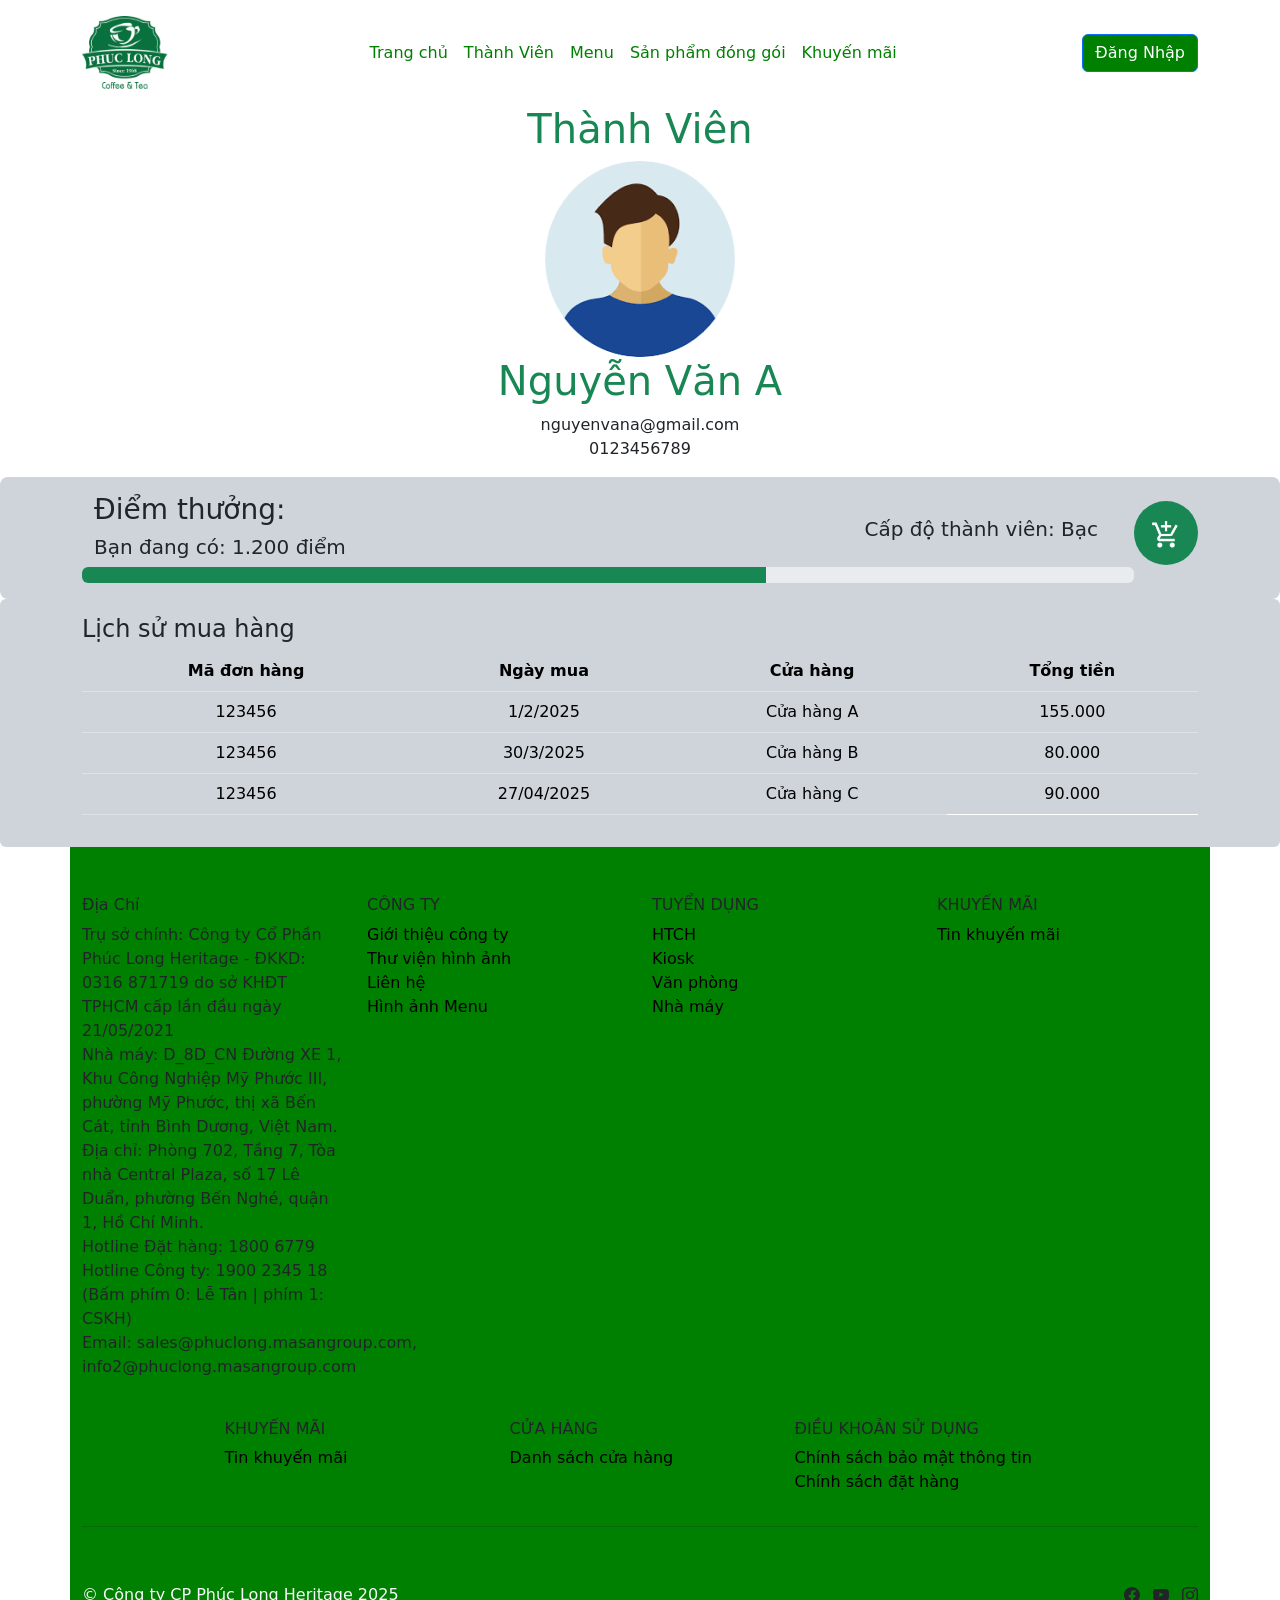
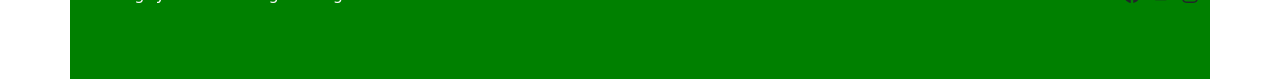
<file: thanhvien.html>
<!DOCTYPE html>
<html data-bs-theme="light" lang="en">

<head>
    <meta charset="utf-8">
    <meta name="viewport" content="width=device-width, initial-scale=1.0, shrink-to-fit=no">
    <title>Untitled</title>
    <link rel="stylesheet" href="assets/bootstrap/css/bootstrap.min.css">
    <link rel="stylesheet" href="assets/css/bss-overrides.css">
    <link rel="stylesheet" href="assets/css/aos.min.css">
    <link rel="stylesheet" href="assets/css/Navbar-Centered-Brand-icons-1.css">
    <link rel="stylesheet" href="assets/css/vars.css">
    <link rel="stylesheet" href="assets/css/stylemenu.css">
</head>

<body>
    <nav class="navbar navbar-expand-md bg-body py-3" style="background: var(--bs-light);">
        <div class="container"><img src="assets/img/logo-ph-c-long-svg-10.png" width="86" height="73"><a class="navbar-brand d-flex align-items-center" href="#"></a><button data-bs-toggle="collapse" class="navbar-toggler" data-bs-target="#navcol-3"><span class="visually-hidden">Toggle navigation</span><span class="navbar-toggler-icon"></span></button>
            <div class="collapse navbar-collapse" id="navcol-3">
                <ul class="navbar-nav mx-auto">
                    <li class="nav-item"><a class="nav-link active" href="index.html" style="color: green;">Trang chủ</a></li>
                    <li class="nav-item"><a class="nav-link" data-aos="fade" href="thanhvien.html" style="color: green;">Thành Viên</a></li>
                    <li class="nav-item dropdown"><a class="nav-link" aria-expanded="false" data-bs-toggle="dropdown" href="Menu.html" style="color: green;">Menu</a>
                        <div class="dropdown-menu pt-0 mb-0 pb-0"><a class="dropdown-item" href="Menu.html">Bộ sưu tập mới</a><a class="dropdown-item" href="Menu.html">Best seller</a><a class="dropdown-item" href="Menu.html">Trà trái cây</a><a class="dropdown-item" href="Menu.html">Trà sữa</a><a class="dropdown-item" href="Menu.html">Cà phê</a></div>
                    </li>
                    <li class="nav-item dropdown"><a class="nav-link" aria-expanded="false" data-bs-toggle="dropdown" href="Menusanphamdonggoi.html" style="color: green;">Sản phẩm đóng gói</a>
                        <div class="dropdown-menu pt-0 mb-0 pb-0"><a class="dropdown-item" href="Menusanphamdonggoi.html">Trà</a><a class="dropdown-item" href="Menusanphamdonggoi.html">Cà phê</a></div>
                    </li>
                    <li class="nav-item"><a class="nav-link" data-aos="fade" href="Khuyenmai.html" style="color: green;">Khuyến mãi</a></li>
                </ul><a class="btn btn-primary" role="button" style="background: green;" href="Dangnhap.html">Đăng Nhập</a>
            </div>
        </div>
    </nav>
    <div class="container">
        <div class="col">
            <h1 style="color: var(--bs-success);">Thành Viên</h1><img class="img-fluid" width="190" height="196" src="assets/img/User.png">
            <h1 style="color: var(--bs-success);">Nguyễn Văn A</h1>
            <p class="mb-0">nguyenvana@gmail.com</p>
            <p>0123456789</p>
        </div>
        <div class="bs-icon-lg bs-icon-circle bs-icon-primary position-sticky float-end my-4 bs-icon" style="background: var(--bs-success);"><a role="button" href="Giohang.html"><img src="assets/img/clipboard-image-30.png" width="30" height="30"></a></div>
    </div>
    <div class="rounded-3 p-3" style="background: var(--bs-dark-bg-subtle);padding: 0;">
        <div class="container">
            <div class="row">
                <div class="col-md-6">
                    <h3 class="text-start">Điểm thưởng:</h3>
                    <h5 class="text-start">Bạn đang có: 1.200 điểm</h5>
                </div>
                <div class="col-md-6">
                    <h5 class="text-end d-flex justify-content-end m-4">Cấp độ thành viên: Bạc</h5>
                </div>
            </div>
            <div class="progress">
                <div class="progress-bar bg-success" aria-valuenow="65" aria-valuemin="0" aria-valuemax="100" style="width: 65%;"><span class="visually-hidden">65%</span></div>
            </div>
        </div>
    </div>
    <div class="rounded-2 p-3" style="background: var(--bs-dark-bg-subtle);">
        <div class="container">
            <div class="row">
                <div class="col-md-12" style="background: var(--bs-dark-bg-subtle);">
                    <h4 class="text-start" style="background: var(--bs-dark-bg-subtle);">Lịch sử mua hàng</h4>
                    <div class="table-responsive" style="background: var(--bs-dark-bg-subtle);">
                        <table class="table">
                            <thead style="background: var(--bs-dark-bg-subtle);">
                                <tr style="background: var(--bs-dark-bg-subtle);">
                                    <th style="background: var(--bs-dark-bg-subtle);">Mã đơn hàng</th>
                                    <th style="background: var(--bs-dark-bg-subtle);">Ngày mua</th>
                                    <th style="background: var(--bs-dark-bg-subtle);">Cửa hàng </th>
                                    <th style="background: var(--bs-dark-bg-subtle);">Tổng tiền</th>
                                </tr>
                            </thead>
                            <tbody>
                                <tr style="background: var(--bs-dark-bg-subtle);">
                                    <td style="background: var(--bs-dark-bg-subtle);">123456</td>
                                    <td style="background: var(--bs-dark-bg-subtle);">1/2/2025</td>
                                    <td style="background: var(--bs-dark-bg-subtle);">Cửa hàng A</td>
                                    <td style="background: var(--bs-dark-bg-subtle);">155.000</td>
                                </tr>
                                <tr>
                                    <td style="background: var(--bs-dark-bg-subtle);">123456</td>
                                    <td style="background: var(--bs-dark-bg-subtle);">30/3/2025</td>
                                    <td style="background: var(--bs-dark-bg-subtle);">Cửa hàng B</td>
                                    <td style="background: var(--bs-dark-bg-subtle);">80.000</td>
                                </tr>
                                <tr>
                                    <td style="background: var(--bs-dark-bg-subtle);">123456</td>
                                    <td style="background: var(--bs-dark-bg-subtle);">27/04/2025</td>
                                    <td style="background: var(--bs-dark-bg-subtle);">Cửa hàng C</td>
                                    <td style="background: var(--bs-dark-bg-subtle);border-color: white;">90.000</td>
                                </tr>
                            </tbody>
                        </table>
                    </div>
                </div>
            </div>
        </div>
    </div>
    <footer class="text-body bg-body" style="background: var(--bs-success);">
        <div class="container py-4 py-lg-5" style="background: #008000;">
            <div class="row justify-content-center">
                <div class="col-sm-4 col-md-3 text-center text-lg-start d-flex flex-column">
                    <h3 class="fs-6 text-body">Địa Chỉ</h3>
                    <ul class="list-unstyled">
                        <li>Trụ sở chính:&nbsp;Công ty Cổ Phần Phúc Long Heritage - ĐKKD: 0316 871719 do sở KHĐT TPHCM cấp lần đầu ngày 21/05/2021<br>Nhà máy:&nbsp;D_8D_CN Đường XE 1, Khu Công Nghiệp Mỹ Phước III, phường Mỹ Phước, thị xã Bến Cát, tỉnh Bình Dương, Việt Nam.<br>Địa chỉ:&nbsp;Phòng 702, Tầng 7, Tòa nhà Central Plaza, số 17 Lê Duẩn, phường Bến Nghé, quận 1, Hồ Chí Minh.<br>Hotline Đặt hàng:&nbsp;1800 6779<br>Hotline Công ty:&nbsp;1900 2345 18 (Bấm phím 0: Lễ Tân | phím 1: CSKH)<br>Email:&nbsp;sales@phuclong.masangroup.com, info2@phuclong.masangroup.com<br><br></li>
                        <li></li>
                        <li></li>
                    </ul>
                </div>
                <div class="col-sm-4 col-md-3 text-center text-lg-start d-flex flex-column">
                    <h3 class="fs-6 text-body">CÔNG TY</h3>
                    <ul class="list-unstyled">
                        <li><a class="link-body-emphasis" href="#">Giới thiệu công ty</a></li>
                        <li><a class="link-body-emphasis" href="#">Thư viện hình ảnh</a></li>
                        <li><a class="link-body-emphasis" href="#">Liên hệ</a></li>
                        <li><a class="link-body-emphasis" href="#">Hình ảnh Menu</a></li>
                    </ul>
                </div>
                <div class="col-sm-4 col-md-3 text-center text-lg-start d-flex flex-column">
                    <h3 class="fs-6 text-body">TUYỂN DỤNG</h3>
                    <ul class="list-unstyled">
                        <li><a class="link-body-emphasis" href="#">HTCH</a></li>
                        <li><a class="link-body-emphasis" href="#">Kiosk</a></li>
                        <li><a class="link-body-emphasis" href="#">Văn phòng</a></li>
                        <li><a class="link-body-emphasis" href="#">Nhà máy</a></li>
                    </ul>
                </div>
                <div class="col-sm-4 col-md-3 text-center text-lg-start d-flex flex-column">
                    <h3 class="fs-6 text-body">KHUYẾN MÃI</h3>
                    <ul class="list-unstyled">
                        <li><a class="link-body-emphasis" href="#">Tin khuyến mãi</a></li>
                        <li></li>
                        <li></li>
                    </ul>
                </div>
                <div class="col-sm-4 col-md-3 text-center text-lg-start d-flex flex-column">
                    <h3 class="fs-6 text-body">KHUYẾN MÃI</h3>
                    <ul class="list-unstyled">
                        <li><a class="link-body-emphasis" href="#">Tin khuyến mãi</a></li>
                        <li></li>
                        <li></li>
                    </ul>
                </div>
                <div class="col-sm-4 col-md-3 text-center text-lg-start d-flex flex-column">
                    <h3 class="fs-6 text-body">CỬA HÀNG</h3>
                    <ul class="list-unstyled">
                        <li><a class="link-body-emphasis" href="#">Danh sách cửa hàng</a></li>
                        <li></li>
                        <li></li>
                    </ul>
                </div>
                <div class="col-sm-4 col-md-3 text-center text-lg-start d-flex flex-column">
                    <h3 class="fs-6 text-body">ĐIỀU KHOẢN SỬ DỤNG</h3>
                    <ul class="list-unstyled">
                        <li><a class="link-body-emphasis" href="#">Chính sách bảo mật thông tin</a></li>
                        <li><a class="link-body-emphasis" href="#">Chính sách đặt hàng</a></li>
                        <li></li>
                    </ul>
                </div>
            </div>
            <hr>
            <div class="d-flex justify-content-between align-items-center pt-3" style="background: green;">
                <p class="mb-0" style="color: var(--bs-light);border-top-color: var(--bs-teal);"><br>© Công ty CP Phúc Long Heritage&nbsp;2025<br><br></p>
                <ul class="list-inline mb-0">
                    <li class="list-inline-item"><a href="#"><svg xmlns="http://www.w3.org/2000/svg" width="1em" height="1em" fill="currentColor" viewBox="0 0 16 16" class="bi bi-facebook text-body">
                                <path d="M16 8.049c0-4.446-3.582-8.05-8-8.05C3.58 0-.002 3.603-.002 8.05c0 4.017 2.926 7.347 6.75 7.951v-5.625h-2.03V8.05H6.75V6.275c0-2.017 1.195-3.131 3.022-3.131.876 0 1.791.157 1.791.157v1.98h-1.009c-.993 0-1.303.621-1.303 1.258v1.51h2.218l-.354 2.326H9.25V16c3.824-.604 6.75-3.934 6.75-7.951"></path>
                            </svg></a></li>
                    <li class="list-inline-item"><a href="#"><svg xmlns="http://www.w3.org/2000/svg" width="1em" height="1em" fill="currentColor" viewBox="0 0 16 16" class="bi bi-youtube text-body">
                                <path d="M8.051 1.999h.089c.822.003 4.987.033 6.11.335a2.01 2.01 0 0 1 1.415 1.42c.101.38.172.883.22 1.402l.01.104.022.26.008.104c.065.914.073 1.77.074 1.957v.075c-.001.194-.01 1.108-.082 2.06l-.008.105-.009.104c-.05.572-.124 1.14-.235 1.558a2.007 2.007 0 0 1-1.415 1.42c-1.16.312-5.569.334-6.18.335h-.142c-.309 0-1.587-.006-2.927-.052l-.17-.006-.087-.004-.171-.007-.171-.007c-1.11-.049-2.167-.128-2.654-.26a2.007 2.007 0 0 1-1.415-1.419c-.111-.417-.185-.986-.235-1.558L.09 9.82l-.008-.104A31.4 31.4 0 0 1 0 7.68v-.123c.002-.215.01-.958.064-1.778l.007-.103.003-.052.008-.104.022-.26.01-.104c.048-.519.119-1.023.22-1.402a2.007 2.007 0 0 1 1.415-1.42c.487-.13 1.544-.21 2.654-.26l.17-.007.172-.006.086-.003.171-.007A99.788 99.788 0 0 1 7.858 2h.193zM6.4 5.209v4.818l4.157-2.408z"></path>
                            </svg></a></li>
                    <li class="list-inline-item"><a href="#"><svg xmlns="http://www.w3.org/2000/svg" width="1em" height="1em" fill="currentColor" viewBox="0 0 16 16" class="bi bi-instagram text-body">
                                <path d="M8 0C5.829 0 5.556.01 4.703.048 3.85.088 3.269.222 2.76.42a3.917 3.917 0 0 0-1.417.923A3.927 3.927 0 0 0 .42 2.76C.222 3.268.087 3.85.048 4.7.01 5.555 0 5.827 0 8.001c0 2.172.01 2.444.048 3.297.04.852.174 1.433.372 1.942.205.526.478.972.923 1.417.444.445.89.719 1.416.923.51.198 1.09.333 1.942.372C5.555 15.99 5.827 16 8 16s2.444-.01 3.298-.048c.851-.04 1.434-.174 1.943-.372a3.916 3.916 0 0 0 1.416-.923c.445-.445.718-.891.923-1.417.197-.509.332-1.09.372-1.942C15.99 10.445 16 10.173 16 8s-.01-2.445-.048-3.299c-.04-.851-.175-1.433-.372-1.941a3.926 3.926 0 0 0-.923-1.417A3.911 3.911 0 0 0 13.24.42c-.51-.198-1.092-.333-1.943-.372C10.443.01 10.172 0 7.998 0h.003zm-.717 1.442h.718c2.136 0 2.389.007 3.232.046.78.035 1.204.166 1.486.275.373.145.64.319.92.599.28.28.453.546.598.92.11.281.24.705.275 1.485.039.843.047 1.096.047 3.231s-.008 2.389-.047 3.232c-.035.78-.166 1.203-.275 1.485a2.47 2.47 0 0 1-.599.919c-.28.28-.546.453-.92.598-.28.11-.704.24-1.485.276-.843.038-1.096.047-3.232.047s-2.39-.009-3.233-.047c-.78-.036-1.203-.166-1.485-.276a2.478 2.478 0 0 1-.92-.598 2.48 2.48 0 0 1-.6-.92c-.109-.281-.24-.705-.275-1.485-.038-.843-.046-1.096-.046-3.233 0-2.136.008-2.388.046-3.231.036-.78.166-1.204.276-1.486.145-.373.319-.64.599-.92.28-.28.546-.453.92-.598.282-.11.705-.24 1.485-.276.738-.034 1.024-.044 2.515-.045v.002zm4.988 1.328a.96.96 0 1 0 0 1.92.96.96 0 0 0 0-1.92zm-4.27 1.122a4.109 4.109 0 1 0 0 8.217 4.109 4.109 0 0 0 0-8.217zm0 1.441a2.667 2.667 0 1 1 0 5.334 2.667 2.667 0 0 1 0-5.334"></path>
                            </svg></a></li>
                </ul>
            </div>
        </div>
    </footer>
    <script src="assets/bootstrap/js/bootstrap.min.js"></script>
    <script src="assets/js/aos.min.js"></script>
    <script src="assets/js/bs-init.js"></script>
</body>

</html>
</file>
<file: assets/css/bss-overrides.css>
.m-4 {
  margin: 1.5rem!important;
}

.mx-2 {
  margin-right: .5rem!important;
  margin-left: .5rem!important;
}

.mx-auto {
  margin-right: auto!important;
  margin-left: auto!important;
}

.my-4 {
  margin-top: 1.5rem!important;
  margin-bottom: 1.5rem!important;
}

.my-5 {
  margin-top: 3rem!important;
  margin-bottom: 3rem!important;
}

.mt-0 {
  margin-top: 0!important;
}

.mt-2 {
  margin-top: .5rem!important;
}

.mt-3 {
  margin-top: 1rem!important;
}

.me-0 {
  margin-right: 0!important;
}

.me-1 {
  margin-right: .25rem!important;
}

.me-2 {
  margin-right: .5rem!important;
}

.me-6 {
  margin-right: 4.5rem !important;
}

.me-10 {
  margin-right: 10.5rem !important;
}

.mb-0 {
  margin-bottom: 0!important;
}

.mb-1 {
  margin-bottom: .25rem!important;
}

.mb-2 {
  margin-bottom: .5rem!important;
}

.mb-3 {
  margin-bottom: 1rem!important;
}

.mb-5 {
  margin-bottom: 3rem!important;
}

.ms-0 {
  margin-left: 0!important;
}

.ms-1 {
  margin-left: .25rem!important;
}

.ms-2 {
  margin-left: .5rem!important;
}

.ms-3 {
  margin-left: 1rem!important;
}

.ms-4 {
  margin-left: 1.5rem!important;
}

.ms-10 {
  margin-left: 10.5rem !important;
}

@media (min-width:768px) {
  .m-md-5 {
    margin: 3rem!important;
  }
}
</file>
<file: assets/css/Navbar-Centered-Brand-icons-1.css>
.bs-icon {
  --bs-icon-size: .75rem;
  display: flex;
  flex-shrink: 0;
  justify-content: center;
  align-items: center;
  font-size: var(--bs-icon-size);
  width: calc(var(--bs-icon-size) * 2);
  height: calc(var(--bs-icon-size) * 2);
  color: var(--bs-primary);
}

.bs-icon-xs {
  --bs-icon-size: 1rem;
  width: calc(var(--bs-icon-size) * 1.5);
  height: calc(var(--bs-icon-size) * 1.5);
}

.bs-icon-sm {
  --bs-icon-size: 1rem;
}

.bs-icon-md {
  --bs-icon-size: 1.5rem;
}

.bs-icon-lg {
  --bs-icon-size: 2rem;
}

.bs-icon-xl {
  --bs-icon-size: 2.5rem;
}

.bs-icon.bs-icon-primary {
  color: var(--bs-white);
  background: var(--bs-primary);
}

.bs-icon.bs-icon-primary-light {
  color: var(--bs-primary);
  background: rgba(var(--bs-primary-rgb), .2);
}

.bs-icon.bs-icon-semi-white {
  color: var(--bs-primary);
  background: rgba(255, 255, 255, .5);
}

.bs-icon.bs-icon-rounded {
  border-radius: .5rem;
}

.bs-icon.bs-icon-circle {
  border-radius: 50%;
}

a {
}

div {
  text-align: center;
}

.card-img {
  /*max-width: 250px;*/
  /*height: auto;*/
  /*display: block;*/
  margin-left: auto;
  margin-right: auto;
}

.dropdown {
}

a {
  text-decoration: none;
}
</file>
<file: assets/css/vars.css>
/* Figma Styles of your File */

:root {
}

/* Figma Color Variables of your File */
</file>
<file: assets/css/stylemenu.css>
.menu-pc, .menu-pc * {
  box-sizing: border-box;
}

.menu-pc {
  background: #ffffff;
  height: 1024px;
  position: relative;
  overflow: hidden;
}

.menu {
  width: 1440px;
  height: 100px;
  position: absolute;
  left: 0px;
  top: 0px;
  overflow: visible;
}

.circle-user-round-1 {
  width: 61px;
  height: 61px;
  position: absolute;
  left: 1355px;
  top: 34px;
  object-fit: cover;
  aspect-ratio: 1;
}

.logo-ph-c-long-svg-1 {
  width: 112.23px;
  height: 84px;
  position: absolute;
  left: 12px;
  top: 8px;
  object-fit: cover;
  aspect-ratio: 112.23/84;
}

.best-seller {
  background: #ffffff;
  border-style: solid;
  border-color: #000000;
  border-width: 1px;
  width: 317px;
  height: 924px;
  position: absolute;
  left: 0px;
  top: 100px;
  box-shadow: 0px 4px 4px 0px rgba(0, 0, 0, 0.25);
  overflow: hidden;
}

.frame-1 {
  padding: 10px;
  display: flex;
  flex-direction: row;
  gap: 10px;
  align-items: center;
  justify-content: center;
  width: 181px;
  height: 79px;
  position: absolute;
  left: 50%;
  translate: -50%;
  top: -19px;
}

.best-seller2 {
  color: #ff0000;
  text-align: left;
  font-family: "Montserrat-Medium", sans-serif;
  font-size: 30px;
  line-height: 150%;
  font-weight: 500;
  position: relative;
  width: 170px;
  height: 120px;
  display: flex;
  align-items: center;
  justify-content: flex-start;
}

.image-1 {
  width: 177px;
  height: 177px;
  position: absolute;
  left: 245px;
  top: 42px;
  transform-origin: 0 0;
  transform: rotate(0deg) scale(-1, 1);
  object-fit: cover;
  aspect-ratio: 1;
}

.tr-s-a-ph-c-long-55-000 {
  color: #000000;
  text-align: left;
  font-family: "Montserrat-Medium", sans-serif;
  font-size: 25px;
  line-height: 150%;
  font-weight: 500;
  position: absolute;
  left: 50px;
  top: 193px;
  width: 270px;
  height: 120px;
  display: flex;
  align-items: center;
  justify-content: flex-start;
}

.image-2 {
  width: 177px;
  height: 177px;
  position: absolute;
  left: 245px;
  top: 285px;
  transform-origin: 0 0;
  transform: rotate(0deg) scale(-1, 1);
  object-fit: cover;
  aspect-ratio: 1;
}

.tr-v-i-l-i-60-000 {
  color: #000000;
  text-align: left;
  font-family: "Montserrat-Medium", sans-serif;
  font-size: 25px;
  line-height: 150%;
  font-weight: 500;
  position: absolute;
  left: 68px;
  top: 446px;
  width: 270px;
  height: 120px;
  display: flex;
  align-items: center;
  justify-content: flex-start;
}

.image-3 {
  width: 177px;
  height: 177px;
  position: absolute;
  left: 64px;
  top: 551px;
  object-fit: cover;
  aspect-ratio: 1;
}

.tr-nh-n-sen-50-000 {
  color: #000000;
  text-align: left;
  font-family: "Montserrat-Medium", sans-serif;
  font-size: 25px;
  line-height: 150%;
  font-weight: 500;
  position: absolute;
  left: 68px;
  top: 746px;
  width: 270px;
  height: 120px;
  display: flex;
  align-items: center;
  justify-content: flex-start;
}

.tr-tr-i-c-y {
  width: 1128px;
  height: 285px;
  position: absolute;
  left: 315px;
  top: 0px;
  overflow: hidden;
}

.frame-4 {
  padding: 10px;
  display: flex;
  flex-direction: row;
  gap: 10px;
  align-items: flex-start;
  justify-content: flex-start;
  width: 1126px;
  height: 285px;
  position: absolute;
  left: 2px;
  top: 0px;
  overflow: hidden;
}

.trang-ch {
  color: #ffffff;
  text-align: left;
  font-family: "Montserrat-Medium", sans-serif;
  font-size: 32px;
  line-height: 150%;
  font-weight: 500;
  position: absolute;
  left: 307px;
  top: 47px;
  width: 178px;
  height: 34px;
  display: flex;
  align-items: center;
  justify-content: flex-start;
}

.menu2 {
  color: #ffffff;
  text-align: left;
  font-family: "Montserrat-Medium", sans-serif;
  font-size: 32px;
  line-height: 150%;
  font-weight: 500;
  position: absolute;
  left: 1134px;
  top: 47px;
  width: 116px;
  height: 34px;
  display: flex;
  align-items: center;
  justify-content: flex-start;
}

.th-nh-vi-n {
  color: #ffffff;
  text-align: left;
  font-family: "Montserrat-Medium", sans-serif;
  font-size: 32px;
  line-height: 150%;
  font-weight: 500;
  position: absolute;
  left: 683px;
  top: 47px;
  width: 198px;
  height: 34px;
  display: flex;
  align-items: center;
  justify-content: flex-start;
}

.tr-tr-i-c-y2 {
  background: #ffffff;
  border-style: solid;
  border-color: #000000;
  border-width: 1px;
  width: 1123px;
  height: 285px;
  position: absolute;
  left: 317px;
  top: 100px;
  overflow: hidden;
}

.image-6 {
  width: 176.75px;
  height: 177px;
  position: absolute;
  left: 311px;
  top: 36px;
  object-fit: cover;
  aspect-ratio: 176.75/177;
}

.image-4 {
  width: 177px;
  height: 177px;
  position: absolute;
  left: 54px;
  top: 36px;
  object-fit: cover;
  aspect-ratio: 1;
}

.tr-tr-i-c-y3 {
  color: #ff0000;
  text-align: left;
  font-family: "Montserrat-Medium", sans-serif;
  font-size: 30px;
  line-height: 150%;
  font-weight: 500;
  position: absolute;
  left: 13px;
  top: -43px;
  width: 259px;
  height: 122px;
  display: flex;
  align-items: center;
  justify-content: flex-start;
}

.h-ng-tr-o-50-000 {
  color: #000000;
  text-align: left;
  font-family: "Montserrat-Medium", sans-serif;
  font-size: 25px;
  line-height: 150%;
  font-weight: 500;
  position: absolute;
  left: 54px;
  top: 191px;
  width: 270px;
  height: 120px;
  display: flex;
  align-items: center;
  justify-content: flex-start;
}

.tr-long-d-u-65-000 {
  color: #000000;
  text-align: left;
  font-family: "Montserrat-Medium", sans-serif;
  font-size: 25px;
  line-height: 150%;
  font-weight: 500;
  position: absolute;
  left: 298px;
  top: 193px;
  width: 270px;
  height: 120px;
  display: flex;
  align-items: center;
  justify-content: flex-start;
}

.image-7 {
  width: 177px;
  height: 177px;
  position: absolute;
  left: 568px;
  top: 36px;
  object-fit: cover;
  aspect-ratio: 1;
}

.tr-lucky-tea-50-000 {
  color: #000000;
  text-align: left;
  font-family: "Montserrat-Medium", sans-serif;
  font-size: 25px;
  line-height: 150%;
  font-weight: 500;
  position: absolute;
  left: 588px;
  top: 215px;
  display: flex;
  align-items: center;
  justify-content: flex-start;
}

.image-8 {
  width: 177px;
  height: 177px;
  position: absolute;
  left: 843px;
  top: 36px;
  object-fit: cover;
  aspect-ratio: 1;
}

.h-ng-tr-chanh-35-000 {
  color: #000000;
  text-align: left;
  font-family: "Montserrat-Medium", sans-serif;
  font-size: 25px;
  line-height: 150%;
  font-weight: 500;
  position: absolute;
  left: 843px;
  top: 191px;
  width: 270px;
  height: 120px;
  display: flex;
  align-items: center;
  justify-content: flex-start;
}

.c-ph {
  background: #ffffff;
  border-style: solid;
  border-color: #000000;
  border-width: 1px;
  width: 1125px;
  height: 348px;
  position: absolute;
  left: 316px;
  top: 676px;
  overflow: hidden;
}

.c-ph2 {
  color: #ff0000;
  text-align: left;
  font-family: "Montserrat-Medium", sans-serif;
  font-size: 30px;
  line-height: 150%;
  font-weight: 500;
  position: absolute;
  left: 14px;
  top: -48px;
  width: 259px;
  height: 122px;
  display: flex;
  align-items: center;
  justify-content: flex-start;
}

.c-ph-en-25-000 {
  color: #000000;
  text-align: left;
  font-family: "Montserrat-Medium", sans-serif;
  font-size: 25px;
  line-height: 150%;
  font-weight: 500;
  position: absolute;
  left: 54px;
  top: 191px;
  width: 270px;
  height: 120px;
  display: flex;
  align-items: center;
  justify-content: flex-start;
}

.c-ph-cappuccino-45-000 {
  color: #000000;
  text-align: left;
  font-family: "Montserrat-Medium", sans-serif;
  font-size: 25px;
  line-height: 150%;
  font-weight: 500;
  position: absolute;
  left: 298px;
  top: 193px;
  width: 270px;
  height: 120px;
  display: flex;
  align-items: center;
  justify-content: flex-start;
}

.c-ph-s-a-30-000 {
  color: #000000;
  text-align: left;
  font-family: "Montserrat-Medium", sans-serif;
  font-size: 25px;
  line-height: 150%;
  font-weight: 500;
  position: absolute;
  left: 588px;
  top: 215px;
  display: flex;
  align-items: center;
  justify-content: flex-start;
}

.c-ph-latte-40-000 {
  color: #000000;
  text-align: left;
  font-family: "Montserrat-Medium", sans-serif;
  font-size: 25px;
  line-height: 150%;
  font-weight: 500;
  position: absolute;
  left: 843px;
  top: 191px;
  width: 270px;
  height: 120px;
  display: flex;
  align-items: center;
  justify-content: flex-start;
}

.tr-s-a {
  background: #ffffff;
  border-style: solid;
  border-color: #000000;
  border-width: 1px;
  width: 1123px;
  height: 291px;
  position: absolute;
  left: 317px;
  top: 385px;
  overflow: hidden;
}

.tr-s-a2 {
  color: #ff0000;
  text-align: left;
  font-family: "Montserrat-Medium", sans-serif;
  font-size: 30px;
  line-height: 150%;
  font-weight: 500;
  position: absolute;
  left: 14px;
  top: -48px;
  width: 259px;
  height: 122px;
  display: flex;
  align-items: center;
  justify-content: flex-start;
}

.tr-s-a-long-55-000 {
  color: #000000;
  text-align: left;
  font-family: "Montserrat-Medium", sans-serif;
  font-size: 25px;
  line-height: 150%;
  font-weight: 500;
  position: absolute;
  left: 54px;
  top: 191px;
  width: 270px;
  height: 120px;
  display: flex;
  align-items: center;
  justify-content: flex-start;
}

.tr-s-a-nh-n-sen-50-000 {
  color: #000000;
  text-align: left;
  font-family: "Montserrat-Medium", sans-serif;
  font-size: 25px;
  line-height: 150%;
  font-weight: 500;
  position: absolute;
  left: 298px;
  top: 193px;
  width: 270px;
  height: 120px;
  display: flex;
  align-items: center;
  justify-content: flex-start;
}

.image-9 {
  width: 1465px;
  height: 1465px;
  position: absolute;
  left: 162px;
  top: 2010px;
  transform-origin: 0 0;
  transform: rotate(-180deg) scale(1, 1);
  object-fit: cover;
  aspect-ratio: 1;
}

.h-ng-tr-s-a-50-000 {
  color: #000000;
  text-align: left;
  font-family: "Montserrat-Medium", sans-serif;
  font-size: 25px;
  line-height: 150%;
  font-weight: 500;
  position: absolute;
  left: 588px;
  top: 215px;
  display: flex;
  align-items: center;
  justify-content: flex-start;
}

.tr-s-a-l-i-50-000 {
  color: #000000;
  text-align: left;
  font-family: "Montserrat-Medium", sans-serif;
  font-size: 25px;
  line-height: 150%;
  font-weight: 500;
  position: absolute;
  left: 843px;
  top: 191px;
  width: 270px;
  height: 120px;
  display: flex;
  align-items: center;
  justify-content: flex-start;
}
</file>
